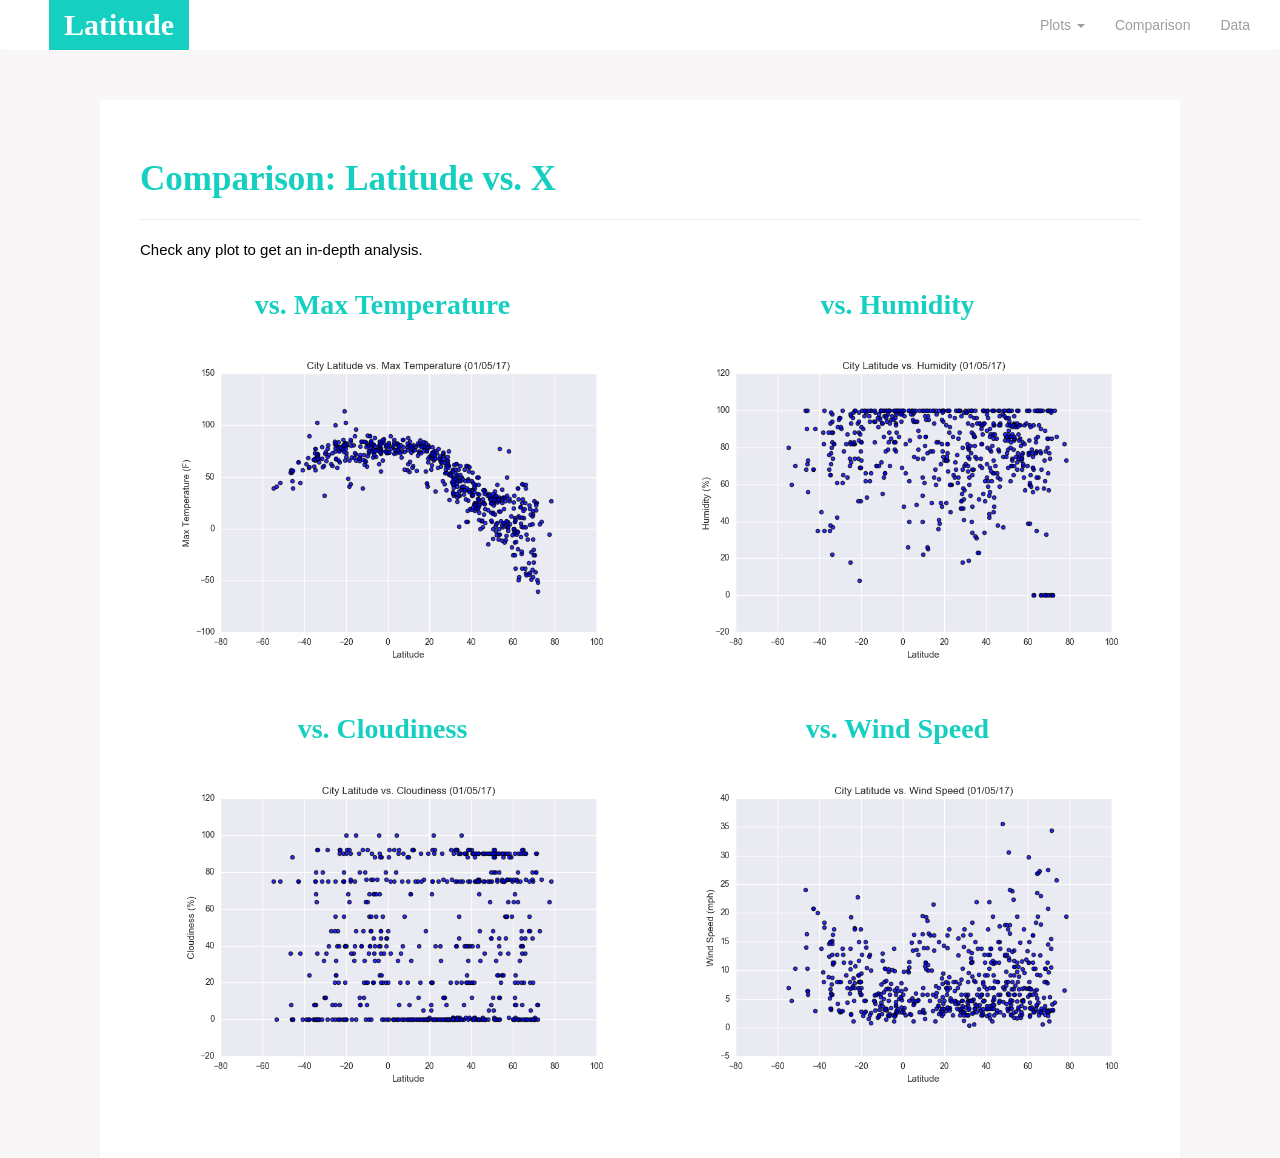
<file: UCBE_HTML_CS_Work/comparison.html>
<!DOCTYPE html>
<html lang="en">

<head>
  <meta charset="UTF-8">
  <title>Comparison</title>

  <link rel="stylesheet" href="reset.css">
  <link rel="stylesheet" href="https://maxcdn.bootstrapcdn.com/bootstrap/3.3.7/css/bootstrap.min.css" integrity="sha384-BVYiiSIFeK1dGmJRAkycuHAHRg32OmUcww7on3RYdg4Va+PmSTsz/K68vbdEjh4u" crossorigin="anonymous">
  <script src="https://ajax.googleapis.com/ajax/libs/jquery/3.3.1/jquery.min.js"></script>
  <script src="https://maxcdn.bootstrapcdn.com/bootstrap/3.3.7/js/bootstrap.min.js"></script>
  <link rel="stylesheet" href="comparison_styles.css">
</head>

<body>

<nav class="navbar navbar-inverse">
  <div class="container-fluid">
    <div class="navbar-header">
      <button type="button" class="navbar-toggle" data-toggle="collapse" data-target="#myNavbar">
        <span class="icon-bar"></span>
        <span class="icon-bar"></span>
        <span class="icon-bar"></span>                        
      </button>
      <a href="main.html" class="navbar-brand">Latitude</a>
    </div>
    <div class="collapse navbar-collapse" id="myNavbar">
      <ul class="nav navbar-nav navbar-right">
        <li class="dropdown">
          <a class="dropdown-toggle" data-toggle="dropdown" href="#">Plots <span class="caret"></span></a>
          <ul class="dropdown-menu">
              <li><a href="visualization_max_temperature.html">Max Temperature</a></li>
              <li><a href="visualization_max_humidity.html">Huidity</a></li>
              <li><a href="visualization_max_cloudiness.html">Cloudiness</a></li>
              <li><a href="visualization_max_wind_speed.html">Wind Speed</a></li>
          </ul>
        </li>
        <li><a href="comparison.html">Comparison</a></li>
        <li><a href="data.html">Data</a></li>
      </ul>
    </div>
  </div>
</nav>
     

    <div class="mainbox">
      <h1>Comparison: Latitude vs. X</h1>
      <hr>
      <p>Check any plot to get an in-depth analysis.</p>
      <div class = "row">
        <div class="col-md-6">
          <h2>vs. Max Temperature</h2>
          <a href="visualization_max_temperature.html"><img id = "mainfigure" class = "img-responsive" src="Resources/Fig1.png" alt="fig1"></a>
        </div>
        <div class="col-md-6">
          <h2>vs. Humidity</h2>
          <a href="visualization_max_humidity.html"><img id = "mainfigure" class = "img-responsive" src="Resources/Fig2.png" alt="fig2"></a>
        </div>
        <div class="col-md-6">
          <h2>vs. Cloudiness</h2>
          <a href="visualization_max_cloudiness.html"><img id = "mainfigure" class = "img-responsive" src="Resources/Fig3.png" alt="fig3"></a>
        </div>
        <div class="col-md-6">
          <h2>vs. Wind Speed</h2>
          <a href="visualization_max_wind_speed.html"><img id = "mainfigure" class = "img-responsive" src="Resources/Fig4.png" alt="fig4"></a>
        </div>
      </div> 
    </div> 
 
    
</body>

</html>
</file>
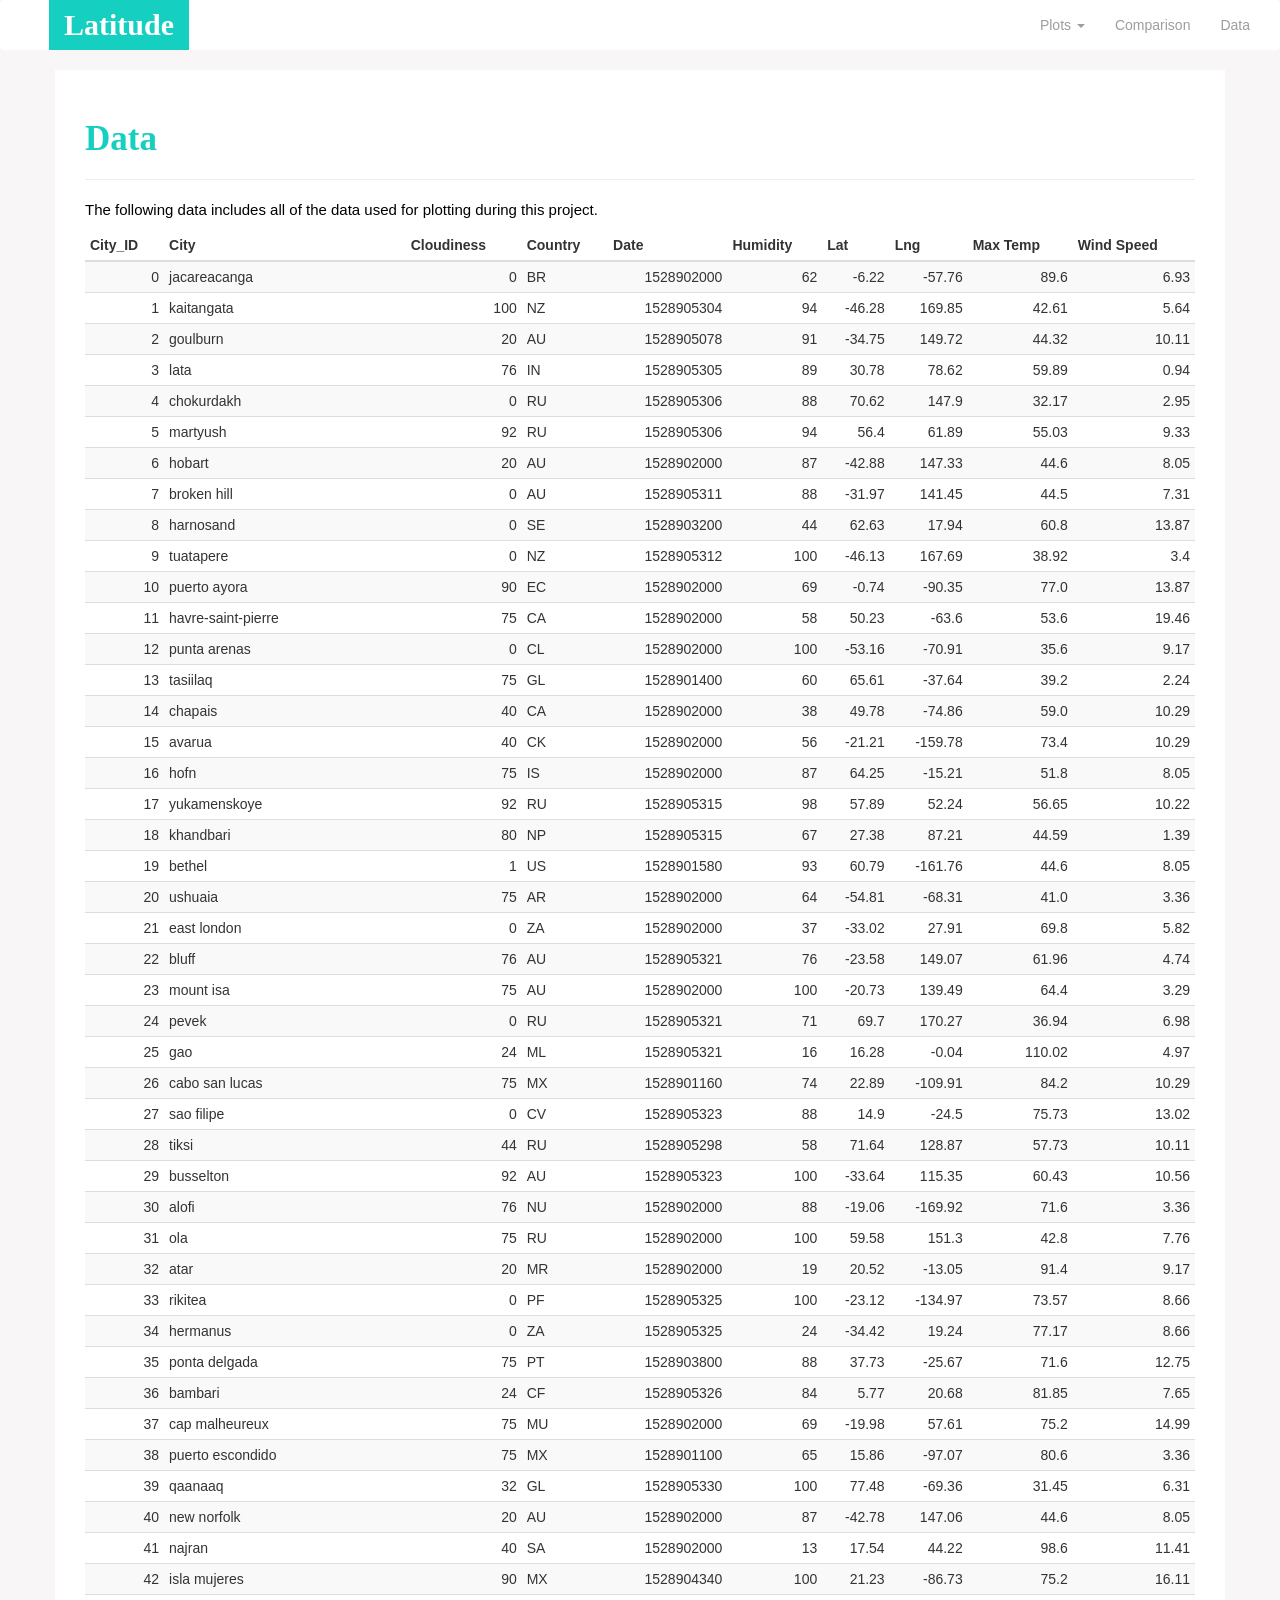
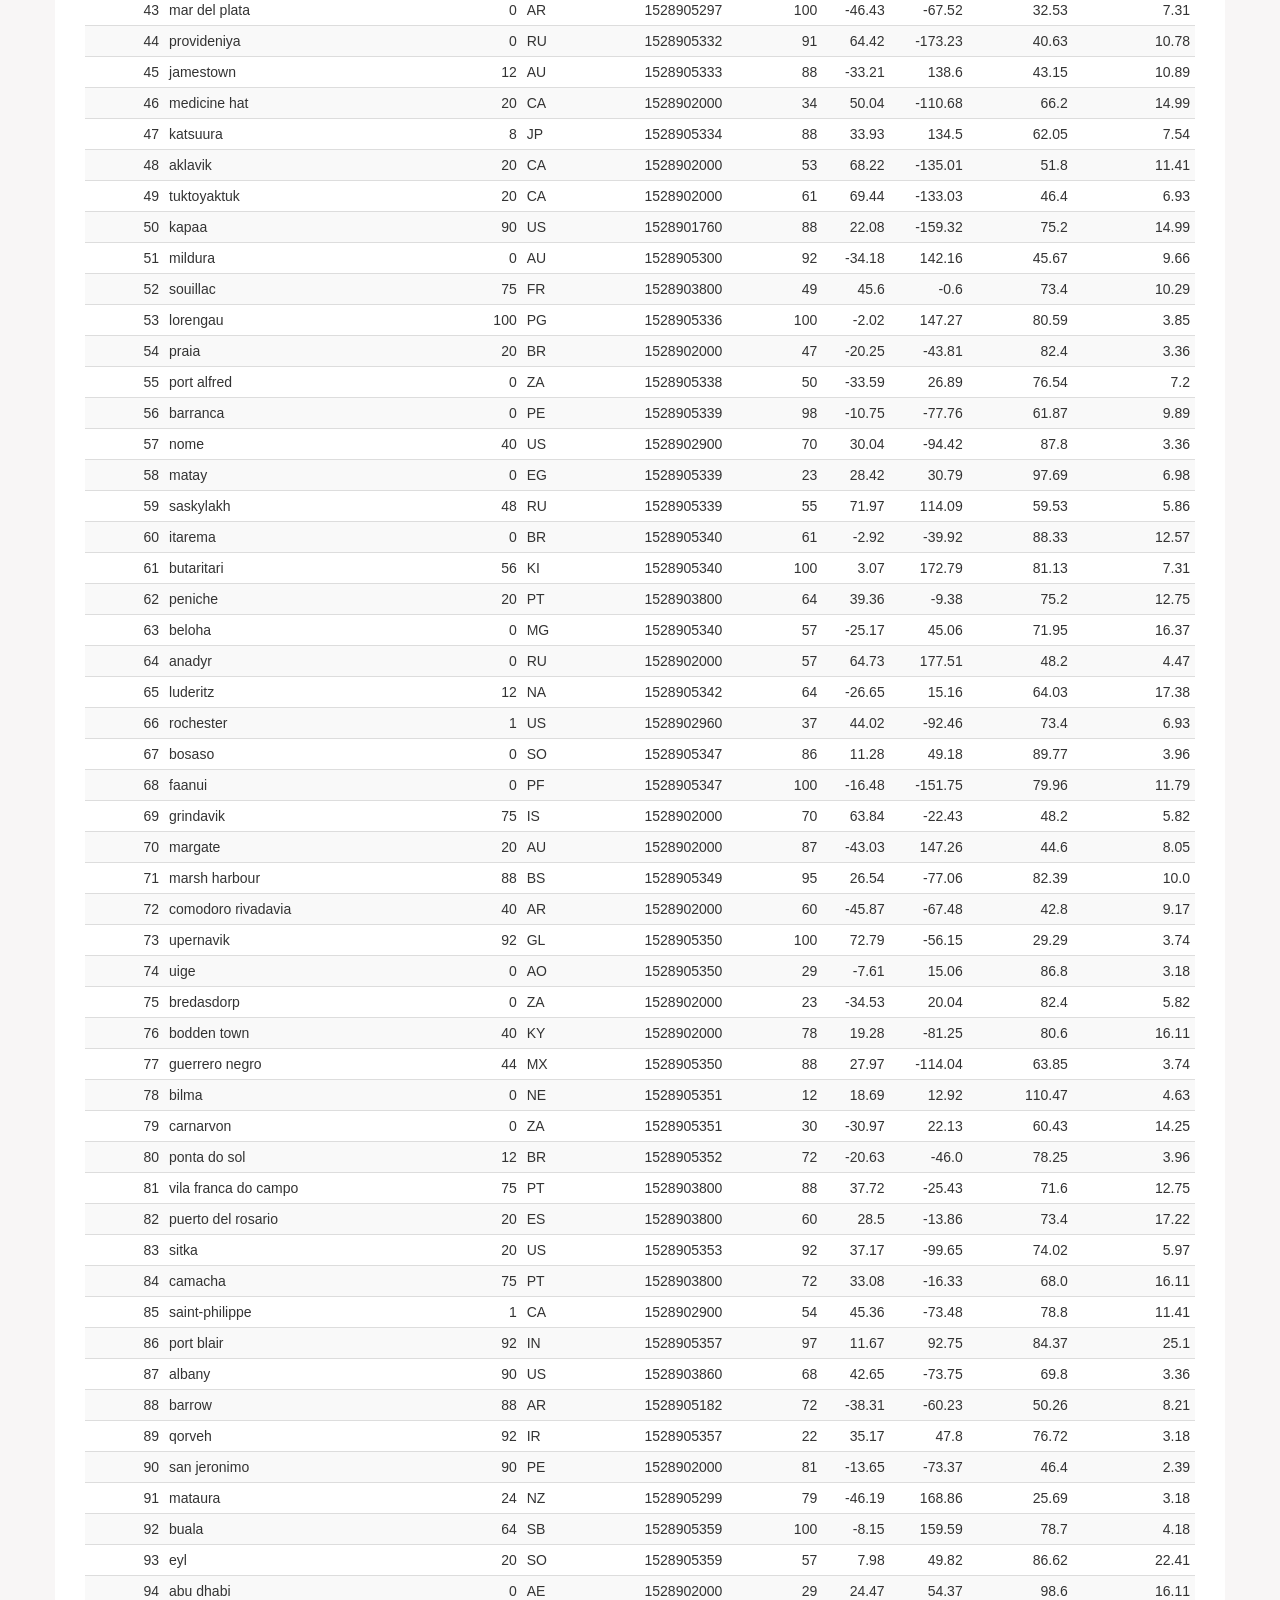
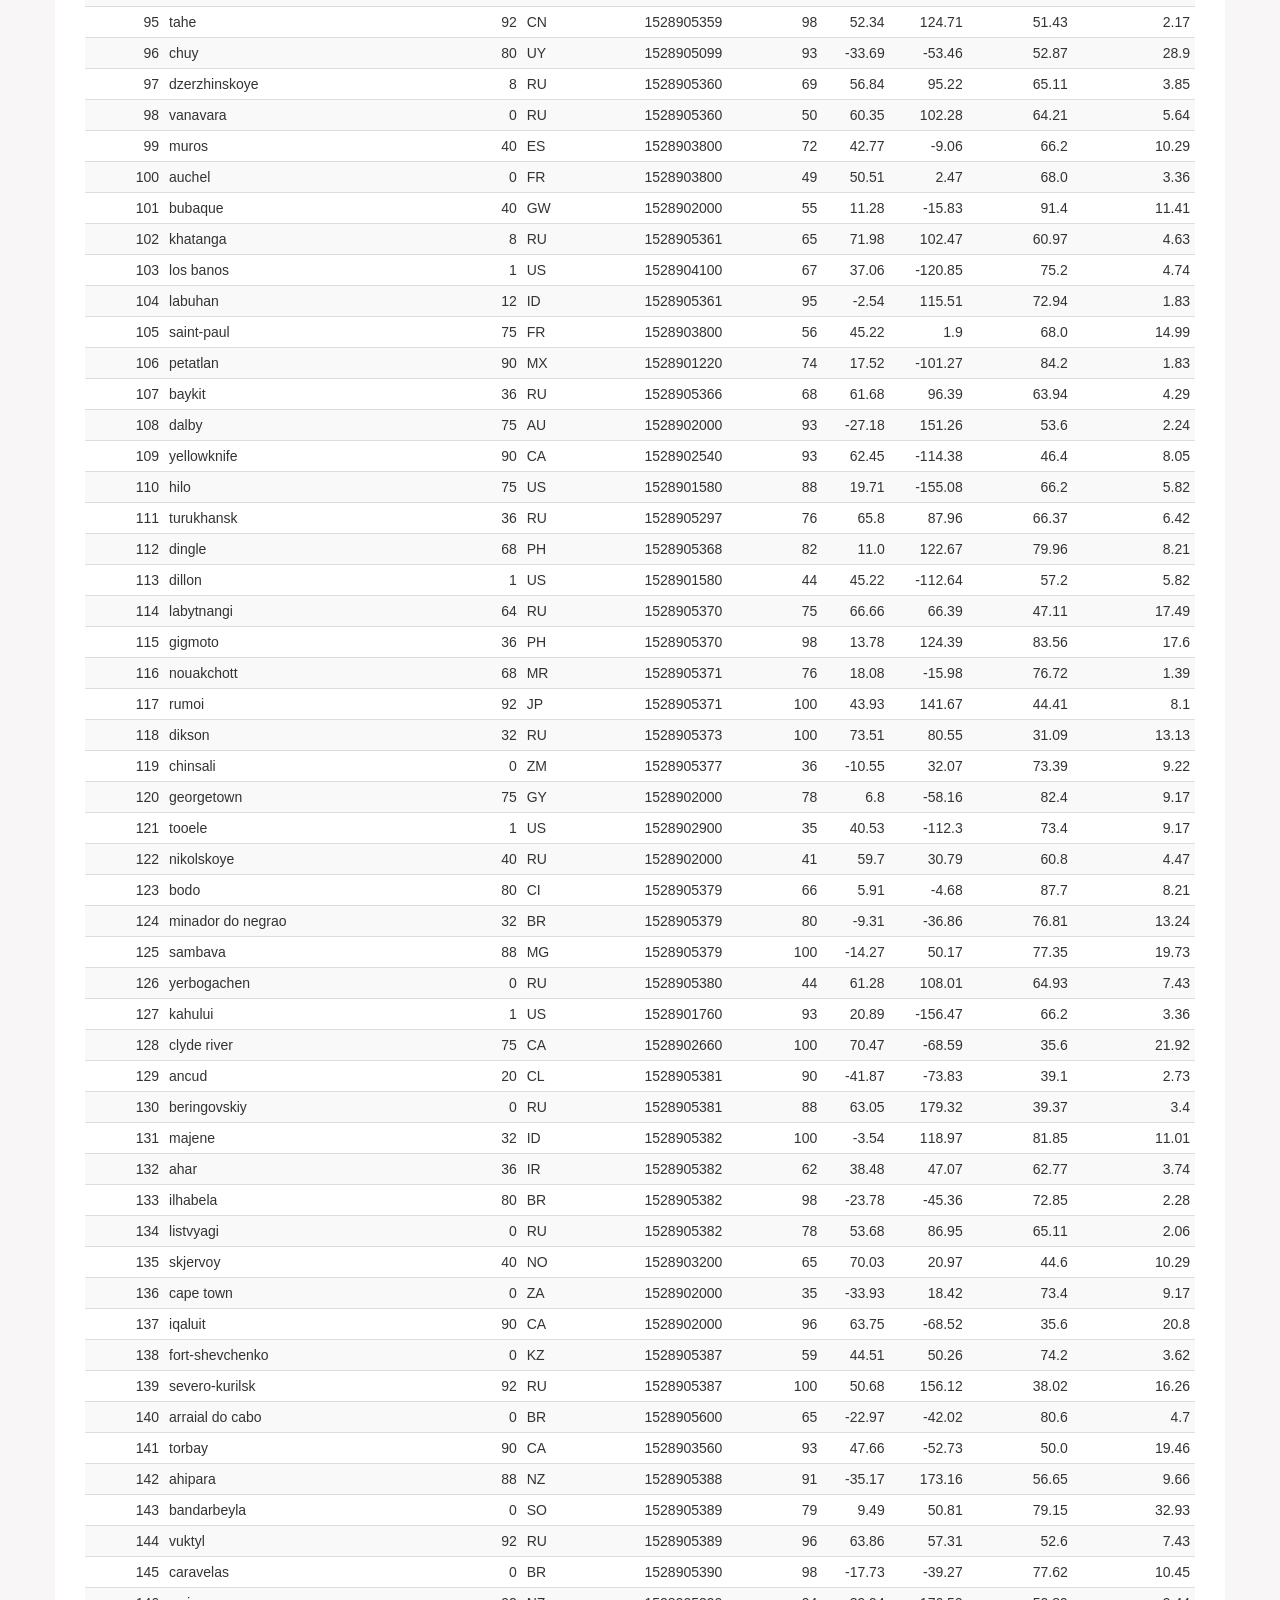
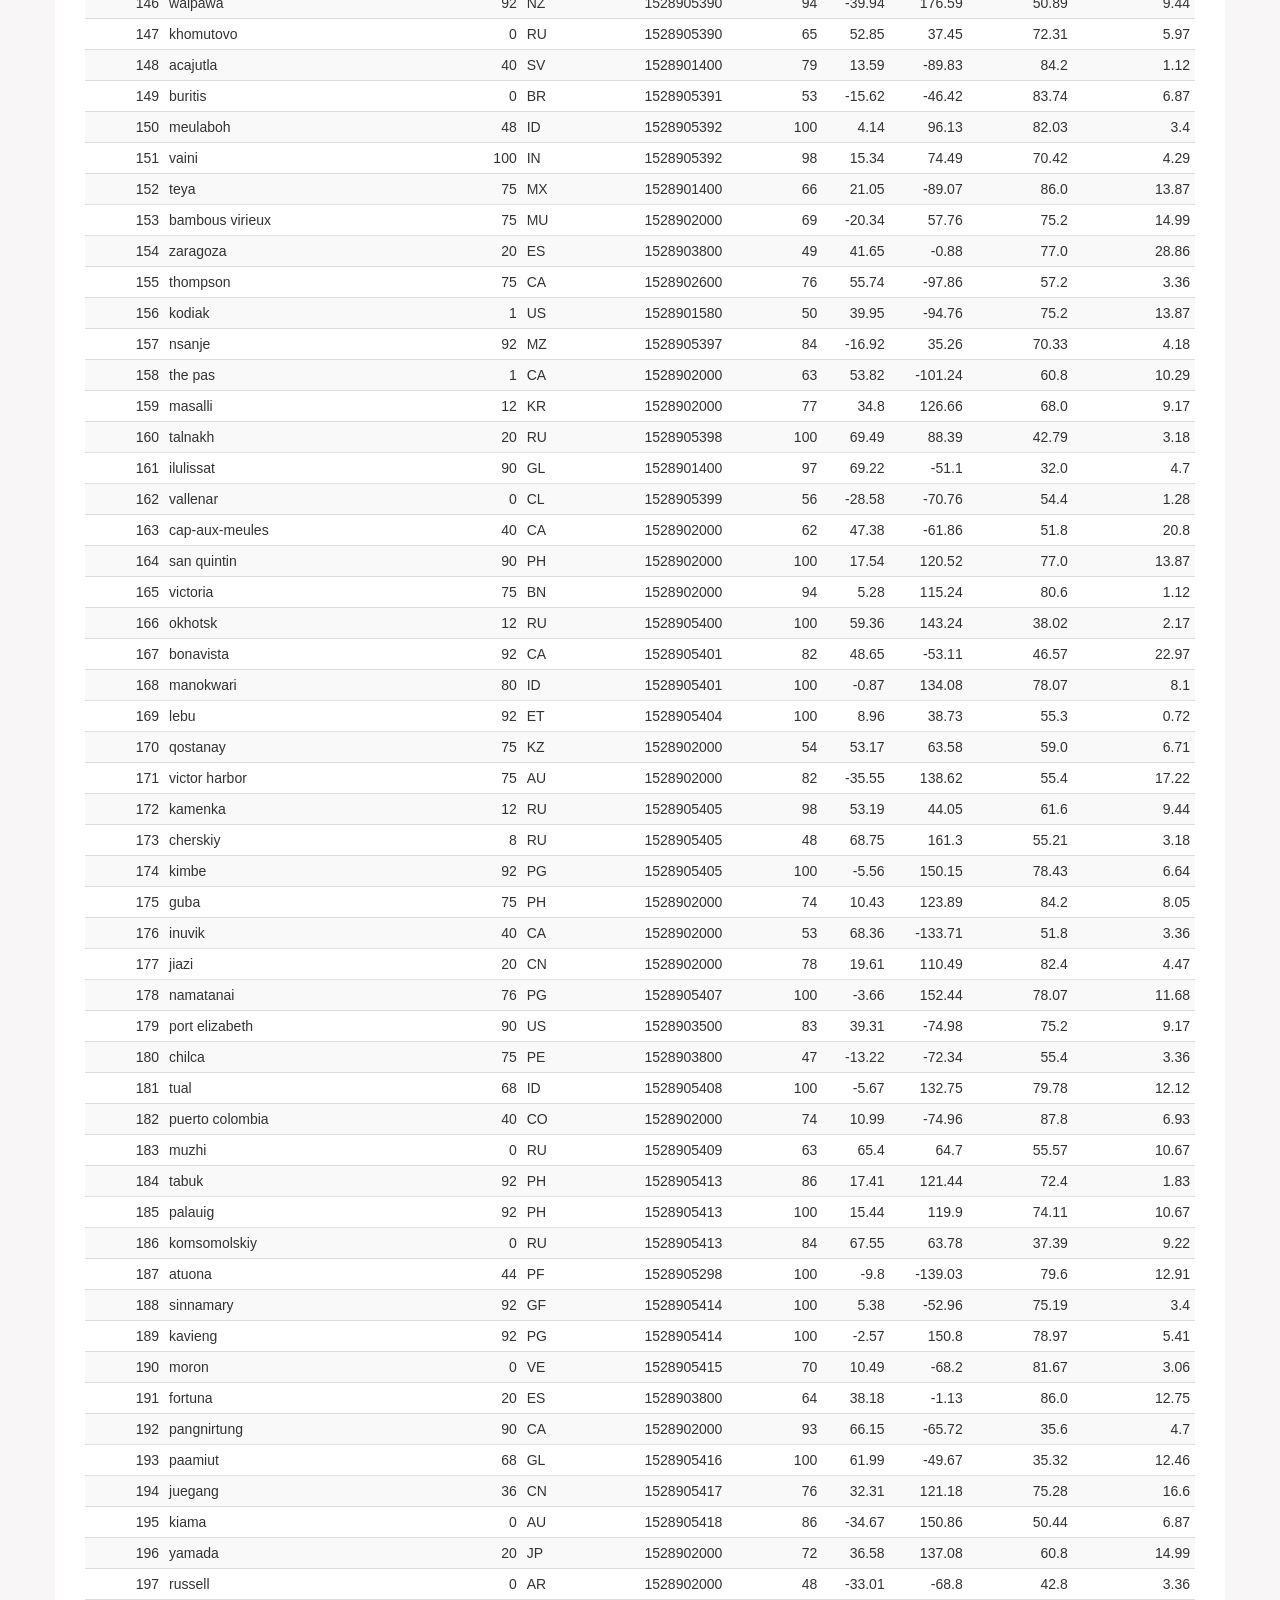
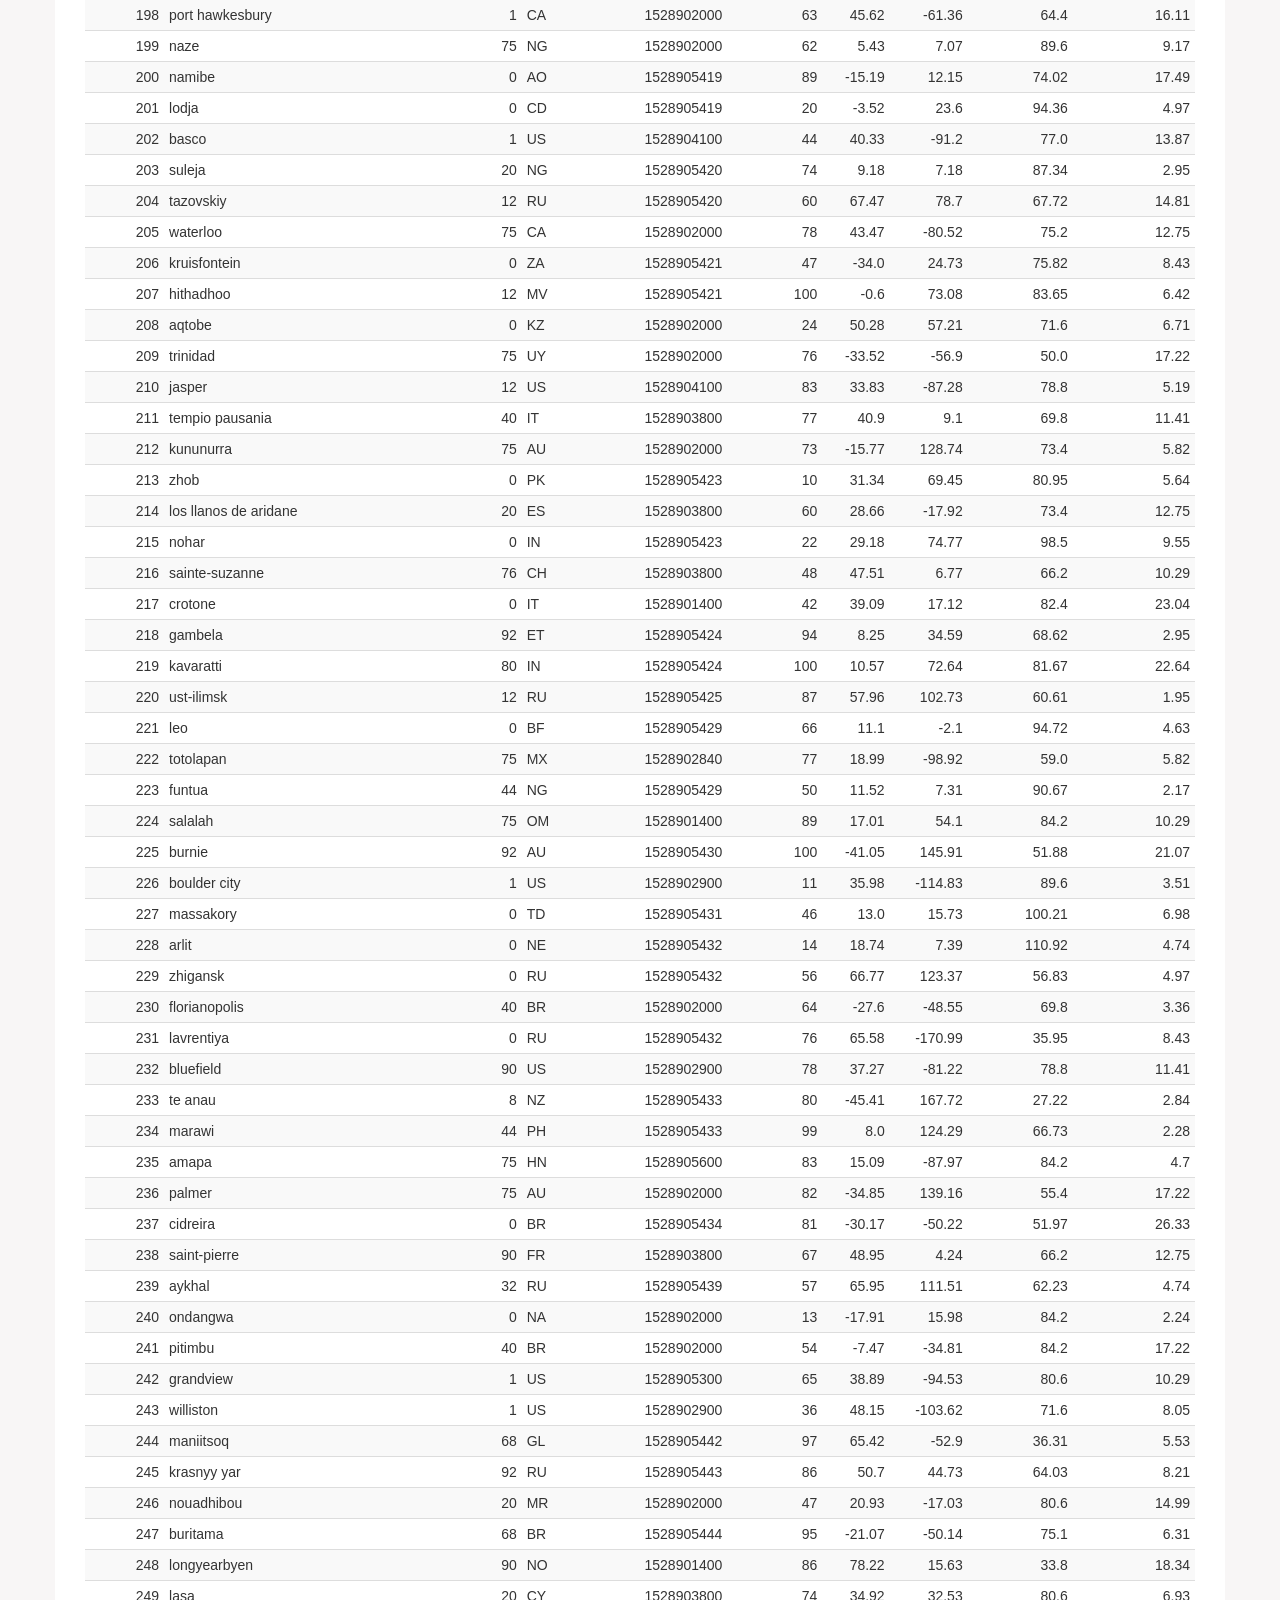
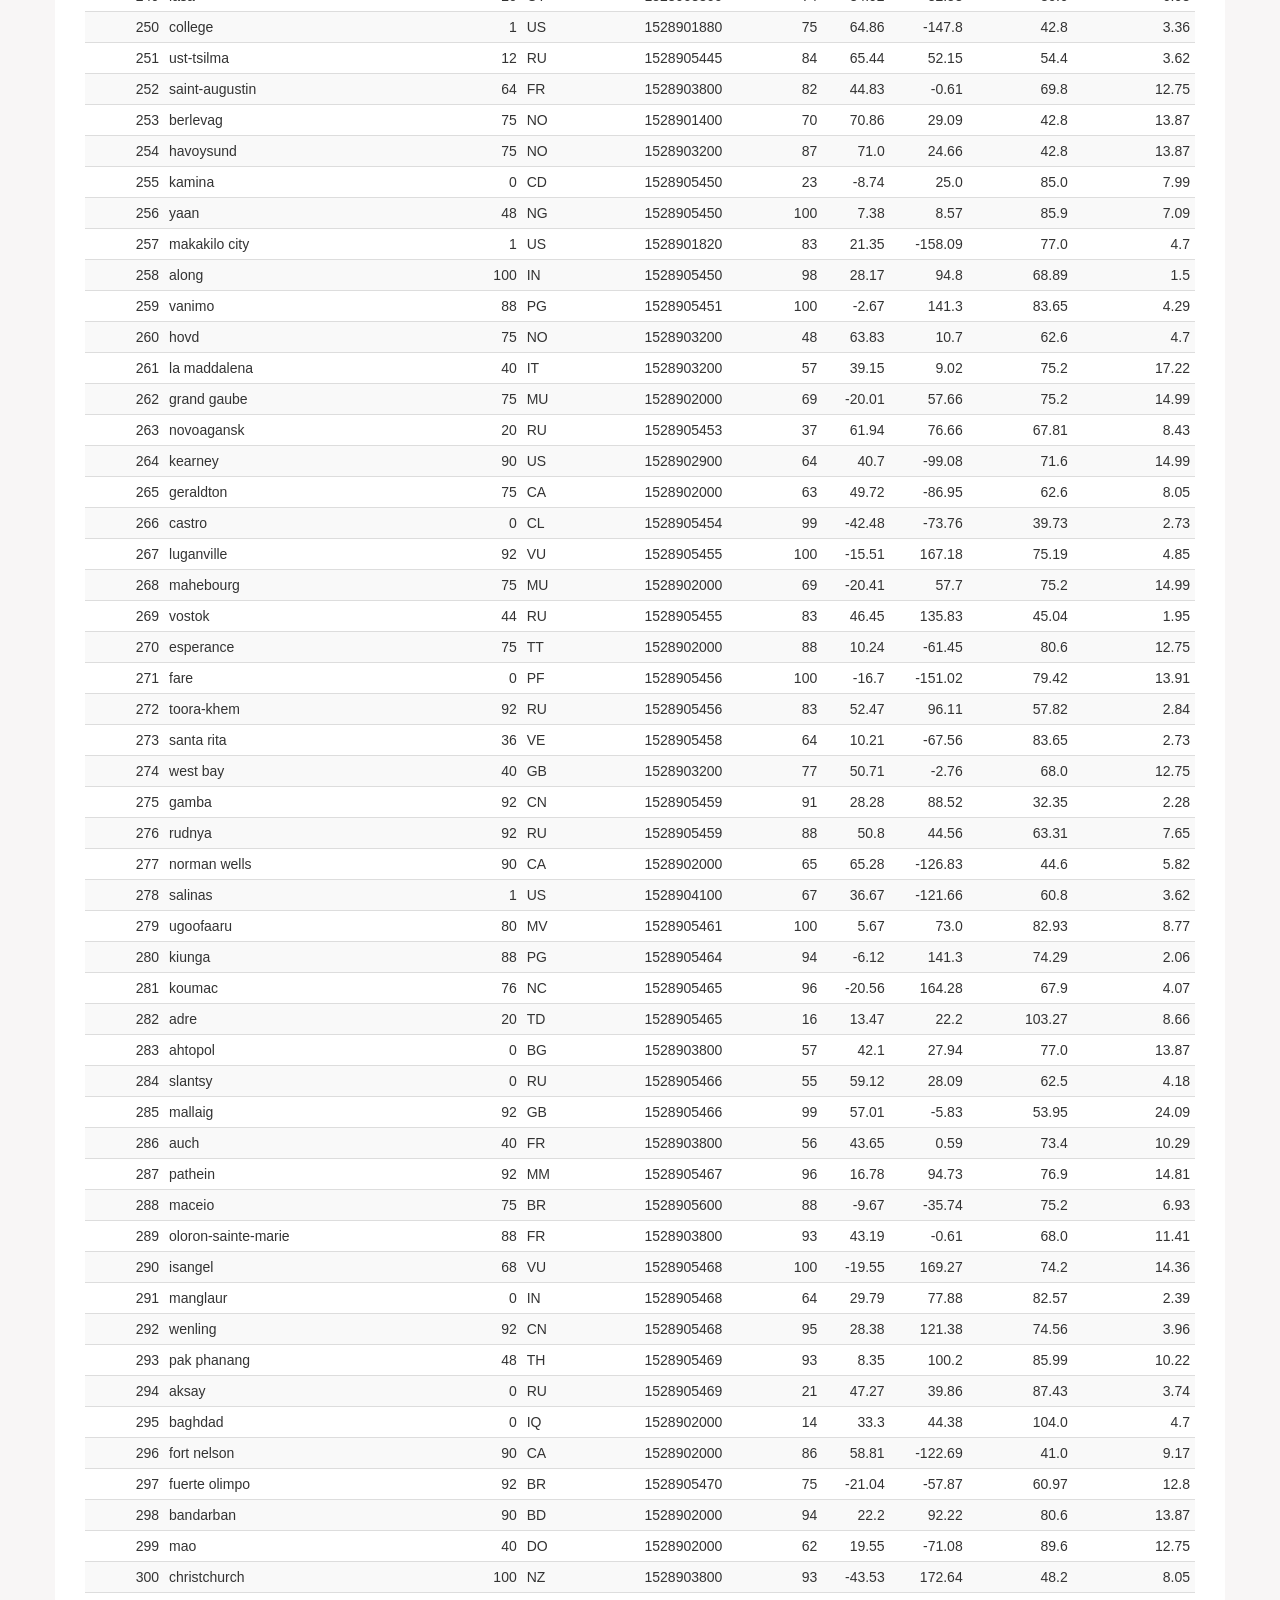
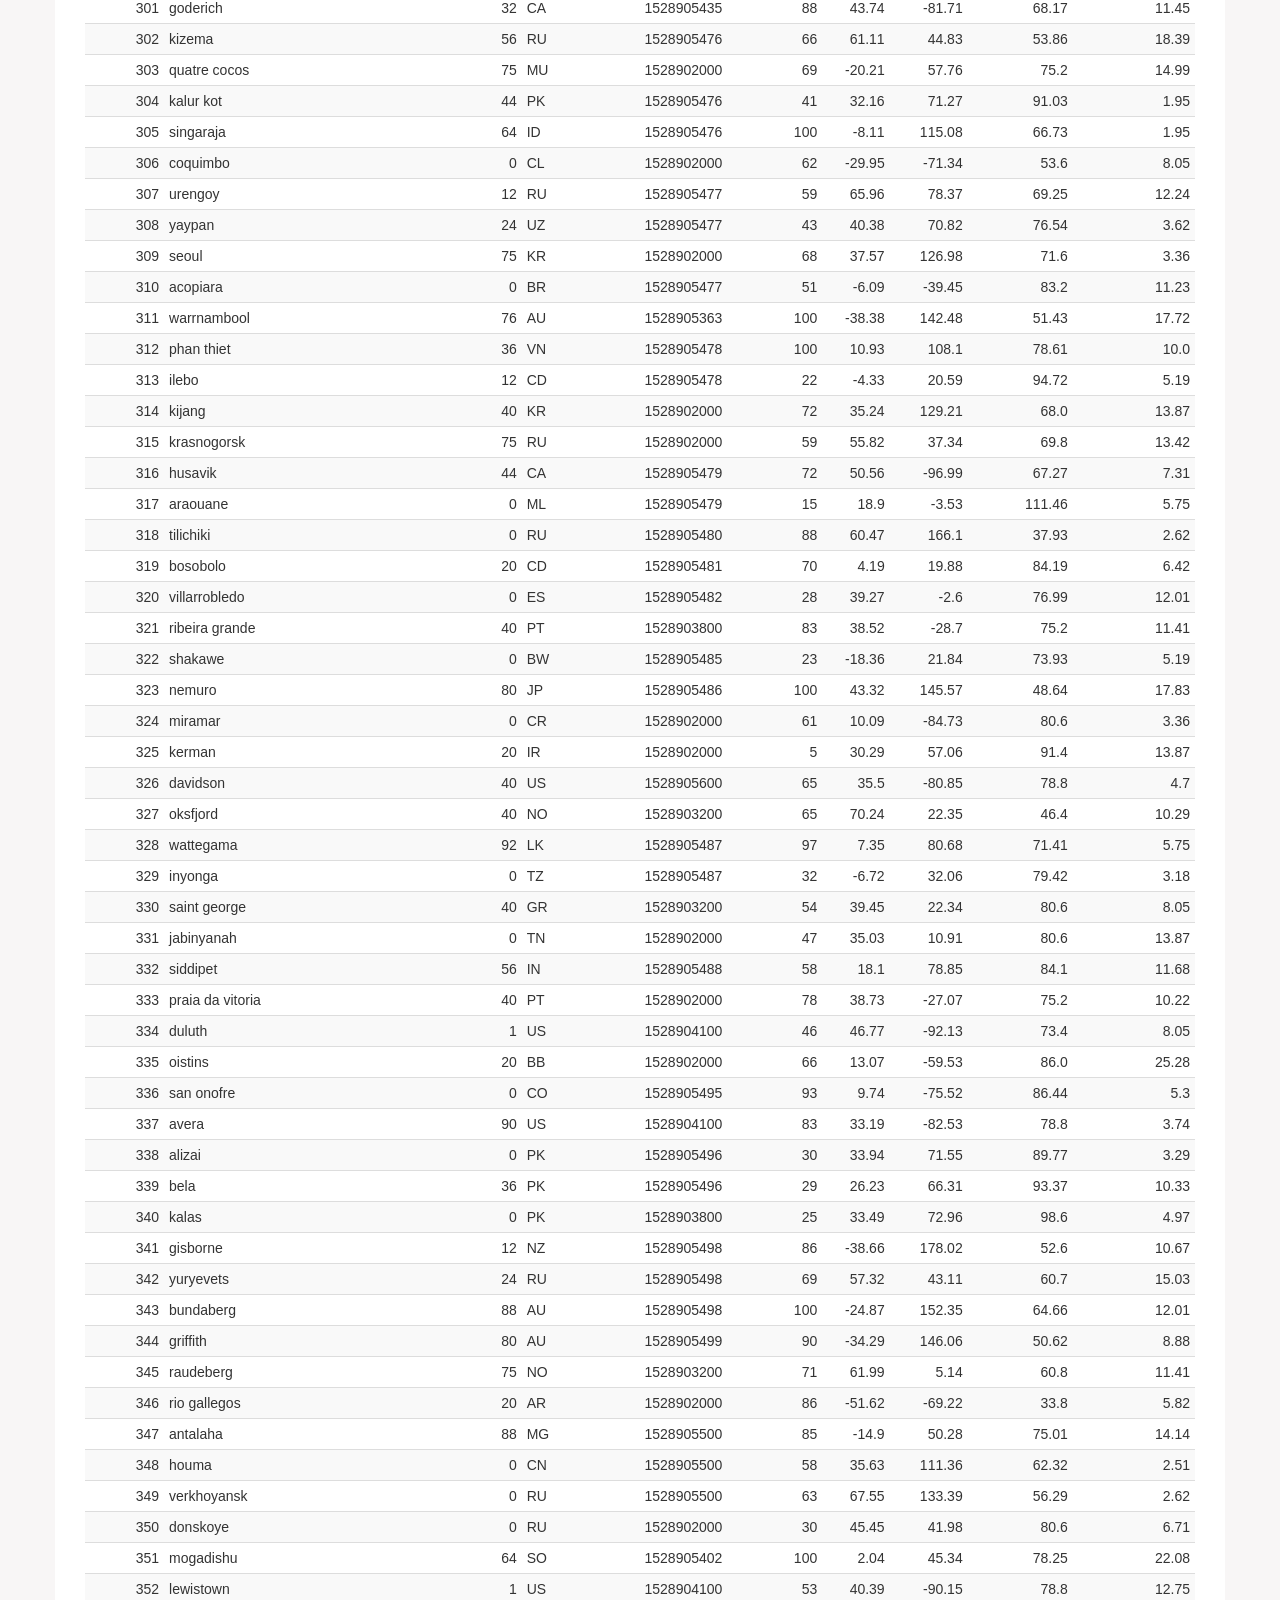
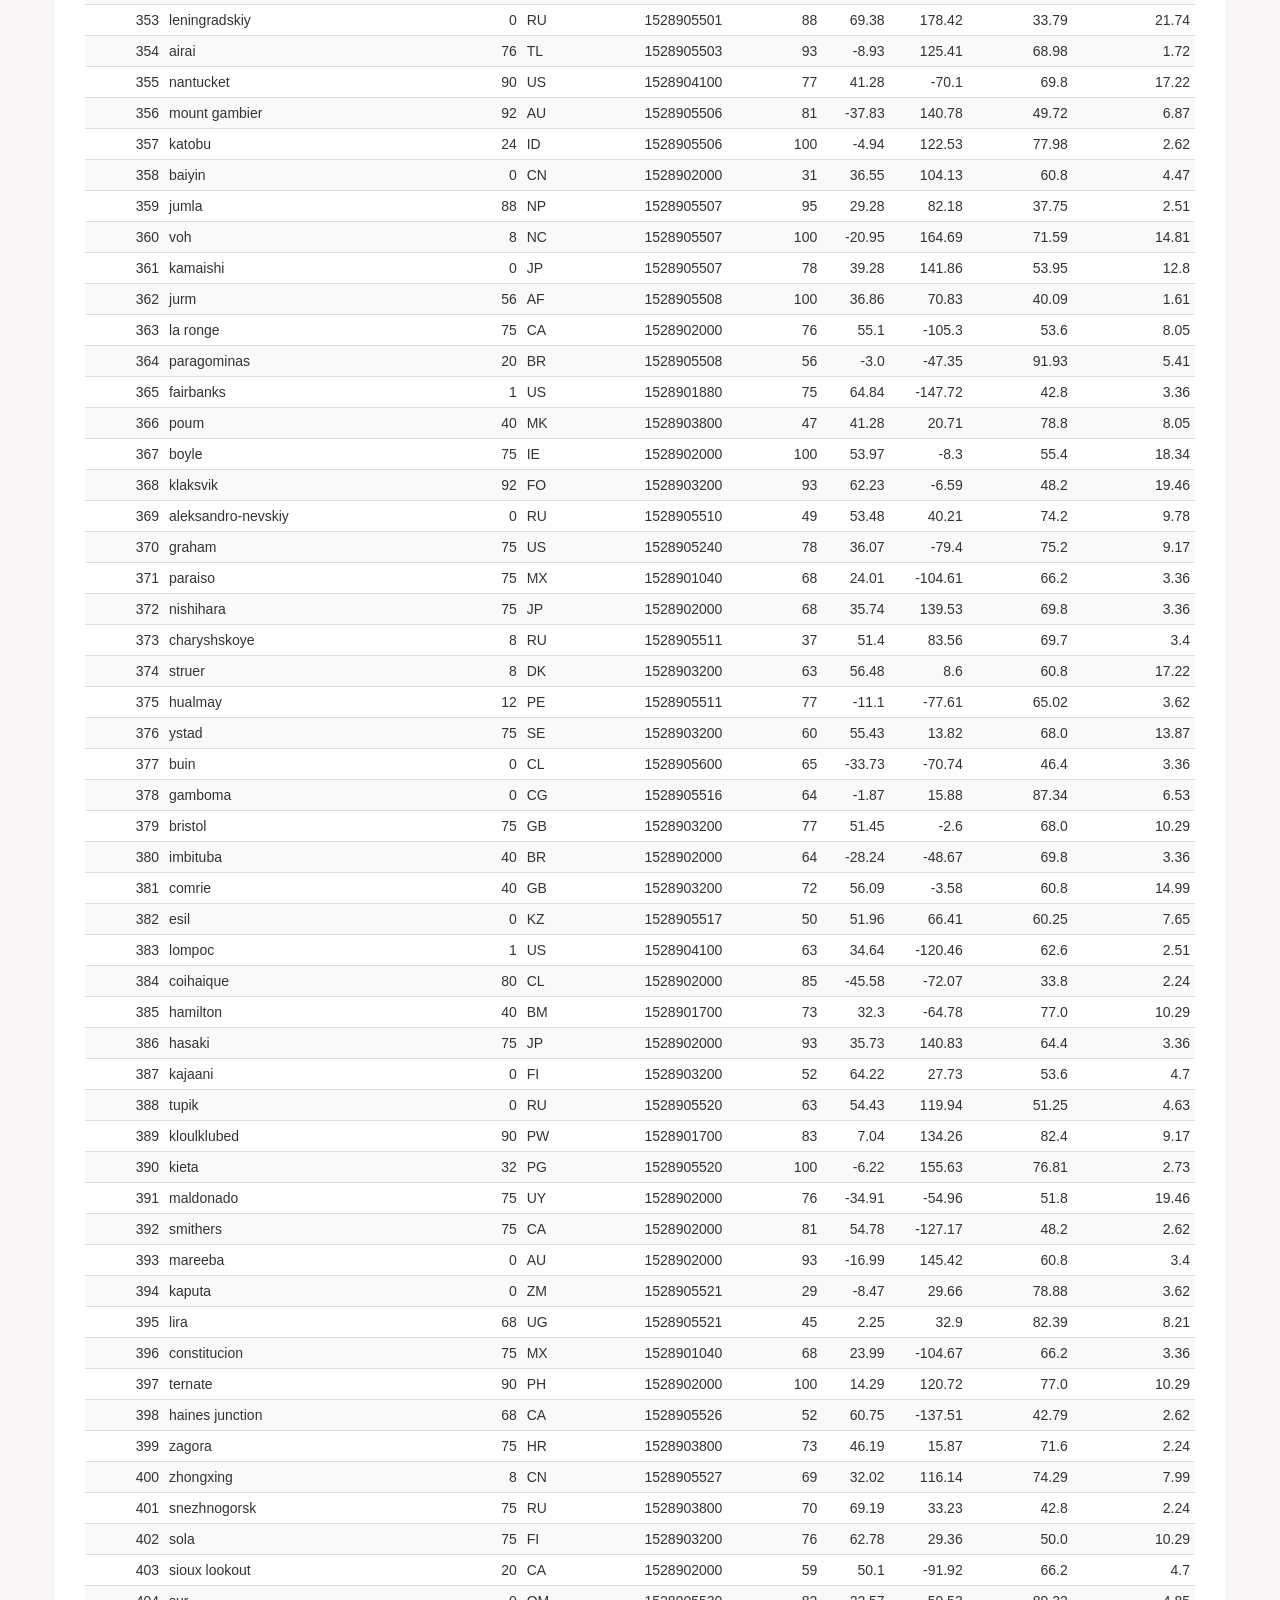
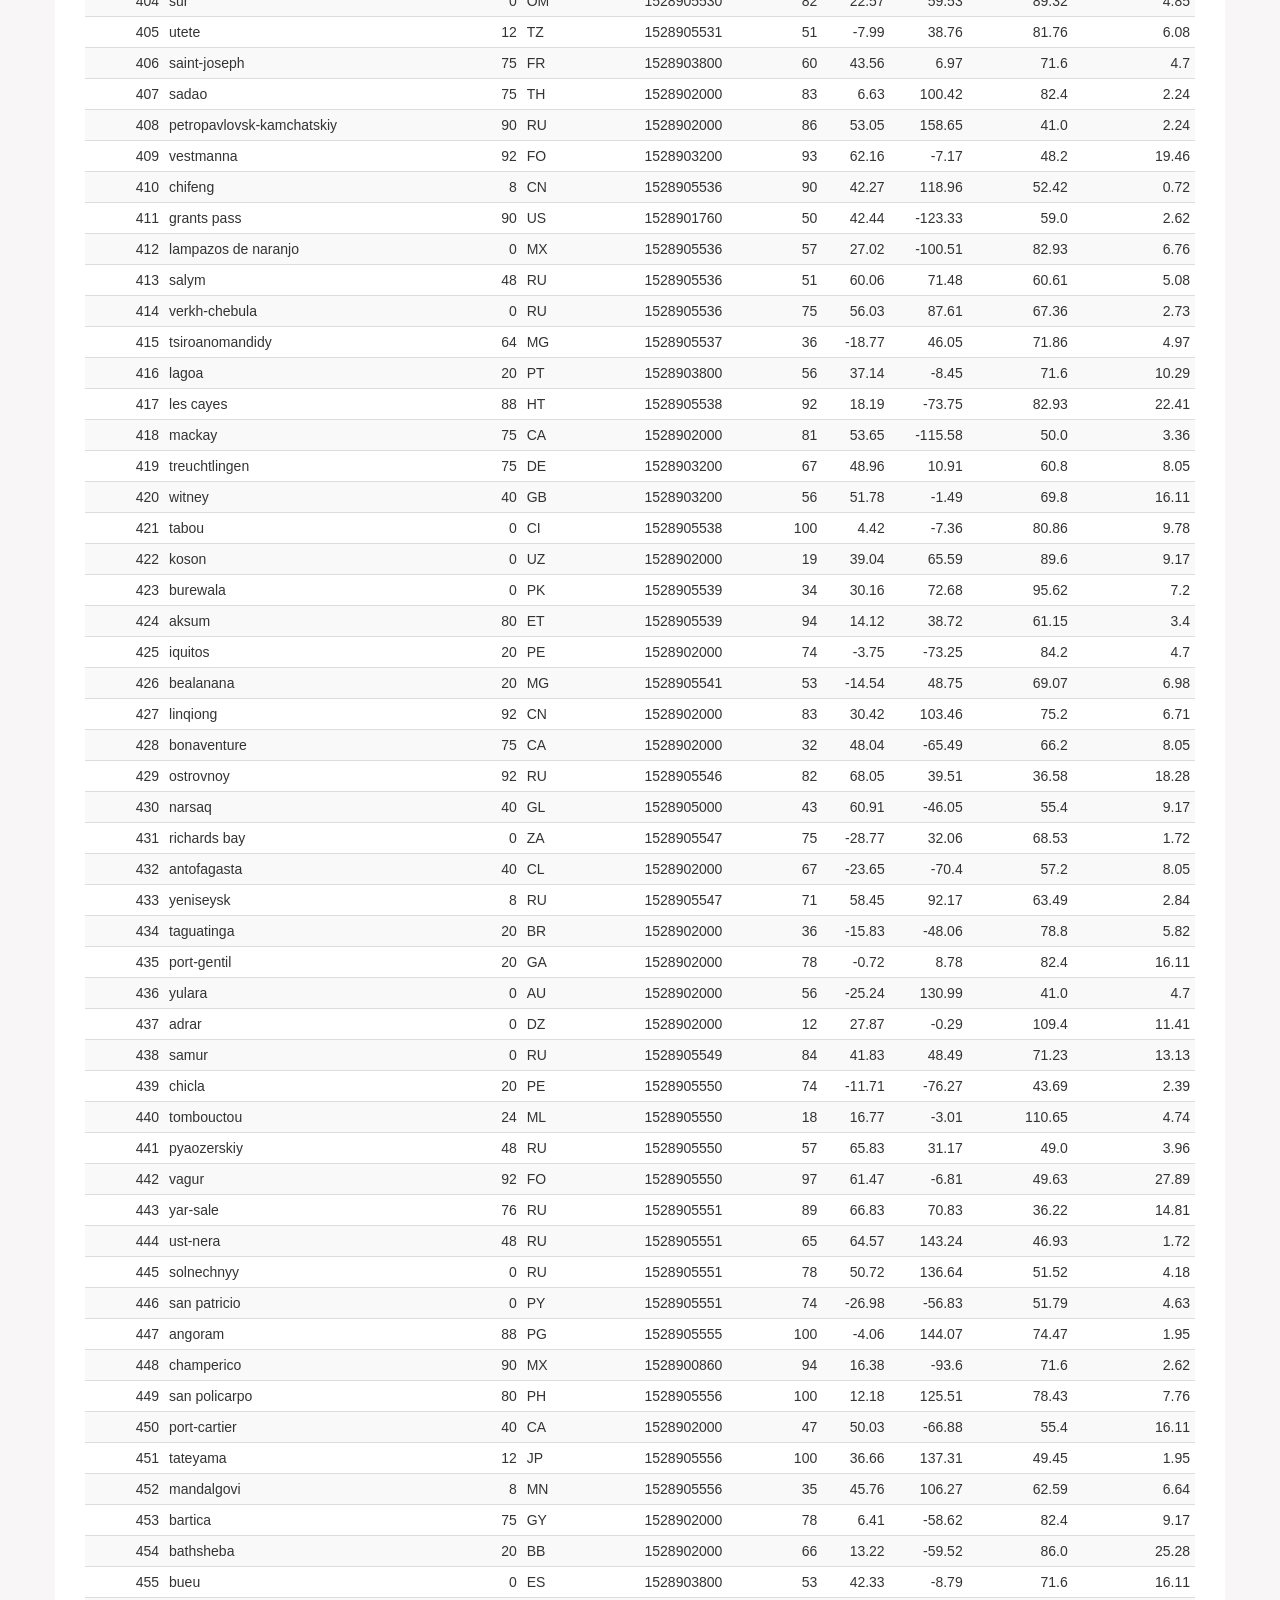
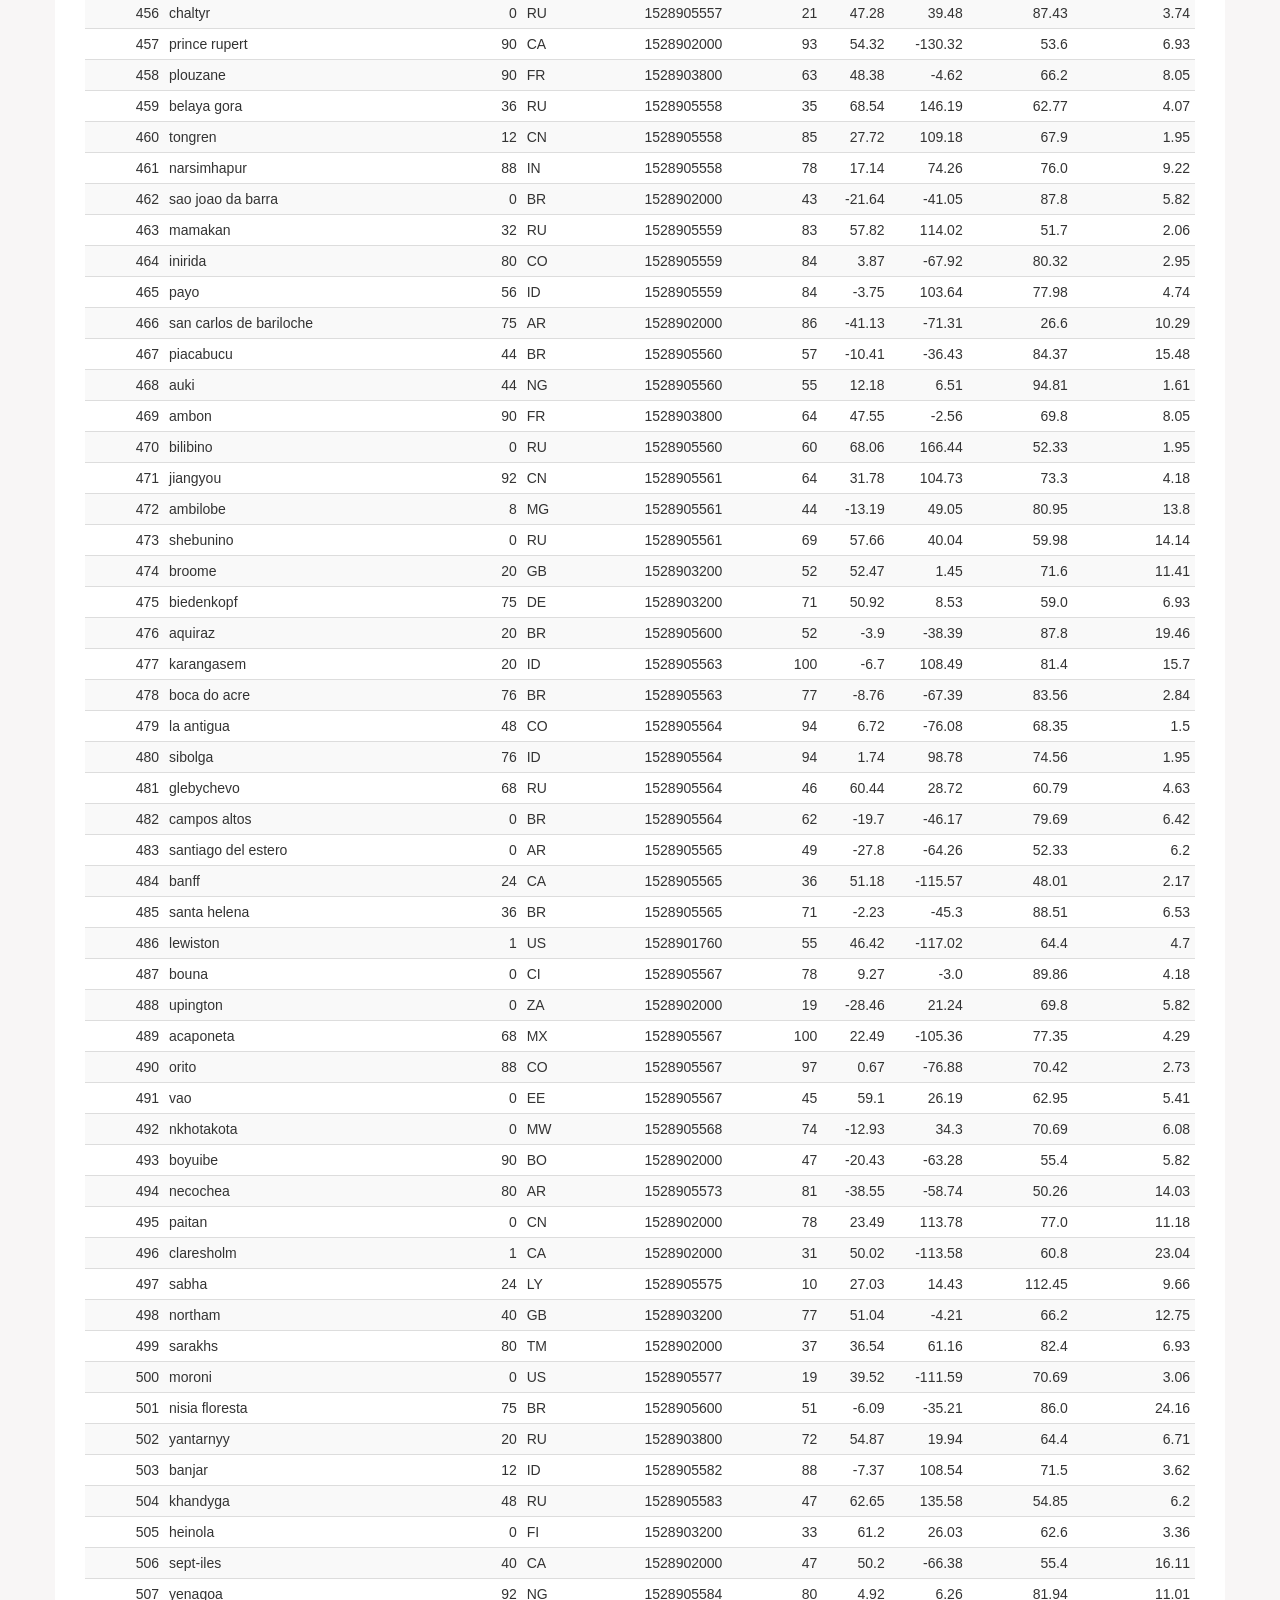
<file: UCBE_HTML_CS_Work/data.html>
<!DOCTYPE html>
<html lang="en">

<head>
  <meta charset="UTF-8">
  <title>Data</title>

  <link rel="stylesheet" href="reset.css">
  <link rel="stylesheet" href="https://maxcdn.bootstrapcdn.com/bootstrap/3.3.7/css/bootstrap.min.css" integrity="sha384-BVYiiSIFeK1dGmJRAkycuHAHRg32OmUcww7on3RYdg4Va+PmSTsz/K68vbdEjh4u" crossorigin="anonymous">
  <script src="https://ajax.googleapis.com/ajax/libs/jquery/3.3.1/jquery.min.js"></script>
  <script src="https://maxcdn.bootstrapcdn.com/bootstrap/3.3.7/js/bootstrap.min.js"></script>
  <link rel="stylesheet" href="data_styles.css">
</head>

<body>

<nav class="navbar navbar-inverse">
  <div class="container-fluid">
    <div class="navbar-header">
      <button type="button" class="navbar-toggle" data-toggle="collapse" data-target="#myNavbar">
        <span class="icon-bar"></span>
        <span class="icon-bar"></span>
        <span class="icon-bar"></span>                        
      </button>
      <a href="main.html" class="navbar-brand">Latitude</a>
    </div>
    <div class="collapse navbar-collapse" id="myNavbar">
      <ul class="nav navbar-nav navbar-right">
        <li class="dropdown">
          <a class="dropdown-toggle" data-toggle="dropdown" href="#">Plots <span class="caret"></span></a>
          <ul class="dropdown-menu">
            <li><a href="visualization_max_temperature.html">Max Temperature</a></li>
            <li><a href="visualization_max_humidity.html">Huidity</a></li>
            <li><a href="visualization_max_cloudiness.html">Cloudiness</a></li>
            <li><a href="visualization_max_wind_speed.html">Wind Speed</a></li>
          </ul>
        </li>
        <li><a href="comparison.html">Comparison</a></li>
        <li><a href="data.html">Data</a></li>
      </ul>
    </div>
  </div>
</nav>


<div class="container">
<div class="row">
<div class="col-md-12">

  <h1>Data</h1>
  <hr>
  <p>The following data includes all of the data used for plotting during this project.</p>


 <table class="table table-striped table-hover table-condensed fixed">
  
  <thead>
  <tr>
  <th class="headcol" title="Field #1"><strong>City_ID</th>
  <th title="Field #2"><strong>City</strong></th>
  <th title="Field #3"><strong>Cloudiness</strong></th>
  <th title="Field #4"><strong>Country</strong></th>
  <th title="Field #5"><strong>Date</strong></th>
  <th title="Field #6"><strong>Humidity</strong></th>
  <th title="Field #7"><strong>Lat</strong></th>
  <th title="Field #8"><strong>Lng</strong></th>
  <th title="Field #9"><strong>Max Temp</strong></th>
  <th title="Field #10"><strong>Wind Speed</strong></th>
  </tr>
  </thead>
  <tbody><tr>
  <td align="right">0</td>
  <td>jacareacanga</td>
  <td align="right">0</td>
  <td>BR</td>
  <td align="right">1528902000</td>
  <td align="right">62</td>
  <td align="right">-6.22</td>
  <td align="right">-57.76</td>
  <td align="right">89.6</td>
  <td align="right">6.93</td>
  </tr>
  <tr>
  <td align="right">1</td>
  <td>kaitangata</td>
  <td align="right">100</td>
  <td>NZ</td>
  <td align="right">1528905304</td>
  <td align="right">94</td>
  <td align="right">-46.28</td>
  <td align="right">169.85</td>
  <td align="right">42.61</td>
  <td align="right">5.64</td>
  </tr>
  <tr>
  <td align="right">2</td>
  <td>goulburn</td>
  <td align="right">20</td>
  <td>AU</td>
  <td align="right">1528905078</td>
  <td align="right">91</td>
  <td align="right">-34.75</td>
  <td align="right">149.72</td>
  <td align="right">44.32</td>
  <td align="right">10.11</td>
  </tr>
  <tr>
  <td align="right">3</td>
  <td>lata</td>
  <td align="right">76</td>
  <td>IN</td>
  <td align="right">1528905305</td>
  <td align="right">89</td>
  <td align="right">30.78</td>
  <td align="right">78.62</td>
  <td align="right">59.89</td>
  <td align="right">0.94</td>
  </tr>
  <tr>
  <td align="right">4</td>
  <td>chokurdakh</td>
  <td align="right">0</td>
  <td>RU</td>
  <td align="right">1528905306</td>
  <td align="right">88</td>
  <td align="right">70.62</td>
  <td align="right">147.9</td>
  <td align="right">32.17</td>
  <td align="right">2.95</td>
  </tr>
  <tr>
  <td align="right">5</td>
  <td>martyush</td>
  <td align="right">92</td>
  <td>RU</td>
  <td align="right">1528905306</td>
  <td align="right">94</td>
  <td align="right">56.4</td>
  <td align="right">61.89</td>
  <td align="right">55.03</td>
  <td align="right">9.33</td>
  </tr>
  <tr>
  <td align="right">6</td>
  <td>hobart</td>
  <td align="right">20</td>
  <td>AU</td>
  <td align="right">1528902000</td>
  <td align="right">87</td>
  <td align="right">-42.88</td>
  <td align="right">147.33</td>
  <td align="right">44.6</td>
  <td align="right">8.05</td>
  </tr>
  <tr>
  <td align="right">7</td>
  <td>broken hill</td>
  <td align="right">0</td>
  <td>AU</td>
  <td align="right">1528905311</td>
  <td align="right">88</td>
  <td align="right">-31.97</td>
  <td align="right">141.45</td>
  <td align="right">44.5</td>
  <td align="right">7.31</td>
  </tr>
  <tr>
  <td align="right">8</td>
  <td>harnosand</td>
  <td align="right">0</td>
  <td>SE</td>
  <td align="right">1528903200</td>
  <td align="right">44</td>
  <td align="right">62.63</td>
  <td align="right">17.94</td>
  <td align="right">60.8</td>
  <td align="right">13.87</td>
  </tr>
  <tr>
  <td align="right">9</td>
  <td>tuatapere</td>
  <td align="right">0</td>
  <td>NZ</td>
  <td align="right">1528905312</td>
  <td align="right">100</td>
  <td align="right">-46.13</td>
  <td align="right">167.69</td>
  <td align="right">38.92</td>
  <td align="right">3.4</td>
  </tr>
  <tr>
  <td align="right">10</td>
  <td>puerto ayora</td>
  <td align="right">90</td>
  <td>EC</td>
  <td align="right">1528902000</td>
  <td align="right">69</td>
  <td align="right">-0.74</td>
  <td align="right">-90.35</td>
  <td align="right">77.0</td>
  <td align="right">13.87</td>
  </tr>
  <tr>
  <td align="right">11</td>
  <td>havre-saint-pierre</td>
  <td align="right">75</td>
  <td>CA</td>
  <td align="right">1528902000</td>
  <td align="right">58</td>
  <td align="right">50.23</td>
  <td align="right">-63.6</td>
  <td align="right">53.6</td>
  <td align="right">19.46</td>
  </tr>
  <tr>
  <td align="right">12</td>
  <td>punta arenas</td>
  <td align="right">0</td>
  <td>CL</td>
  <td align="right">1528902000</td>
  <td align="right">100</td>
  <td align="right">-53.16</td>
  <td align="right">-70.91</td>
  <td align="right">35.6</td>
  <td align="right">9.17</td>
  </tr>
  <tr>
  <td align="right">13</td>
  <td>tasiilaq</td>
  <td align="right">75</td>
  <td>GL</td>
  <td align="right">1528901400</td>
  <td align="right">60</td>
  <td align="right">65.61</td>
  <td align="right">-37.64</td>
  <td align="right">39.2</td>
  <td align="right">2.24</td>
  </tr>
  <tr>
  <td align="right">14</td>
  <td>chapais</td>
  <td align="right">40</td>
  <td>CA</td>
  <td align="right">1528902000</td>
  <td align="right">38</td>
  <td align="right">49.78</td>
  <td align="right">-74.86</td>
  <td align="right">59.0</td>
  <td align="right">10.29</td>
  </tr>
  <tr>
  <td align="right">15</td>
  <td>avarua</td>
  <td align="right">40</td>
  <td>CK</td>
  <td align="right">1528902000</td>
  <td align="right">56</td>
  <td align="right">-21.21</td>
  <td align="right">-159.78</td>
  <td align="right">73.4</td>
  <td align="right">10.29</td>
  </tr>
  <tr>
  <td align="right">16</td>
  <td>hofn</td>
  <td align="right">75</td>
  <td>IS</td>
  <td align="right">1528902000</td>
  <td align="right">87</td>
  <td align="right">64.25</td>
  <td align="right">-15.21</td>
  <td align="right">51.8</td>
  <td align="right">8.05</td>
  </tr>
  <tr>
  <td align="right">17</td>
  <td>yukamenskoye</td>
  <td align="right">92</td>
  <td>RU</td>
  <td align="right">1528905315</td>
  <td align="right">98</td>
  <td align="right">57.89</td>
  <td align="right">52.24</td>
  <td align="right">56.65</td>
  <td align="right">10.22</td>
  </tr>
  <tr>
  <td align="right">18</td>
  <td>khandbari</td>
  <td align="right">80</td>
  <td>NP</td>
  <td align="right">1528905315</td>
  <td align="right">67</td>
  <td align="right">27.38</td>
  <td align="right">87.21</td>
  <td align="right">44.59</td>
  <td align="right">1.39</td>
  </tr>
  <tr>
  <td align="right">19</td>
  <td>bethel</td>
  <td align="right">1</td>
  <td>US</td>
  <td align="right">1528901580</td>
  <td align="right">93</td>
  <td align="right">60.79</td>
  <td align="right">-161.76</td>
  <td align="right">44.6</td>
  <td align="right">8.05</td>
  </tr>
  <tr>
  <td align="right">20</td>
  <td>ushuaia</td>
  <td align="right">75</td>
  <td>AR</td>
  <td align="right">1528902000</td>
  <td align="right">64</td>
  <td align="right">-54.81</td>
  <td align="right">-68.31</td>
  <td align="right">41.0</td>
  <td align="right">3.36</td>
  </tr>
  <tr>
  <td align="right">21</td>
  <td>east london</td>
  <td align="right">0</td>
  <td>ZA</td>
  <td align="right">1528902000</td>
  <td align="right">37</td>
  <td align="right">-33.02</td>
  <td align="right">27.91</td>
  <td align="right">69.8</td>
  <td align="right">5.82</td>
  </tr>
  <tr>
  <td align="right">22</td>
  <td>bluff</td>
  <td align="right">76</td>
  <td>AU</td>
  <td align="right">1528905321</td>
  <td align="right">76</td>
  <td align="right">-23.58</td>
  <td align="right">149.07</td>
  <td align="right">61.96</td>
  <td align="right">4.74</td>
  </tr>
  <tr>
  <td align="right">23</td>
  <td>mount isa</td>
  <td align="right">75</td>
  <td>AU</td>
  <td align="right">1528902000</td>
  <td align="right">100</td>
  <td align="right">-20.73</td>
  <td align="right">139.49</td>
  <td align="right">64.4</td>
  <td align="right">3.29</td>
  </tr>
  <tr>
  <td align="right">24</td>
  <td>pevek</td>
  <td align="right">0</td>
  <td>RU</td>
  <td align="right">1528905321</td>
  <td align="right">71</td>
  <td align="right">69.7</td>
  <td align="right">170.27</td>
  <td align="right">36.94</td>
  <td align="right">6.98</td>
  </tr>
  <tr>
  <td align="right">25</td>
  <td>gao</td>
  <td align="right">24</td>
  <td>ML</td>
  <td align="right">1528905321</td>
  <td align="right">16</td>
  <td align="right">16.28</td>
  <td align="right">-0.04</td>
  <td align="right">110.02</td>
  <td align="right">4.97</td>
  </tr>
  <tr>
  <td align="right">26</td>
  <td>cabo san lucas</td>
  <td align="right">75</td>
  <td>MX</td>
  <td align="right">1528901160</td>
  <td align="right">74</td>
  <td align="right">22.89</td>
  <td align="right">-109.91</td>
  <td align="right">84.2</td>
  <td align="right">10.29</td>
  </tr>
  <tr>
  <td align="right">27</td>
  <td>sao filipe</td>
  <td align="right">0</td>
  <td>CV</td>
  <td align="right">1528905323</td>
  <td align="right">88</td>
  <td align="right">14.9</td>
  <td align="right">-24.5</td>
  <td align="right">75.73</td>
  <td align="right">13.02</td>
  </tr>
  <tr>
  <td align="right">28</td>
  <td>tiksi</td>
  <td align="right">44</td>
  <td>RU</td>
  <td align="right">1528905298</td>
  <td align="right">58</td>
  <td align="right">71.64</td>
  <td align="right">128.87</td>
  <td align="right">57.73</td>
  <td align="right">10.11</td>
  </tr>
  <tr>
  <td align="right">29</td>
  <td>busselton</td>
  <td align="right">92</td>
  <td>AU</td>
  <td align="right">1528905323</td>
  <td align="right">100</td>
  <td align="right">-33.64</td>
  <td align="right">115.35</td>
  <td align="right">60.43</td>
  <td align="right">10.56</td>
  </tr>
  <tr>
  <td align="right">30</td>
  <td>alofi</td>
  <td align="right">76</td>
  <td>NU</td>
  <td align="right">1528902000</td>
  <td align="right">88</td>
  <td align="right">-19.06</td>
  <td align="right">-169.92</td>
  <td align="right">71.6</td>
  <td align="right">3.36</td>
  </tr>
  <tr>
  <td align="right">31</td>
  <td>ola</td>
  <td align="right">75</td>
  <td>RU</td>
  <td align="right">1528902000</td>
  <td align="right">100</td>
  <td align="right">59.58</td>
  <td align="right">151.3</td>
  <td align="right">42.8</td>
  <td align="right">7.76</td>
  </tr>
  <tr>
  <td align="right">32</td>
  <td>atar</td>
  <td align="right">20</td>
  <td>MR</td>
  <td align="right">1528902000</td>
  <td align="right">19</td>
  <td align="right">20.52</td>
  <td align="right">-13.05</td>
  <td align="right">91.4</td>
  <td align="right">9.17</td>
  </tr>
  <tr>
  <td align="right">33</td>
  <td>rikitea</td>
  <td align="right">0</td>
  <td>PF</td>
  <td align="right">1528905325</td>
  <td align="right">100</td>
  <td align="right">-23.12</td>
  <td align="right">-134.97</td>
  <td align="right">73.57</td>
  <td align="right">8.66</td>
  </tr>
  <tr>
  <td align="right">34</td>
  <td>hermanus</td>
  <td align="right">0</td>
  <td>ZA</td>
  <td align="right">1528905325</td>
  <td align="right">24</td>
  <td align="right">-34.42</td>
  <td align="right">19.24</td>
  <td align="right">77.17</td>
  <td align="right">8.66</td>
  </tr>
  <tr>
  <td align="right">35</td>
  <td>ponta delgada</td>
  <td align="right">75</td>
  <td>PT</td>
  <td align="right">1528903800</td>
  <td align="right">88</td>
  <td align="right">37.73</td>
  <td align="right">-25.67</td>
  <td align="right">71.6</td>
  <td align="right">12.75</td>
  </tr>
  <tr>
  <td align="right">36</td>
  <td>bambari</td>
  <td align="right">24</td>
  <td>CF</td>
  <td align="right">1528905326</td>
  <td align="right">84</td>
  <td align="right">5.77</td>
  <td align="right">20.68</td>
  <td align="right">81.85</td>
  <td align="right">7.65</td>
  </tr>
  <tr>
  <td align="right">37</td>
  <td>cap malheureux</td>
  <td align="right">75</td>
  <td>MU</td>
  <td align="right">1528902000</td>
  <td align="right">69</td>
  <td align="right">-19.98</td>
  <td align="right">57.61</td>
  <td align="right">75.2</td>
  <td align="right">14.99</td>
  </tr>
  <tr>
  <td align="right">38</td>
  <td>puerto escondido</td>
  <td align="right">75</td>
  <td>MX</td>
  <td align="right">1528901100</td>
  <td align="right">65</td>
  <td align="right">15.86</td>
  <td align="right">-97.07</td>
  <td align="right">80.6</td>
  <td align="right">3.36</td>
  </tr>
  <tr>
  <td align="right">39</td>
  <td>qaanaaq</td>
  <td align="right">32</td>
  <td>GL</td>
  <td align="right">1528905330</td>
  <td align="right">100</td>
  <td align="right">77.48</td>
  <td align="right">-69.36</td>
  <td align="right">31.45</td>
  <td align="right">6.31</td>
  </tr>
  <tr>
  <td align="right">40</td>
  <td>new norfolk</td>
  <td align="right">20</td>
  <td>AU</td>
  <td align="right">1528902000</td>
  <td align="right">87</td>
  <td align="right">-42.78</td>
  <td align="right">147.06</td>
  <td align="right">44.6</td>
  <td align="right">8.05</td>
  </tr>
  <tr>
  <td align="right">41</td>
  <td>najran</td>
  <td align="right">40</td>
  <td>SA</td>
  <td align="right">1528902000</td>
  <td align="right">13</td>
  <td align="right">17.54</td>
  <td align="right">44.22</td>
  <td align="right">98.6</td>
  <td align="right">11.41</td>
  </tr>
  <tr>
  <td align="right">42</td>
  <td>isla mujeres</td>
  <td align="right">90</td>
  <td>MX</td>
  <td align="right">1528904340</td>
  <td align="right">100</td>
  <td align="right">21.23</td>
  <td align="right">-86.73</td>
  <td align="right">75.2</td>
  <td align="right">16.11</td>
  </tr>
  <tr>
  <td align="right">43</td>
  <td>mar del plata</td>
  <td align="right">0</td>
  <td>AR</td>
  <td align="right">1528905297</td>
  <td align="right">100</td>
  <td align="right">-46.43</td>
  <td align="right">-67.52</td>
  <td align="right">32.53</td>
  <td align="right">7.31</td>
  </tr>
  <tr>
  <td align="right">44</td>
  <td>provideniya</td>
  <td align="right">0</td>
  <td>RU</td>
  <td align="right">1528905332</td>
  <td align="right">91</td>
  <td align="right">64.42</td>
  <td align="right">-173.23</td>
  <td align="right">40.63</td>
  <td align="right">10.78</td>
  </tr>
  <tr>
  <td align="right">45</td>
  <td>jamestown</td>
  <td align="right">12</td>
  <td>AU</td>
  <td align="right">1528905333</td>
  <td align="right">88</td>
  <td align="right">-33.21</td>
  <td align="right">138.6</td>
  <td align="right">43.15</td>
  <td align="right">10.89</td>
  </tr>
  <tr>
  <td align="right">46</td>
  <td>medicine hat</td>
  <td align="right">20</td>
  <td>CA</td>
  <td align="right">1528902000</td>
  <td align="right">34</td>
  <td align="right">50.04</td>
  <td align="right">-110.68</td>
  <td align="right">66.2</td>
  <td align="right">14.99</td>
  </tr>
  <tr>
  <td align="right">47</td>
  <td>katsuura</td>
  <td align="right">8</td>
  <td>JP</td>
  <td align="right">1528905334</td>
  <td align="right">88</td>
  <td align="right">33.93</td>
  <td align="right">134.5</td>
  <td align="right">62.05</td>
  <td align="right">7.54</td>
  </tr>
  <tr>
  <td align="right">48</td>
  <td>aklavik</td>
  <td align="right">20</td>
  <td>CA</td>
  <td align="right">1528902000</td>
  <td align="right">53</td>
  <td align="right">68.22</td>
  <td align="right">-135.01</td>
  <td align="right">51.8</td>
  <td align="right">11.41</td>
  </tr>
  <tr>
  <td align="right">49</td>
  <td>tuktoyaktuk</td>
  <td align="right">20</td>
  <td>CA</td>
  <td align="right">1528902000</td>
  <td align="right">61</td>
  <td align="right">69.44</td>
  <td align="right">-133.03</td>
  <td align="right">46.4</td>
  <td align="right">6.93</td>
  </tr>
  <tr>
  <td align="right">50</td>
  <td>kapaa</td>
  <td align="right">90</td>
  <td>US</td>
  <td align="right">1528901760</td>
  <td align="right">88</td>
  <td align="right">22.08</td>
  <td align="right">-159.32</td>
  <td align="right">75.2</td>
  <td align="right">14.99</td>
  </tr>
  <tr>
  <td align="right">51</td>
  <td>mildura</td>
  <td align="right">0</td>
  <td>AU</td>
  <td align="right">1528905300</td>
  <td align="right">92</td>
  <td align="right">-34.18</td>
  <td align="right">142.16</td>
  <td align="right">45.67</td>
  <td align="right">9.66</td>
  </tr>
  <tr>
  <td align="right">52</td>
  <td>souillac</td>
  <td align="right">75</td>
  <td>FR</td>
  <td align="right">1528903800</td>
  <td align="right">49</td>
  <td align="right">45.6</td>
  <td align="right">-0.6</td>
  <td align="right">73.4</td>
  <td align="right">10.29</td>
  </tr>
  <tr>
  <td align="right">53</td>
  <td>lorengau</td>
  <td align="right">100</td>
  <td>PG</td>
  <td align="right">1528905336</td>
  <td align="right">100</td>
  <td align="right">-2.02</td>
  <td align="right">147.27</td>
  <td align="right">80.59</td>
  <td align="right">3.85</td>
  </tr>
  <tr>
  <td align="right">54</td>
  <td>praia</td>
  <td align="right">20</td>
  <td>BR</td>
  <td align="right">1528902000</td>
  <td align="right">47</td>
  <td align="right">-20.25</td>
  <td align="right">-43.81</td>
  <td align="right">82.4</td>
  <td align="right">3.36</td>
  </tr>
  <tr>
  <td align="right">55</td>
  <td>port alfred</td>
  <td align="right">0</td>
  <td>ZA</td>
  <td align="right">1528905338</td>
  <td align="right">50</td>
  <td align="right">-33.59</td>
  <td align="right">26.89</td>
  <td align="right">76.54</td>
  <td align="right">7.2</td>
  </tr>
  <tr>
  <td align="right">56</td>
  <td>barranca</td>
  <td align="right">0</td>
  <td>PE</td>
  <td align="right">1528905339</td>
  <td align="right">98</td>
  <td align="right">-10.75</td>
  <td align="right">-77.76</td>
  <td align="right">61.87</td>
  <td align="right">9.89</td>
  </tr>
  <tr>
  <td align="right">57</td>
  <td>nome</td>
  <td align="right">40</td>
  <td>US</td>
  <td align="right">1528902900</td>
  <td align="right">70</td>
  <td align="right">30.04</td>
  <td align="right">-94.42</td>
  <td align="right">87.8</td>
  <td align="right">3.36</td>
  </tr>
  <tr>
  <td align="right">58</td>
  <td>matay</td>
  <td align="right">0</td>
  <td>EG</td>
  <td align="right">1528905339</td>
  <td align="right">23</td>
  <td align="right">28.42</td>
  <td align="right">30.79</td>
  <td align="right">97.69</td>
  <td align="right">6.98</td>
  </tr>
  <tr>
  <td align="right">59</td>
  <td>saskylakh</td>
  <td align="right">48</td>
  <td>RU</td>
  <td align="right">1528905339</td>
  <td align="right">55</td>
  <td align="right">71.97</td>
  <td align="right">114.09</td>
  <td align="right">59.53</td>
  <td align="right">5.86</td>
  </tr>
  <tr>
  <td align="right">60</td>
  <td>itarema</td>
  <td align="right">0</td>
  <td>BR</td>
  <td align="right">1528905340</td>
  <td align="right">61</td>
  <td align="right">-2.92</td>
  <td align="right">-39.92</td>
  <td align="right">88.33</td>
  <td align="right">12.57</td>
  </tr>
  <tr>
  <td align="right">61</td>
  <td>butaritari</td>
  <td align="right">56</td>
  <td>KI</td>
  <td align="right">1528905340</td>
  <td align="right">100</td>
  <td align="right">3.07</td>
  <td align="right">172.79</td>
  <td align="right">81.13</td>
  <td align="right">7.31</td>
  </tr>
  <tr>
  <td align="right">62</td>
  <td>peniche</td>
  <td align="right">20</td>
  <td>PT</td>
  <td align="right">1528903800</td>
  <td align="right">64</td>
  <td align="right">39.36</td>
  <td align="right">-9.38</td>
  <td align="right">75.2</td>
  <td align="right">12.75</td>
  </tr>
  <tr>
  <td align="right">63</td>
  <td>beloha</td>
  <td align="right">0</td>
  <td>MG</td>
  <td align="right">1528905340</td>
  <td align="right">57</td>
  <td align="right">-25.17</td>
  <td align="right">45.06</td>
  <td align="right">71.95</td>
  <td align="right">16.37</td>
  </tr>
  <tr>
  <td align="right">64</td>
  <td>anadyr</td>
  <td align="right">0</td>
  <td>RU</td>
  <td align="right">1528902000</td>
  <td align="right">57</td>
  <td align="right">64.73</td>
  <td align="right">177.51</td>
  <td align="right">48.2</td>
  <td align="right">4.47</td>
  </tr>
  <tr>
  <td align="right">65</td>
  <td>luderitz</td>
  <td align="right">12</td>
  <td>NA</td>
  <td align="right">1528905342</td>
  <td align="right">64</td>
  <td align="right">-26.65</td>
  <td align="right">15.16</td>
  <td align="right">64.03</td>
  <td align="right">17.38</td>
  </tr>
  <tr>
  <td align="right">66</td>
  <td>rochester</td>
  <td align="right">1</td>
  <td>US</td>
  <td align="right">1528902960</td>
  <td align="right">37</td>
  <td align="right">44.02</td>
  <td align="right">-92.46</td>
  <td align="right">73.4</td>
  <td align="right">6.93</td>
  </tr>
  <tr>
  <td align="right">67</td>
  <td>bosaso</td>
  <td align="right">0</td>
  <td>SO</td>
  <td align="right">1528905347</td>
  <td align="right">86</td>
  <td align="right">11.28</td>
  <td align="right">49.18</td>
  <td align="right">89.77</td>
  <td align="right">3.96</td>
  </tr>
  <tr>
  <td align="right">68</td>
  <td>faanui</td>
  <td align="right">0</td>
  <td>PF</td>
  <td align="right">1528905347</td>
  <td align="right">100</td>
  <td align="right">-16.48</td>
  <td align="right">-151.75</td>
  <td align="right">79.96</td>
  <td align="right">11.79</td>
  </tr>
  <tr>
  <td align="right">69</td>
  <td>grindavik</td>
  <td align="right">75</td>
  <td>IS</td>
  <td align="right">1528902000</td>
  <td align="right">70</td>
  <td align="right">63.84</td>
  <td align="right">-22.43</td>
  <td align="right">48.2</td>
  <td align="right">5.82</td>
  </tr>
  <tr>
  <td align="right">70</td>
  <td>margate</td>
  <td align="right">20</td>
  <td>AU</td>
  <td align="right">1528902000</td>
  <td align="right">87</td>
  <td align="right">-43.03</td>
  <td align="right">147.26</td>
  <td align="right">44.6</td>
  <td align="right">8.05</td>
  </tr>
  <tr>
  <td align="right">71</td>
  <td>marsh harbour</td>
  <td align="right">88</td>
  <td>BS</td>
  <td align="right">1528905349</td>
  <td align="right">95</td>
  <td align="right">26.54</td>
  <td align="right">-77.06</td>
  <td align="right">82.39</td>
  <td align="right">10.0</td>
  </tr>
  <tr>
  <td align="right">72</td>
  <td>comodoro rivadavia</td>
  <td align="right">40</td>
  <td>AR</td>
  <td align="right">1528902000</td>
  <td align="right">60</td>
  <td align="right">-45.87</td>
  <td align="right">-67.48</td>
  <td align="right">42.8</td>
  <td align="right">9.17</td>
  </tr>
  <tr>
  <td align="right">73</td>
  <td>upernavik</td>
  <td align="right">92</td>
  <td>GL</td>
  <td align="right">1528905350</td>
  <td align="right">100</td>
  <td align="right">72.79</td>
  <td align="right">-56.15</td>
  <td align="right">29.29</td>
  <td align="right">3.74</td>
  </tr>
  <tr>
  <td align="right">74</td>
  <td>uige</td>
  <td align="right">0</td>
  <td>AO</td>
  <td align="right">1528905350</td>
  <td align="right">29</td>
  <td align="right">-7.61</td>
  <td align="right">15.06</td>
  <td align="right">86.8</td>
  <td align="right">3.18</td>
  </tr>
  <tr>
  <td align="right">75</td>
  <td>bredasdorp</td>
  <td align="right">0</td>
  <td>ZA</td>
  <td align="right">1528902000</td>
  <td align="right">23</td>
  <td align="right">-34.53</td>
  <td align="right">20.04</td>
  <td align="right">82.4</td>
  <td align="right">5.82</td>
  </tr>
  <tr>
  <td align="right">76</td>
  <td>bodden town</td>
  <td align="right">40</td>
  <td>KY</td>
  <td align="right">1528902000</td>
  <td align="right">78</td>
  <td align="right">19.28</td>
  <td align="right">-81.25</td>
  <td align="right">80.6</td>
  <td align="right">16.11</td>
  </tr>
  <tr>
  <td align="right">77</td>
  <td>guerrero negro</td>
  <td align="right">44</td>
  <td>MX</td>
  <td align="right">1528905350</td>
  <td align="right">88</td>
  <td align="right">27.97</td>
  <td align="right">-114.04</td>
  <td align="right">63.85</td>
  <td align="right">3.74</td>
  </tr>
  <tr>
  <td align="right">78</td>
  <td>bilma</td>
  <td align="right">0</td>
  <td>NE</td>
  <td align="right">1528905351</td>
  <td align="right">12</td>
  <td align="right">18.69</td>
  <td align="right">12.92</td>
  <td align="right">110.47</td>
  <td align="right">4.63</td>
  </tr>
  <tr>
  <td align="right">79</td>
  <td>carnarvon</td>
  <td align="right">0</td>
  <td>ZA</td>
  <td align="right">1528905351</td>
  <td align="right">30</td>
  <td align="right">-30.97</td>
  <td align="right">22.13</td>
  <td align="right">60.43</td>
  <td align="right">14.25</td>
  </tr>
  <tr>
  <td align="right">80</td>
  <td>ponta do sol</td>
  <td align="right">12</td>
  <td>BR</td>
  <td align="right">1528905352</td>
  <td align="right">72</td>
  <td align="right">-20.63</td>
  <td align="right">-46.0</td>
  <td align="right">78.25</td>
  <td align="right">3.96</td>
  </tr>
  <tr>
  <td align="right">81</td>
  <td>vila franca do campo</td>
  <td align="right">75</td>
  <td>PT</td>
  <td align="right">1528903800</td>
  <td align="right">88</td>
  <td align="right">37.72</td>
  <td align="right">-25.43</td>
  <td align="right">71.6</td>
  <td align="right">12.75</td>
  </tr>
  <tr>
  <td align="right">82</td>
  <td>puerto del rosario</td>
  <td align="right">20</td>
  <td>ES</td>
  <td align="right">1528903800</td>
  <td align="right">60</td>
  <td align="right">28.5</td>
  <td align="right">-13.86</td>
  <td align="right">73.4</td>
  <td align="right">17.22</td>
  </tr>
  <tr>
  <td align="right">83</td>
  <td>sitka</td>
  <td align="right">20</td>
  <td>US</td>
  <td align="right">1528905353</td>
  <td align="right">92</td>
  <td align="right">37.17</td>
  <td align="right">-99.65</td>
  <td align="right">74.02</td>
  <td align="right">5.97</td>
  </tr>
  <tr>
  <td align="right">84</td>
  <td>camacha</td>
  <td align="right">75</td>
  <td>PT</td>
  <td align="right">1528903800</td>
  <td align="right">72</td>
  <td align="right">33.08</td>
  <td align="right">-16.33</td>
  <td align="right">68.0</td>
  <td align="right">16.11</td>
  </tr>
  <tr>
  <td align="right">85</td>
  <td>saint-philippe</td>
  <td align="right">1</td>
  <td>CA</td>
  <td align="right">1528902900</td>
  <td align="right">54</td>
  <td align="right">45.36</td>
  <td align="right">-73.48</td>
  <td align="right">78.8</td>
  <td align="right">11.41</td>
  </tr>
  <tr>
  <td align="right">86</td>
  <td>port blair</td>
  <td align="right">92</td>
  <td>IN</td>
  <td align="right">1528905357</td>
  <td align="right">97</td>
  <td align="right">11.67</td>
  <td align="right">92.75</td>
  <td align="right">84.37</td>
  <td align="right">25.1</td>
  </tr>
  <tr>
  <td align="right">87</td>
  <td>albany</td>
  <td align="right">90</td>
  <td>US</td>
  <td align="right">1528903860</td>
  <td align="right">68</td>
  <td align="right">42.65</td>
  <td align="right">-73.75</td>
  <td align="right">69.8</td>
  <td align="right">3.36</td>
  </tr>
  <tr>
  <td align="right">88</td>
  <td>barrow</td>
  <td align="right">88</td>
  <td>AR</td>
  <td align="right">1528905182</td>
  <td align="right">72</td>
  <td align="right">-38.31</td>
  <td align="right">-60.23</td>
  <td align="right">50.26</td>
  <td align="right">8.21</td>
  </tr>
  <tr>
  <td align="right">89</td>
  <td>qorveh</td>
  <td align="right">92</td>
  <td>IR</td>
  <td align="right">1528905357</td>
  <td align="right">22</td>
  <td align="right">35.17</td>
  <td align="right">47.8</td>
  <td align="right">76.72</td>
  <td align="right">3.18</td>
  </tr>
  <tr>
  <td align="right">90</td>
  <td>san jeronimo</td>
  <td align="right">90</td>
  <td>PE</td>
  <td align="right">1528902000</td>
  <td align="right">81</td>
  <td align="right">-13.65</td>
  <td align="right">-73.37</td>
  <td align="right">46.4</td>
  <td align="right">2.39</td>
  </tr>
  <tr>
  <td align="right">91</td>
  <td>mataura</td>
  <td align="right">24</td>
  <td>NZ</td>
  <td align="right">1528905299</td>
  <td align="right">79</td>
  <td align="right">-46.19</td>
  <td align="right">168.86</td>
  <td align="right">25.69</td>
  <td align="right">3.18</td>
  </tr>
  <tr>
  <td align="right">92</td>
  <td>buala</td>
  <td align="right">64</td>
  <td>SB</td>
  <td align="right">1528905359</td>
  <td align="right">100</td>
  <td align="right">-8.15</td>
  <td align="right">159.59</td>
  <td align="right">78.7</td>
  <td align="right">4.18</td>
  </tr>
  <tr>
  <td align="right">93</td>
  <td>eyl</td>
  <td align="right">20</td>
  <td>SO</td>
  <td align="right">1528905359</td>
  <td align="right">57</td>
  <td align="right">7.98</td>
  <td align="right">49.82</td>
  <td align="right">86.62</td>
  <td align="right">22.41</td>
  </tr>
  <tr>
  <td align="right">94</td>
  <td>abu dhabi</td>
  <td align="right">0</td>
  <td>AE</td>
  <td align="right">1528902000</td>
  <td align="right">29</td>
  <td align="right">24.47</td>
  <td align="right">54.37</td>
  <td align="right">98.6</td>
  <td align="right">16.11</td>
  </tr>
  <tr>
  <td align="right">95</td>
  <td>tahe</td>
  <td align="right">92</td>
  <td>CN</td>
  <td align="right">1528905359</td>
  <td align="right">98</td>
  <td align="right">52.34</td>
  <td align="right">124.71</td>
  <td align="right">51.43</td>
  <td align="right">2.17</td>
  </tr>
  <tr>
  <td align="right">96</td>
  <td>chuy</td>
  <td align="right">80</td>
  <td>UY</td>
  <td align="right">1528905099</td>
  <td align="right">93</td>
  <td align="right">-33.69</td>
  <td align="right">-53.46</td>
  <td align="right">52.87</td>
  <td align="right">28.9</td>
  </tr>
  <tr>
  <td align="right">97</td>
  <td>dzerzhinskoye</td>
  <td align="right">8</td>
  <td>RU</td>
  <td align="right">1528905360</td>
  <td align="right">69</td>
  <td align="right">56.84</td>
  <td align="right">95.22</td>
  <td align="right">65.11</td>
  <td align="right">3.85</td>
  </tr>
  <tr>
  <td align="right">98</td>
  <td>vanavara</td>
  <td align="right">0</td>
  <td>RU</td>
  <td align="right">1528905360</td>
  <td align="right">50</td>
  <td align="right">60.35</td>
  <td align="right">102.28</td>
  <td align="right">64.21</td>
  <td align="right">5.64</td>
  </tr>
  <tr>
  <td align="right">99</td>
  <td>muros</td>
  <td align="right">40</td>
  <td>ES</td>
  <td align="right">1528903800</td>
  <td align="right">72</td>
  <td align="right">42.77</td>
  <td align="right">-9.06</td>
  <td align="right">66.2</td>
  <td align="right">10.29</td>
  </tr>
  <tr>
  <td align="right">100</td>
  <td>auchel</td>
  <td align="right">0</td>
  <td>FR</td>
  <td align="right">1528903800</td>
  <td align="right">49</td>
  <td align="right">50.51</td>
  <td align="right">2.47</td>
  <td align="right">68.0</td>
  <td align="right">3.36</td>
  </tr>
  <tr>
  <td align="right">101</td>
  <td>bubaque</td>
  <td align="right">40</td>
  <td>GW</td>
  <td align="right">1528902000</td>
  <td align="right">55</td>
  <td align="right">11.28</td>
  <td align="right">-15.83</td>
  <td align="right">91.4</td>
  <td align="right">11.41</td>
  </tr>
  <tr>
  <td align="right">102</td>
  <td>khatanga</td>
  <td align="right">8</td>
  <td>RU</td>
  <td align="right">1528905361</td>
  <td align="right">65</td>
  <td align="right">71.98</td>
  <td align="right">102.47</td>
  <td align="right">60.97</td>
  <td align="right">4.63</td>
  </tr>
  <tr>
  <td align="right">103</td>
  <td>los banos</td>
  <td align="right">1</td>
  <td>US</td>
  <td align="right">1528904100</td>
  <td align="right">67</td>
  <td align="right">37.06</td>
  <td align="right">-120.85</td>
  <td align="right">75.2</td>
  <td align="right">4.74</td>
  </tr>
  <tr>
  <td align="right">104</td>
  <td>labuhan</td>
  <td align="right">12</td>
  <td>ID</td>
  <td align="right">1528905361</td>
  <td align="right">95</td>
  <td align="right">-2.54</td>
  <td align="right">115.51</td>
  <td align="right">72.94</td>
  <td align="right">1.83</td>
  </tr>
  <tr>
  <td align="right">105</td>
  <td>saint-paul</td>
  <td align="right">75</td>
  <td>FR</td>
  <td align="right">1528903800</td>
  <td align="right">56</td>
  <td align="right">45.22</td>
  <td align="right">1.9</td>
  <td align="right">68.0</td>
  <td align="right">14.99</td>
  </tr>
  <tr>
  <td align="right">106</td>
  <td>petatlan</td>
  <td align="right">90</td>
  <td>MX</td>
  <td align="right">1528901220</td>
  <td align="right">74</td>
  <td align="right">17.52</td>
  <td align="right">-101.27</td>
  <td align="right">84.2</td>
  <td align="right">1.83</td>
  </tr>
  <tr>
  <td align="right">107</td>
  <td>baykit</td>
  <td align="right">36</td>
  <td>RU</td>
  <td align="right">1528905366</td>
  <td align="right">68</td>
  <td align="right">61.68</td>
  <td align="right">96.39</td>
  <td align="right">63.94</td>
  <td align="right">4.29</td>
  </tr>
  <tr>
  <td align="right">108</td>
  <td>dalby</td>
  <td align="right">75</td>
  <td>AU</td>
  <td align="right">1528902000</td>
  <td align="right">93</td>
  <td align="right">-27.18</td>
  <td align="right">151.26</td>
  <td align="right">53.6</td>
  <td align="right">2.24</td>
  </tr>
  <tr>
  <td align="right">109</td>
  <td>yellowknife</td>
  <td align="right">90</td>
  <td>CA</td>
  <td align="right">1528902540</td>
  <td align="right">93</td>
  <td align="right">62.45</td>
  <td align="right">-114.38</td>
  <td align="right">46.4</td>
  <td align="right">8.05</td>
  </tr>
  <tr>
  <td align="right">110</td>
  <td>hilo</td>
  <td align="right">75</td>
  <td>US</td>
  <td align="right">1528901580</td>
  <td align="right">88</td>
  <td align="right">19.71</td>
  <td align="right">-155.08</td>
  <td align="right">66.2</td>
  <td align="right">5.82</td>
  </tr>
  <tr>
  <td align="right">111</td>
  <td>turukhansk</td>
  <td align="right">36</td>
  <td>RU</td>
  <td align="right">1528905297</td>
  <td align="right">76</td>
  <td align="right">65.8</td>
  <td align="right">87.96</td>
  <td align="right">66.37</td>
  <td align="right">6.42</td>
  </tr>
  <tr>
  <td align="right">112</td>
  <td>dingle</td>
  <td align="right">68</td>
  <td>PH</td>
  <td align="right">1528905368</td>
  <td align="right">82</td>
  <td align="right">11.0</td>
  <td align="right">122.67</td>
  <td align="right">79.96</td>
  <td align="right">8.21</td>
  </tr>
  <tr>
  <td align="right">113</td>
  <td>dillon</td>
  <td align="right">1</td>
  <td>US</td>
  <td align="right">1528901580</td>
  <td align="right">44</td>
  <td align="right">45.22</td>
  <td align="right">-112.64</td>
  <td align="right">57.2</td>
  <td align="right">5.82</td>
  </tr>
  <tr>
  <td align="right">114</td>
  <td>labytnangi</td>
  <td align="right">64</td>
  <td>RU</td>
  <td align="right">1528905370</td>
  <td align="right">75</td>
  <td align="right">66.66</td>
  <td align="right">66.39</td>
  <td align="right">47.11</td>
  <td align="right">17.49</td>
  </tr>
  <tr>
  <td align="right">115</td>
  <td>gigmoto</td>
  <td align="right">36</td>
  <td>PH</td>
  <td align="right">1528905370</td>
  <td align="right">98</td>
  <td align="right">13.78</td>
  <td align="right">124.39</td>
  <td align="right">83.56</td>
  <td align="right">17.6</td>
  </tr>
  <tr>
  <td align="right">116</td>
  <td>nouakchott</td>
  <td align="right">68</td>
  <td>MR</td>
  <td align="right">1528905371</td>
  <td align="right">76</td>
  <td align="right">18.08</td>
  <td align="right">-15.98</td>
  <td align="right">76.72</td>
  <td align="right">1.39</td>
  </tr>
  <tr>
  <td align="right">117</td>
  <td>rumoi</td>
  <td align="right">92</td>
  <td>JP</td>
  <td align="right">1528905371</td>
  <td align="right">100</td>
  <td align="right">43.93</td>
  <td align="right">141.67</td>
  <td align="right">44.41</td>
  <td align="right">8.1</td>
  </tr>
  <tr>
  <td align="right">118</td>
  <td>dikson</td>
  <td align="right">32</td>
  <td>RU</td>
  <td align="right">1528905373</td>
  <td align="right">100</td>
  <td align="right">73.51</td>
  <td align="right">80.55</td>
  <td align="right">31.09</td>
  <td align="right">13.13</td>
  </tr>
  <tr>
  <td align="right">119</td>
  <td>chinsali</td>
  <td align="right">0</td>
  <td>ZM</td>
  <td align="right">1528905377</td>
  <td align="right">36</td>
  <td align="right">-10.55</td>
  <td align="right">32.07</td>
  <td align="right">73.39</td>
  <td align="right">9.22</td>
  </tr>
  <tr>
  <td align="right">120</td>
  <td>georgetown</td>
  <td align="right">75</td>
  <td>GY</td>
  <td align="right">1528902000</td>
  <td align="right">78</td>
  <td align="right">6.8</td>
  <td align="right">-58.16</td>
  <td align="right">82.4</td>
  <td align="right">9.17</td>
  </tr>
  <tr>
  <td align="right">121</td>
  <td>tooele</td>
  <td align="right">1</td>
  <td>US</td>
  <td align="right">1528902900</td>
  <td align="right">35</td>
  <td align="right">40.53</td>
  <td align="right">-112.3</td>
  <td align="right">73.4</td>
  <td align="right">9.17</td>
  </tr>
  <tr>
  <td align="right">122</td>
  <td>nikolskoye</td>
  <td align="right">40</td>
  <td>RU</td>
  <td align="right">1528902000</td>
  <td align="right">41</td>
  <td align="right">59.7</td>
  <td align="right">30.79</td>
  <td align="right">60.8</td>
  <td align="right">4.47</td>
  </tr>
  <tr>
  <td align="right">123</td>
  <td>bodo</td>
  <td align="right">80</td>
  <td>CI</td>
  <td align="right">1528905379</td>
  <td align="right">66</td>
  <td align="right">5.91</td>
  <td align="right">-4.68</td>
  <td align="right">87.7</td>
  <td align="right">8.21</td>
  </tr>
  <tr>
  <td align="right">124</td>
  <td>minador do negrao</td>
  <td align="right">32</td>
  <td>BR</td>
  <td align="right">1528905379</td>
  <td align="right">80</td>
  <td align="right">-9.31</td>
  <td align="right">-36.86</td>
  <td align="right">76.81</td>
  <td align="right">13.24</td>
  </tr>
  <tr>
  <td align="right">125</td>
  <td>sambava</td>
  <td align="right">88</td>
  <td>MG</td>
  <td align="right">1528905379</td>
  <td align="right">100</td>
  <td align="right">-14.27</td>
  <td align="right">50.17</td>
  <td align="right">77.35</td>
  <td align="right">19.73</td>
  </tr>
  <tr>
  <td align="right">126</td>
  <td>yerbogachen</td>
  <td align="right">0</td>
  <td>RU</td>
  <td align="right">1528905380</td>
  <td align="right">44</td>
  <td align="right">61.28</td>
  <td align="right">108.01</td>
  <td align="right">64.93</td>
  <td align="right">7.43</td>
  </tr>
  <tr>
  <td align="right">127</td>
  <td>kahului</td>
  <td align="right">1</td>
  <td>US</td>
  <td align="right">1528901760</td>
  <td align="right">93</td>
  <td align="right">20.89</td>
  <td align="right">-156.47</td>
  <td align="right">66.2</td>
  <td align="right">3.36</td>
  </tr>
  <tr>
  <td align="right">128</td>
  <td>clyde river</td>
  <td align="right">75</td>
  <td>CA</td>
  <td align="right">1528902660</td>
  <td align="right">100</td>
  <td align="right">70.47</td>
  <td align="right">-68.59</td>
  <td align="right">35.6</td>
  <td align="right">21.92</td>
  </tr>
  <tr>
  <td align="right">129</td>
  <td>ancud</td>
  <td align="right">20</td>
  <td>CL</td>
  <td align="right">1528905381</td>
  <td align="right">90</td>
  <td align="right">-41.87</td>
  <td align="right">-73.83</td>
  <td align="right">39.1</td>
  <td align="right">2.73</td>
  </tr>
  <tr>
  <td align="right">130</td>
  <td>beringovskiy</td>
  <td align="right">0</td>
  <td>RU</td>
  <td align="right">1528905381</td>
  <td align="right">88</td>
  <td align="right">63.05</td>
  <td align="right">179.32</td>
  <td align="right">39.37</td>
  <td align="right">3.4</td>
  </tr>
  <tr>
  <td align="right">131</td>
  <td>majene</td>
  <td align="right">32</td>
  <td>ID</td>
  <td align="right">1528905382</td>
  <td align="right">100</td>
  <td align="right">-3.54</td>
  <td align="right">118.97</td>
  <td align="right">81.85</td>
  <td align="right">11.01</td>
  </tr>
  <tr>
  <td align="right">132</td>
  <td>ahar</td>
  <td align="right">36</td>
  <td>IR</td>
  <td align="right">1528905382</td>
  <td align="right">62</td>
  <td align="right">38.48</td>
  <td align="right">47.07</td>
  <td align="right">62.77</td>
  <td align="right">3.74</td>
  </tr>
  <tr>
  <td align="right">133</td>
  <td>ilhabela</td>
  <td align="right">80</td>
  <td>BR</td>
  <td align="right">1528905382</td>
  <td align="right">98</td>
  <td align="right">-23.78</td>
  <td align="right">-45.36</td>
  <td align="right">72.85</td>
  <td align="right">2.28</td>
  </tr>
  <tr>
  <td align="right">134</td>
  <td>listvyagi</td>
  <td align="right">0</td>
  <td>RU</td>
  <td align="right">1528905382</td>
  <td align="right">78</td>
  <td align="right">53.68</td>
  <td align="right">86.95</td>
  <td align="right">65.11</td>
  <td align="right">2.06</td>
  </tr>
  <tr>
  <td align="right">135</td>
  <td>skjervoy</td>
  <td align="right">40</td>
  <td>NO</td>
  <td align="right">1528903200</td>
  <td align="right">65</td>
  <td align="right">70.03</td>
  <td align="right">20.97</td>
  <td align="right">44.6</td>
  <td align="right">10.29</td>
  </tr>
  <tr>
  <td align="right">136</td>
  <td>cape town</td>
  <td align="right">0</td>
  <td>ZA</td>
  <td align="right">1528902000</td>
  <td align="right">35</td>
  <td align="right">-33.93</td>
  <td align="right">18.42</td>
  <td align="right">73.4</td>
  <td align="right">9.17</td>
  </tr>
  <tr>
  <td align="right">137</td>
  <td>iqaluit</td>
  <td align="right">90</td>
  <td>CA</td>
  <td align="right">1528902000</td>
  <td align="right">96</td>
  <td align="right">63.75</td>
  <td align="right">-68.52</td>
  <td align="right">35.6</td>
  <td align="right">20.8</td>
  </tr>
  <tr>
  <td align="right">138</td>
  <td>fort-shevchenko</td>
  <td align="right">0</td>
  <td>KZ</td>
  <td align="right">1528905387</td>
  <td align="right">59</td>
  <td align="right">44.51</td>
  <td align="right">50.26</td>
  <td align="right">74.2</td>
  <td align="right">3.62</td>
  </tr>
  <tr>
  <td align="right">139</td>
  <td>severo-kurilsk</td>
  <td align="right">92</td>
  <td>RU</td>
  <td align="right">1528905387</td>
  <td align="right">100</td>
  <td align="right">50.68</td>
  <td align="right">156.12</td>
  <td align="right">38.02</td>
  <td align="right">16.26</td>
  </tr>
  <tr>
  <td align="right">140</td>
  <td>arraial do cabo</td>
  <td align="right">0</td>
  <td>BR</td>
  <td align="right">1528905600</td>
  <td align="right">65</td>
  <td align="right">-22.97</td>
  <td align="right">-42.02</td>
  <td align="right">80.6</td>
  <td align="right">4.7</td>
  </tr>
  <tr>
  <td align="right">141</td>
  <td>torbay</td>
  <td align="right">90</td>
  <td>CA</td>
  <td align="right">1528903560</td>
  <td align="right">93</td>
  <td align="right">47.66</td>
  <td align="right">-52.73</td>
  <td align="right">50.0</td>
  <td align="right">19.46</td>
  </tr>
  <tr>
  <td align="right">142</td>
  <td>ahipara</td>
  <td align="right">88</td>
  <td>NZ</td>
  <td align="right">1528905388</td>
  <td align="right">91</td>
  <td align="right">-35.17</td>
  <td align="right">173.16</td>
  <td align="right">56.65</td>
  <td align="right">9.66</td>
  </tr>
  <tr>
  <td align="right">143</td>
  <td>bandarbeyla</td>
  <td align="right">0</td>
  <td>SO</td>
  <td align="right">1528905389</td>
  <td align="right">79</td>
  <td align="right">9.49</td>
  <td align="right">50.81</td>
  <td align="right">79.15</td>
  <td align="right">32.93</td>
  </tr>
  <tr>
  <td align="right">144</td>
  <td>vuktyl</td>
  <td align="right">92</td>
  <td>RU</td>
  <td align="right">1528905389</td>
  <td align="right">96</td>
  <td align="right">63.86</td>
  <td align="right">57.31</td>
  <td align="right">52.6</td>
  <td align="right">7.43</td>
  </tr>
  <tr>
  <td align="right">145</td>
  <td>caravelas</td>
  <td align="right">0</td>
  <td>BR</td>
  <td align="right">1528905390</td>
  <td align="right">98</td>
  <td align="right">-17.73</td>
  <td align="right">-39.27</td>
  <td align="right">77.62</td>
  <td align="right">10.45</td>
  </tr>
  <tr>
  <td align="right">146</td>
  <td>waipawa</td>
  <td align="right">92</td>
  <td>NZ</td>
  <td align="right">1528905390</td>
  <td align="right">94</td>
  <td align="right">-39.94</td>
  <td align="right">176.59</td>
  <td align="right">50.89</td>
  <td align="right">9.44</td>
  </tr>
  <tr>
  <td align="right">147</td>
  <td>khomutovo</td>
  <td align="right">0</td>
  <td>RU</td>
  <td align="right">1528905390</td>
  <td align="right">65</td>
  <td align="right">52.85</td>
  <td align="right">37.45</td>
  <td align="right">72.31</td>
  <td align="right">5.97</td>
  </tr>
  <tr>
  <td align="right">148</td>
  <td>acajutla</td>
  <td align="right">40</td>
  <td>SV</td>
  <td align="right">1528901400</td>
  <td align="right">79</td>
  <td align="right">13.59</td>
  <td align="right">-89.83</td>
  <td align="right">84.2</td>
  <td align="right">1.12</td>
  </tr>
  <tr>
  <td align="right">149</td>
  <td>buritis</td>
  <td align="right">0</td>
  <td>BR</td>
  <td align="right">1528905391</td>
  <td align="right">53</td>
  <td align="right">-15.62</td>
  <td align="right">-46.42</td>
  <td align="right">83.74</td>
  <td align="right">6.87</td>
  </tr>
  <tr>
  <td align="right">150</td>
  <td>meulaboh</td>
  <td align="right">48</td>
  <td>ID</td>
  <td align="right">1528905392</td>
  <td align="right">100</td>
  <td align="right">4.14</td>
  <td align="right">96.13</td>
  <td align="right">82.03</td>
  <td align="right">3.4</td>
  </tr>
  <tr>
  <td align="right">151</td>
  <td>vaini</td>
  <td align="right">100</td>
  <td>IN</td>
  <td align="right">1528905392</td>
  <td align="right">98</td>
  <td align="right">15.34</td>
  <td align="right">74.49</td>
  <td align="right">70.42</td>
  <td align="right">4.29</td>
  </tr>
  <tr>
  <td align="right">152</td>
  <td>teya</td>
  <td align="right">75</td>
  <td>MX</td>
  <td align="right">1528901400</td>
  <td align="right">66</td>
  <td align="right">21.05</td>
  <td align="right">-89.07</td>
  <td align="right">86.0</td>
  <td align="right">13.87</td>
  </tr>
  <tr>
  <td align="right">153</td>
  <td>bambous virieux</td>
  <td align="right">75</td>
  <td>MU</td>
  <td align="right">1528902000</td>
  <td align="right">69</td>
  <td align="right">-20.34</td>
  <td align="right">57.76</td>
  <td align="right">75.2</td>
  <td align="right">14.99</td>
  </tr>
  <tr>
  <td align="right">154</td>
  <td>zaragoza</td>
  <td align="right">20</td>
  <td>ES</td>
  <td align="right">1528903800</td>
  <td align="right">49</td>
  <td align="right">41.65</td>
  <td align="right">-0.88</td>
  <td align="right">77.0</td>
  <td align="right">28.86</td>
  </tr>
  <tr>
  <td align="right">155</td>
  <td>thompson</td>
  <td align="right">75</td>
  <td>CA</td>
  <td align="right">1528902600</td>
  <td align="right">76</td>
  <td align="right">55.74</td>
  <td align="right">-97.86</td>
  <td align="right">57.2</td>
  <td align="right">3.36</td>
  </tr>
  <tr>
  <td align="right">156</td>
  <td>kodiak</td>
  <td align="right">1</td>
  <td>US</td>
  <td align="right">1528901580</td>
  <td align="right">50</td>
  <td align="right">39.95</td>
  <td align="right">-94.76</td>
  <td align="right">75.2</td>
  <td align="right">13.87</td>
  </tr>
  <tr>
  <td align="right">157</td>
  <td>nsanje</td>
  <td align="right">92</td>
  <td>MZ</td>
  <td align="right">1528905397</td>
  <td align="right">84</td>
  <td align="right">-16.92</td>
  <td align="right">35.26</td>
  <td align="right">70.33</td>
  <td align="right">4.18</td>
  </tr>
  <tr>
  <td align="right">158</td>
  <td>the pas</td>
  <td align="right">1</td>
  <td>CA</td>
  <td align="right">1528902000</td>
  <td align="right">63</td>
  <td align="right">53.82</td>
  <td align="right">-101.24</td>
  <td align="right">60.8</td>
  <td align="right">10.29</td>
  </tr>
  <tr>
  <td align="right">159</td>
  <td>masalli</td>
  <td align="right">12</td>
  <td>KR</td>
  <td align="right">1528902000</td>
  <td align="right">77</td>
  <td align="right">34.8</td>
  <td align="right">126.66</td>
  <td align="right">68.0</td>
  <td align="right">9.17</td>
  </tr>
  <tr>
  <td align="right">160</td>
  <td>talnakh</td>
  <td align="right">20</td>
  <td>RU</td>
  <td align="right">1528905398</td>
  <td align="right">100</td>
  <td align="right">69.49</td>
  <td align="right">88.39</td>
  <td align="right">42.79</td>
  <td align="right">3.18</td>
  </tr>
  <tr>
  <td align="right">161</td>
  <td>ilulissat</td>
  <td align="right">90</td>
  <td>GL</td>
  <td align="right">1528901400</td>
  <td align="right">97</td>
  <td align="right">69.22</td>
  <td align="right">-51.1</td>
  <td align="right">32.0</td>
  <td align="right">4.7</td>
  </tr>
  <tr>
  <td align="right">162</td>
  <td>vallenar</td>
  <td align="right">0</td>
  <td>CL</td>
  <td align="right">1528905399</td>
  <td align="right">56</td>
  <td align="right">-28.58</td>
  <td align="right">-70.76</td>
  <td align="right">54.4</td>
  <td align="right">1.28</td>
  </tr>
  <tr>
  <td align="right">163</td>
  <td>cap-aux-meules</td>
  <td align="right">40</td>
  <td>CA</td>
  <td align="right">1528902000</td>
  <td align="right">62</td>
  <td align="right">47.38</td>
  <td align="right">-61.86</td>
  <td align="right">51.8</td>
  <td align="right">20.8</td>
  </tr>
  <tr>
  <td align="right">164</td>
  <td>san quintin</td>
  <td align="right">90</td>
  <td>PH</td>
  <td align="right">1528902000</td>
  <td align="right">100</td>
  <td align="right">17.54</td>
  <td align="right">120.52</td>
  <td align="right">77.0</td>
  <td align="right">13.87</td>
  </tr>
  <tr>
  <td align="right">165</td>
  <td>victoria</td>
  <td align="right">75</td>
  <td>BN</td>
  <td align="right">1528902000</td>
  <td align="right">94</td>
  <td align="right">5.28</td>
  <td align="right">115.24</td>
  <td align="right">80.6</td>
  <td align="right">1.12</td>
  </tr>
  <tr>
  <td align="right">166</td>
  <td>okhotsk</td>
  <td align="right">12</td>
  <td>RU</td>
  <td align="right">1528905400</td>
  <td align="right">100</td>
  <td align="right">59.36</td>
  <td align="right">143.24</td>
  <td align="right">38.02</td>
  <td align="right">2.17</td>
  </tr>
  <tr>
  <td align="right">167</td>
  <td>bonavista</td>
  <td align="right">92</td>
  <td>CA</td>
  <td align="right">1528905401</td>
  <td align="right">82</td>
  <td align="right">48.65</td>
  <td align="right">-53.11</td>
  <td align="right">46.57</td>
  <td align="right">22.97</td>
  </tr>
  <tr>
  <td align="right">168</td>
  <td>manokwari</td>
  <td align="right">80</td>
  <td>ID</td>
  <td align="right">1528905401</td>
  <td align="right">100</td>
  <td align="right">-0.87</td>
  <td align="right">134.08</td>
  <td align="right">78.07</td>
  <td align="right">8.1</td>
  </tr>
  <tr>
  <td align="right">169</td>
  <td>lebu</td>
  <td align="right">92</td>
  <td>ET</td>
  <td align="right">1528905404</td>
  <td align="right">100</td>
  <td align="right">8.96</td>
  <td align="right">38.73</td>
  <td align="right">55.3</td>
  <td align="right">0.72</td>
  </tr>
  <tr>
  <td align="right">170</td>
  <td>qostanay</td>
  <td align="right">75</td>
  <td>KZ</td>
  <td align="right">1528902000</td>
  <td align="right">54</td>
  <td align="right">53.17</td>
  <td align="right">63.58</td>
  <td align="right">59.0</td>
  <td align="right">6.71</td>
  </tr>
  <tr>
  <td align="right">171</td>
  <td>victor harbor</td>
  <td align="right">75</td>
  <td>AU</td>
  <td align="right">1528902000</td>
  <td align="right">82</td>
  <td align="right">-35.55</td>
  <td align="right">138.62</td>
  <td align="right">55.4</td>
  <td align="right">17.22</td>
  </tr>
  <tr>
  <td align="right">172</td>
  <td>kamenka</td>
  <td align="right">12</td>
  <td>RU</td>
  <td align="right">1528905405</td>
  <td align="right">98</td>
  <td align="right">53.19</td>
  <td align="right">44.05</td>
  <td align="right">61.6</td>
  <td align="right">9.44</td>
  </tr>
  <tr>
  <td align="right">173</td>
  <td>cherskiy</td>
  <td align="right">8</td>
  <td>RU</td>
  <td align="right">1528905405</td>
  <td align="right">48</td>
  <td align="right">68.75</td>
  <td align="right">161.3</td>
  <td align="right">55.21</td>
  <td align="right">3.18</td>
  </tr>
  <tr>
  <td align="right">174</td>
  <td>kimbe</td>
  <td align="right">92</td>
  <td>PG</td>
  <td align="right">1528905405</td>
  <td align="right">100</td>
  <td align="right">-5.56</td>
  <td align="right">150.15</td>
  <td align="right">78.43</td>
  <td align="right">6.64</td>
  </tr>
  <tr>
  <td align="right">175</td>
  <td>guba</td>
  <td align="right">75</td>
  <td>PH</td>
  <td align="right">1528902000</td>
  <td align="right">74</td>
  <td align="right">10.43</td>
  <td align="right">123.89</td>
  <td align="right">84.2</td>
  <td align="right">8.05</td>
  </tr>
  <tr>
  <td align="right">176</td>
  <td>inuvik</td>
  <td align="right">40</td>
  <td>CA</td>
  <td align="right">1528902000</td>
  <td align="right">53</td>
  <td align="right">68.36</td>
  <td align="right">-133.71</td>
  <td align="right">51.8</td>
  <td align="right">3.36</td>
  </tr>
  <tr>
  <td align="right">177</td>
  <td>jiazi</td>
  <td align="right">20</td>
  <td>CN</td>
  <td align="right">1528902000</td>
  <td align="right">78</td>
  <td align="right">19.61</td>
  <td align="right">110.49</td>
  <td align="right">82.4</td>
  <td align="right">4.47</td>
  </tr>
  <tr>
  <td align="right">178</td>
  <td>namatanai</td>
  <td align="right">76</td>
  <td>PG</td>
  <td align="right">1528905407</td>
  <td align="right">100</td>
  <td align="right">-3.66</td>
  <td align="right">152.44</td>
  <td align="right">78.07</td>
  <td align="right">11.68</td>
  </tr>
  <tr>
  <td align="right">179</td>
  <td>port elizabeth</td>
  <td align="right">90</td>
  <td>US</td>
  <td align="right">1528903500</td>
  <td align="right">83</td>
  <td align="right">39.31</td>
  <td align="right">-74.98</td>
  <td align="right">75.2</td>
  <td align="right">9.17</td>
  </tr>
  <tr>
  <td align="right">180</td>
  <td>chilca</td>
  <td align="right">75</td>
  <td>PE</td>
  <td align="right">1528903800</td>
  <td align="right">47</td>
  <td align="right">-13.22</td>
  <td align="right">-72.34</td>
  <td align="right">55.4</td>
  <td align="right">3.36</td>
  </tr>
  <tr>
  <td align="right">181</td>
  <td>tual</td>
  <td align="right">68</td>
  <td>ID</td>
  <td align="right">1528905408</td>
  <td align="right">100</td>
  <td align="right">-5.67</td>
  <td align="right">132.75</td>
  <td align="right">79.78</td>
  <td align="right">12.12</td>
  </tr>
  <tr>
  <td align="right">182</td>
  <td>puerto colombia</td>
  <td align="right">40</td>
  <td>CO</td>
  <td align="right">1528902000</td>
  <td align="right">74</td>
  <td align="right">10.99</td>
  <td align="right">-74.96</td>
  <td align="right">87.8</td>
  <td align="right">6.93</td>
  </tr>
  <tr>
  <td align="right">183</td>
  <td>muzhi</td>
  <td align="right">0</td>
  <td>RU</td>
  <td align="right">1528905409</td>
  <td align="right">63</td>
  <td align="right">65.4</td>
  <td align="right">64.7</td>
  <td align="right">55.57</td>
  <td align="right">10.67</td>
  </tr>
  <tr>
  <td align="right">184</td>
  <td>tabuk</td>
  <td align="right">92</td>
  <td>PH</td>
  <td align="right">1528905413</td>
  <td align="right">86</td>
  <td align="right">17.41</td>
  <td align="right">121.44</td>
  <td align="right">72.4</td>
  <td align="right">1.83</td>
  </tr>
  <tr>
  <td align="right">185</td>
  <td>palauig</td>
  <td align="right">92</td>
  <td>PH</td>
  <td align="right">1528905413</td>
  <td align="right">100</td>
  <td align="right">15.44</td>
  <td align="right">119.9</td>
  <td align="right">74.11</td>
  <td align="right">10.67</td>
  </tr>
  <tr>
  <td align="right">186</td>
  <td>komsomolskiy</td>
  <td align="right">0</td>
  <td>RU</td>
  <td align="right">1528905413</td>
  <td align="right">84</td>
  <td align="right">67.55</td>
  <td align="right">63.78</td>
  <td align="right">37.39</td>
  <td align="right">9.22</td>
  </tr>
  <tr>
  <td align="right">187</td>
  <td>atuona</td>
  <td align="right">44</td>
  <td>PF</td>
  <td align="right">1528905298</td>
  <td align="right">100</td>
  <td align="right">-9.8</td>
  <td align="right">-139.03</td>
  <td align="right">79.6</td>
  <td align="right">12.91</td>
  </tr>
  <tr>
  <td align="right">188</td>
  <td>sinnamary</td>
  <td align="right">92</td>
  <td>GF</td>
  <td align="right">1528905414</td>
  <td align="right">100</td>
  <td align="right">5.38</td>
  <td align="right">-52.96</td>
  <td align="right">75.19</td>
  <td align="right">3.4</td>
  </tr>
  <tr>
  <td align="right">189</td>
  <td>kavieng</td>
  <td align="right">92</td>
  <td>PG</td>
  <td align="right">1528905414</td>
  <td align="right">100</td>
  <td align="right">-2.57</td>
  <td align="right">150.8</td>
  <td align="right">78.97</td>
  <td align="right">5.41</td>
  </tr>
  <tr>
  <td align="right">190</td>
  <td>moron</td>
  <td align="right">0</td>
  <td>VE</td>
  <td align="right">1528905415</td>
  <td align="right">70</td>
  <td align="right">10.49</td>
  <td align="right">-68.2</td>
  <td align="right">81.67</td>
  <td align="right">3.06</td>
  </tr>
  <tr>
  <td align="right">191</td>
  <td>fortuna</td>
  <td align="right">20</td>
  <td>ES</td>
  <td align="right">1528903800</td>
  <td align="right">64</td>
  <td align="right">38.18</td>
  <td align="right">-1.13</td>
  <td align="right">86.0</td>
  <td align="right">12.75</td>
  </tr>
  <tr>
  <td align="right">192</td>
  <td>pangnirtung</td>
  <td align="right">90</td>
  <td>CA</td>
  <td align="right">1528902000</td>
  <td align="right">93</td>
  <td align="right">66.15</td>
  <td align="right">-65.72</td>
  <td align="right">35.6</td>
  <td align="right">4.7</td>
  </tr>
  <tr>
  <td align="right">193</td>
  <td>paamiut</td>
  <td align="right">68</td>
  <td>GL</td>
  <td align="right">1528905416</td>
  <td align="right">100</td>
  <td align="right">61.99</td>
  <td align="right">-49.67</td>
  <td align="right">35.32</td>
  <td align="right">12.46</td>
  </tr>
  <tr>
  <td align="right">194</td>
  <td>juegang</td>
  <td align="right">36</td>
  <td>CN</td>
  <td align="right">1528905417</td>
  <td align="right">76</td>
  <td align="right">32.31</td>
  <td align="right">121.18</td>
  <td align="right">75.28</td>
  <td align="right">16.6</td>
  </tr>
  <tr>
  <td align="right">195</td>
  <td>kiama</td>
  <td align="right">0</td>
  <td>AU</td>
  <td align="right">1528905418</td>
  <td align="right">86</td>
  <td align="right">-34.67</td>
  <td align="right">150.86</td>
  <td align="right">50.44</td>
  <td align="right">6.87</td>
  </tr>
  <tr>
  <td align="right">196</td>
  <td>yamada</td>
  <td align="right">20</td>
  <td>JP</td>
  <td align="right">1528902000</td>
  <td align="right">72</td>
  <td align="right">36.58</td>
  <td align="right">137.08</td>
  <td align="right">60.8</td>
  <td align="right">14.99</td>
  </tr>
  <tr>
  <td align="right">197</td>
  <td>russell</td>
  <td align="right">0</td>
  <td>AR</td>
  <td align="right">1528902000</td>
  <td align="right">48</td>
  <td align="right">-33.01</td>
  <td align="right">-68.8</td>
  <td align="right">42.8</td>
  <td align="right">3.36</td>
  </tr>
  <tr>
  <td align="right">198</td>
  <td>port hawkesbury</td>
  <td align="right">1</td>
  <td>CA</td>
  <td align="right">1528902000</td>
  <td align="right">63</td>
  <td align="right">45.62</td>
  <td align="right">-61.36</td>
  <td align="right">64.4</td>
  <td align="right">16.11</td>
  </tr>
  <tr>
  <td align="right">199</td>
  <td>naze</td>
  <td align="right">75</td>
  <td>NG</td>
  <td align="right">1528902000</td>
  <td align="right">62</td>
  <td align="right">5.43</td>
  <td align="right">7.07</td>
  <td align="right">89.6</td>
  <td align="right">9.17</td>
  </tr>
  <tr>
  <td align="right">200</td>
  <td>namibe</td>
  <td align="right">0</td>
  <td>AO</td>
  <td align="right">1528905419</td>
  <td align="right">89</td>
  <td align="right">-15.19</td>
  <td align="right">12.15</td>
  <td align="right">74.02</td>
  <td align="right">17.49</td>
  </tr>
  <tr>
  <td align="right">201</td>
  <td>lodja</td>
  <td align="right">0</td>
  <td>CD</td>
  <td align="right">1528905419</td>
  <td align="right">20</td>
  <td align="right">-3.52</td>
  <td align="right">23.6</td>
  <td align="right">94.36</td>
  <td align="right">4.97</td>
  </tr>
  <tr>
  <td align="right">202</td>
  <td>basco</td>
  <td align="right">1</td>
  <td>US</td>
  <td align="right">1528904100</td>
  <td align="right">44</td>
  <td align="right">40.33</td>
  <td align="right">-91.2</td>
  <td align="right">77.0</td>
  <td align="right">13.87</td>
  </tr>
  <tr>
  <td align="right">203</td>
  <td>suleja</td>
  <td align="right">20</td>
  <td>NG</td>
  <td align="right">1528905420</td>
  <td align="right">74</td>
  <td align="right">9.18</td>
  <td align="right">7.18</td>
  <td align="right">87.34</td>
  <td align="right">2.95</td>
  </tr>
  <tr>
  <td align="right">204</td>
  <td>tazovskiy</td>
  <td align="right">12</td>
  <td>RU</td>
  <td align="right">1528905420</td>
  <td align="right">60</td>
  <td align="right">67.47</td>
  <td align="right">78.7</td>
  <td align="right">67.72</td>
  <td align="right">14.81</td>
  </tr>
  <tr>
  <td align="right">205</td>
  <td>waterloo</td>
  <td align="right">75</td>
  <td>CA</td>
  <td align="right">1528902000</td>
  <td align="right">78</td>
  <td align="right">43.47</td>
  <td align="right">-80.52</td>
  <td align="right">75.2</td>
  <td align="right">12.75</td>
  </tr>
  <tr>
  <td align="right">206</td>
  <td>kruisfontein</td>
  <td align="right">0</td>
  <td>ZA</td>
  <td align="right">1528905421</td>
  <td align="right">47</td>
  <td align="right">-34.0</td>
  <td align="right">24.73</td>
  <td align="right">75.82</td>
  <td align="right">8.43</td>
  </tr>
  <tr>
  <td align="right">207</td>
  <td>hithadhoo</td>
  <td align="right">12</td>
  <td>MV</td>
  <td align="right">1528905421</td>
  <td align="right">100</td>
  <td align="right">-0.6</td>
  <td align="right">73.08</td>
  <td align="right">83.65</td>
  <td align="right">6.42</td>
  </tr>
  <tr>
  <td align="right">208</td>
  <td>aqtobe</td>
  <td align="right">0</td>
  <td>KZ</td>
  <td align="right">1528902000</td>
  <td align="right">24</td>
  <td align="right">50.28</td>
  <td align="right">57.21</td>
  <td align="right">71.6</td>
  <td align="right">6.71</td>
  </tr>
  <tr>
  <td align="right">209</td>
  <td>trinidad</td>
  <td align="right">75</td>
  <td>UY</td>
  <td align="right">1528902000</td>
  <td align="right">76</td>
  <td align="right">-33.52</td>
  <td align="right">-56.9</td>
  <td align="right">50.0</td>
  <td align="right">17.22</td>
  </tr>
  <tr>
  <td align="right">210</td>
  <td>jasper</td>
  <td align="right">12</td>
  <td>US</td>
  <td align="right">1528904100</td>
  <td align="right">83</td>
  <td align="right">33.83</td>
  <td align="right">-87.28</td>
  <td align="right">78.8</td>
  <td align="right">5.19</td>
  </tr>
  <tr>
  <td align="right">211</td>
  <td>tempio pausania</td>
  <td align="right">40</td>
  <td>IT</td>
  <td align="right">1528903800</td>
  <td align="right">77</td>
  <td align="right">40.9</td>
  <td align="right">9.1</td>
  <td align="right">69.8</td>
  <td align="right">11.41</td>
  </tr>
  <tr>
  <td align="right">212</td>
  <td>kununurra</td>
  <td align="right">75</td>
  <td>AU</td>
  <td align="right">1528902000</td>
  <td align="right">73</td>
  <td align="right">-15.77</td>
  <td align="right">128.74</td>
  <td align="right">73.4</td>
  <td align="right">5.82</td>
  </tr>
  <tr>
  <td align="right">213</td>
  <td>zhob</td>
  <td align="right">0</td>
  <td>PK</td>
  <td align="right">1528905423</td>
  <td align="right">10</td>
  <td align="right">31.34</td>
  <td align="right">69.45</td>
  <td align="right">80.95</td>
  <td align="right">5.64</td>
  </tr>
  <tr>
  <td align="right">214</td>
  <td>los llanos de aridane</td>
  <td align="right">20</td>
  <td>ES</td>
  <td align="right">1528903800</td>
  <td align="right">60</td>
  <td align="right">28.66</td>
  <td align="right">-17.92</td>
  <td align="right">73.4</td>
  <td align="right">12.75</td>
  </tr>
  <tr>
  <td align="right">215</td>
  <td>nohar</td>
  <td align="right">0</td>
  <td>IN</td>
  <td align="right">1528905423</td>
  <td align="right">22</td>
  <td align="right">29.18</td>
  <td align="right">74.77</td>
  <td align="right">98.5</td>
  <td align="right">9.55</td>
  </tr>
  <tr>
  <td align="right">216</td>
  <td>sainte-suzanne</td>
  <td align="right">76</td>
  <td>CH</td>
  <td align="right">1528903800</td>
  <td align="right">48</td>
  <td align="right">47.51</td>
  <td align="right">6.77</td>
  <td align="right">66.2</td>
  <td align="right">10.29</td>
  </tr>
  <tr>
  <td align="right">217</td>
  <td>crotone</td>
  <td align="right">0</td>
  <td>IT</td>
  <td align="right">1528901400</td>
  <td align="right">42</td>
  <td align="right">39.09</td>
  <td align="right">17.12</td>
  <td align="right">82.4</td>
  <td align="right">23.04</td>
  </tr>
  <tr>
  <td align="right">218</td>
  <td>gambela</td>
  <td align="right">92</td>
  <td>ET</td>
  <td align="right">1528905424</td>
  <td align="right">94</td>
  <td align="right">8.25</td>
  <td align="right">34.59</td>
  <td align="right">68.62</td>
  <td align="right">2.95</td>
  </tr>
  <tr>
  <td align="right">219</td>
  <td>kavaratti</td>
  <td align="right">80</td>
  <td>IN</td>
  <td align="right">1528905424</td>
  <td align="right">100</td>
  <td align="right">10.57</td>
  <td align="right">72.64</td>
  <td align="right">81.67</td>
  <td align="right">22.64</td>
  </tr>
  <tr>
  <td align="right">220</td>
  <td>ust-ilimsk</td>
  <td align="right">12</td>
  <td>RU</td>
  <td align="right">1528905425</td>
  <td align="right">87</td>
  <td align="right">57.96</td>
  <td align="right">102.73</td>
  <td align="right">60.61</td>
  <td align="right">1.95</td>
  </tr>
  <tr>
  <td align="right">221</td>
  <td>leo</td>
  <td align="right">0</td>
  <td>BF</td>
  <td align="right">1528905429</td>
  <td align="right">66</td>
  <td align="right">11.1</td>
  <td align="right">-2.1</td>
  <td align="right">94.72</td>
  <td align="right">4.63</td>
  </tr>
  <tr>
  <td align="right">222</td>
  <td>totolapan</td>
  <td align="right">75</td>
  <td>MX</td>
  <td align="right">1528902840</td>
  <td align="right">77</td>
  <td align="right">18.99</td>
  <td align="right">-98.92</td>
  <td align="right">59.0</td>
  <td align="right">5.82</td>
  </tr>
  <tr>
  <td align="right">223</td>
  <td>funtua</td>
  <td align="right">44</td>
  <td>NG</td>
  <td align="right">1528905429</td>
  <td align="right">50</td>
  <td align="right">11.52</td>
  <td align="right">7.31</td>
  <td align="right">90.67</td>
  <td align="right">2.17</td>
  </tr>
  <tr>
  <td align="right">224</td>
  <td>salalah</td>
  <td align="right">75</td>
  <td>OM</td>
  <td align="right">1528901400</td>
  <td align="right">89</td>
  <td align="right">17.01</td>
  <td align="right">54.1</td>
  <td align="right">84.2</td>
  <td align="right">10.29</td>
  </tr>
  <tr>
  <td align="right">225</td>
  <td>burnie</td>
  <td align="right">92</td>
  <td>AU</td>
  <td align="right">1528905430</td>
  <td align="right">100</td>
  <td align="right">-41.05</td>
  <td align="right">145.91</td>
  <td align="right">51.88</td>
  <td align="right">21.07</td>
  </tr>
  <tr>
  <td align="right">226</td>
  <td>boulder city</td>
  <td align="right">1</td>
  <td>US</td>
  <td align="right">1528902900</td>
  <td align="right">11</td>
  <td align="right">35.98</td>
  <td align="right">-114.83</td>
  <td align="right">89.6</td>
  <td align="right">3.51</td>
  </tr>
  <tr>
  <td align="right">227</td>
  <td>massakory</td>
  <td align="right">0</td>
  <td>TD</td>
  <td align="right">1528905431</td>
  <td align="right">46</td>
  <td align="right">13.0</td>
  <td align="right">15.73</td>
  <td align="right">100.21</td>
  <td align="right">6.98</td>
  </tr>
  <tr>
  <td align="right">228</td>
  <td>arlit</td>
  <td align="right">0</td>
  <td>NE</td>
  <td align="right">1528905432</td>
  <td align="right">14</td>
  <td align="right">18.74</td>
  <td align="right">7.39</td>
  <td align="right">110.92</td>
  <td align="right">4.74</td>
  </tr>
  <tr>
  <td align="right">229</td>
  <td>zhigansk</td>
  <td align="right">0</td>
  <td>RU</td>
  <td align="right">1528905432</td>
  <td align="right">56</td>
  <td align="right">66.77</td>
  <td align="right">123.37</td>
  <td align="right">56.83</td>
  <td align="right">4.97</td>
  </tr>
  <tr>
  <td align="right">230</td>
  <td>florianopolis</td>
  <td align="right">40</td>
  <td>BR</td>
  <td align="right">1528902000</td>
  <td align="right">64</td>
  <td align="right">-27.6</td>
  <td align="right">-48.55</td>
  <td align="right">69.8</td>
  <td align="right">3.36</td>
  </tr>
  <tr>
  <td align="right">231</td>
  <td>lavrentiya</td>
  <td align="right">0</td>
  <td>RU</td>
  <td align="right">1528905432</td>
  <td align="right">76</td>
  <td align="right">65.58</td>
  <td align="right">-170.99</td>
  <td align="right">35.95</td>
  <td align="right">8.43</td>
  </tr>
  <tr>
  <td align="right">232</td>
  <td>bluefield</td>
  <td align="right">90</td>
  <td>US</td>
  <td align="right">1528902900</td>
  <td align="right">78</td>
  <td align="right">37.27</td>
  <td align="right">-81.22</td>
  <td align="right">78.8</td>
  <td align="right">11.41</td>
  </tr>
  <tr>
  <td align="right">233</td>
  <td>te anau</td>
  <td align="right">8</td>
  <td>NZ</td>
  <td align="right">1528905433</td>
  <td align="right">80</td>
  <td align="right">-45.41</td>
  <td align="right">167.72</td>
  <td align="right">27.22</td>
  <td align="right">2.84</td>
  </tr>
  <tr>
  <td align="right">234</td>
  <td>marawi</td>
  <td align="right">44</td>
  <td>PH</td>
  <td align="right">1528905433</td>
  <td align="right">99</td>
  <td align="right">8.0</td>
  <td align="right">124.29</td>
  <td align="right">66.73</td>
  <td align="right">2.28</td>
  </tr>
  <tr>
  <td align="right">235</td>
  <td>amapa</td>
  <td align="right">75</td>
  <td>HN</td>
  <td align="right">1528905600</td>
  <td align="right">83</td>
  <td align="right">15.09</td>
  <td align="right">-87.97</td>
  <td align="right">84.2</td>
  <td align="right">4.7</td>
  </tr>
  <tr>
  <td align="right">236</td>
  <td>palmer</td>
  <td align="right">75</td>
  <td>AU</td>
  <td align="right">1528902000</td>
  <td align="right">82</td>
  <td align="right">-34.85</td>
  <td align="right">139.16</td>
  <td align="right">55.4</td>
  <td align="right">17.22</td>
  </tr>
  <tr>
  <td align="right">237</td>
  <td>cidreira</td>
  <td align="right">0</td>
  <td>BR</td>
  <td align="right">1528905434</td>
  <td align="right">81</td>
  <td align="right">-30.17</td>
  <td align="right">-50.22</td>
  <td align="right">51.97</td>
  <td align="right">26.33</td>
  </tr>
  <tr>
  <td align="right">238</td>
  <td>saint-pierre</td>
  <td align="right">90</td>
  <td>FR</td>
  <td align="right">1528903800</td>
  <td align="right">67</td>
  <td align="right">48.95</td>
  <td align="right">4.24</td>
  <td align="right">66.2</td>
  <td align="right">12.75</td>
  </tr>
  <tr>
  <td align="right">239</td>
  <td>aykhal</td>
  <td align="right">32</td>
  <td>RU</td>
  <td align="right">1528905439</td>
  <td align="right">57</td>
  <td align="right">65.95</td>
  <td align="right">111.51</td>
  <td align="right">62.23</td>
  <td align="right">4.74</td>
  </tr>
  <tr>
  <td align="right">240</td>
  <td>ondangwa</td>
  <td align="right">0</td>
  <td>NA</td>
  <td align="right">1528902000</td>
  <td align="right">13</td>
  <td align="right">-17.91</td>
  <td align="right">15.98</td>
  <td align="right">84.2</td>
  <td align="right">2.24</td>
  </tr>
  <tr>
  <td align="right">241</td>
  <td>pitimbu</td>
  <td align="right">40</td>
  <td>BR</td>
  <td align="right">1528902000</td>
  <td align="right">54</td>
  <td align="right">-7.47</td>
  <td align="right">-34.81</td>
  <td align="right">84.2</td>
  <td align="right">17.22</td>
  </tr>
  <tr>
  <td align="right">242</td>
  <td>grandview</td>
  <td align="right">1</td>
  <td>US</td>
  <td align="right">1528905300</td>
  <td align="right">65</td>
  <td align="right">38.89</td>
  <td align="right">-94.53</td>
  <td align="right">80.6</td>
  <td align="right">10.29</td>
  </tr>
  <tr>
  <td align="right">243</td>
  <td>williston</td>
  <td align="right">1</td>
  <td>US</td>
  <td align="right">1528902900</td>
  <td align="right">36</td>
  <td align="right">48.15</td>
  <td align="right">-103.62</td>
  <td align="right">71.6</td>
  <td align="right">8.05</td>
  </tr>
  <tr>
  <td align="right">244</td>
  <td>maniitsoq</td>
  <td align="right">68</td>
  <td>GL</td>
  <td align="right">1528905442</td>
  <td align="right">97</td>
  <td align="right">65.42</td>
  <td align="right">-52.9</td>
  <td align="right">36.31</td>
  <td align="right">5.53</td>
  </tr>
  <tr>
  <td align="right">245</td>
  <td>krasnyy yar</td>
  <td align="right">92</td>
  <td>RU</td>
  <td align="right">1528905443</td>
  <td align="right">86</td>
  <td align="right">50.7</td>
  <td align="right">44.73</td>
  <td align="right">64.03</td>
  <td align="right">8.21</td>
  </tr>
  <tr>
  <td align="right">246</td>
  <td>nouadhibou</td>
  <td align="right">20</td>
  <td>MR</td>
  <td align="right">1528902000</td>
  <td align="right">47</td>
  <td align="right">20.93</td>
  <td align="right">-17.03</td>
  <td align="right">80.6</td>
  <td align="right">14.99</td>
  </tr>
  <tr>
  <td align="right">247</td>
  <td>buritama</td>
  <td align="right">68</td>
  <td>BR</td>
  <td align="right">1528905444</td>
  <td align="right">95</td>
  <td align="right">-21.07</td>
  <td align="right">-50.14</td>
  <td align="right">75.1</td>
  <td align="right">6.31</td>
  </tr>
  <tr>
  <td align="right">248</td>
  <td>longyearbyen</td>
  <td align="right">90</td>
  <td>NO</td>
  <td align="right">1528901400</td>
  <td align="right">86</td>
  <td align="right">78.22</td>
  <td align="right">15.63</td>
  <td align="right">33.8</td>
  <td align="right">18.34</td>
  </tr>
  <tr>
  <td align="right">249</td>
  <td>lasa</td>
  <td align="right">20</td>
  <td>CY</td>
  <td align="right">1528903800</td>
  <td align="right">74</td>
  <td align="right">34.92</td>
  <td align="right">32.53</td>
  <td align="right">80.6</td>
  <td align="right">6.93</td>
  </tr>
  <tr>
  <td align="right">250</td>
  <td>college</td>
  <td align="right">1</td>
  <td>US</td>
  <td align="right">1528901880</td>
  <td align="right">75</td>
  <td align="right">64.86</td>
  <td align="right">-147.8</td>
  <td align="right">42.8</td>
  <td align="right">3.36</td>
  </tr>
  <tr>
  <td align="right">251</td>
  <td>ust-tsilma</td>
  <td align="right">12</td>
  <td>RU</td>
  <td align="right">1528905445</td>
  <td align="right">84</td>
  <td align="right">65.44</td>
  <td align="right">52.15</td>
  <td align="right">54.4</td>
  <td align="right">3.62</td>
  </tr>
  <tr>
  <td align="right">252</td>
  <td>saint-augustin</td>
  <td align="right">64</td>
  <td>FR</td>
  <td align="right">1528903800</td>
  <td align="right">82</td>
  <td align="right">44.83</td>
  <td align="right">-0.61</td>
  <td align="right">69.8</td>
  <td align="right">12.75</td>
  </tr>
  <tr>
  <td align="right">253</td>
  <td>berlevag</td>
  <td align="right">75</td>
  <td>NO</td>
  <td align="right">1528901400</td>
  <td align="right">70</td>
  <td align="right">70.86</td>
  <td align="right">29.09</td>
  <td align="right">42.8</td>
  <td align="right">13.87</td>
  </tr>
  <tr>
  <td align="right">254</td>
  <td>havoysund</td>
  <td align="right">75</td>
  <td>NO</td>
  <td align="right">1528903200</td>
  <td align="right">87</td>
  <td align="right">71.0</td>
  <td align="right">24.66</td>
  <td align="right">42.8</td>
  <td align="right">13.87</td>
  </tr>
  <tr>
  <td align="right">255</td>
  <td>kamina</td>
  <td align="right">0</td>
  <td>CD</td>
  <td align="right">1528905450</td>
  <td align="right">23</td>
  <td align="right">-8.74</td>
  <td align="right">25.0</td>
  <td align="right">85.0</td>
  <td align="right">7.99</td>
  </tr>
  <tr>
  <td align="right">256</td>
  <td>yaan</td>
  <td align="right">48</td>
  <td>NG</td>
  <td align="right">1528905450</td>
  <td align="right">100</td>
  <td align="right">7.38</td>
  <td align="right">8.57</td>
  <td align="right">85.9</td>
  <td align="right">7.09</td>
  </tr>
  <tr>
  <td align="right">257</td>
  <td>makakilo city</td>
  <td align="right">1</td>
  <td>US</td>
  <td align="right">1528901820</td>
  <td align="right">83</td>
  <td align="right">21.35</td>
  <td align="right">-158.09</td>
  <td align="right">77.0</td>
  <td align="right">4.7</td>
  </tr>
  <tr>
  <td align="right">258</td>
  <td>along</td>
  <td align="right">100</td>
  <td>IN</td>
  <td align="right">1528905450</td>
  <td align="right">98</td>
  <td align="right">28.17</td>
  <td align="right">94.8</td>
  <td align="right">68.89</td>
  <td align="right">1.5</td>
  </tr>
  <tr>
  <td align="right">259</td>
  <td>vanimo</td>
  <td align="right">88</td>
  <td>PG</td>
  <td align="right">1528905451</td>
  <td align="right">100</td>
  <td align="right">-2.67</td>
  <td align="right">141.3</td>
  <td align="right">83.65</td>
  <td align="right">4.29</td>
  </tr>
  <tr>
  <td align="right">260</td>
  <td>hovd</td>
  <td align="right">75</td>
  <td>NO</td>
  <td align="right">1528903200</td>
  <td align="right">48</td>
  <td align="right">63.83</td>
  <td align="right">10.7</td>
  <td align="right">62.6</td>
  <td align="right">4.7</td>
  </tr>
  <tr>
  <td align="right">261</td>
  <td>la maddalena</td>
  <td align="right">40</td>
  <td>IT</td>
  <td align="right">1528903200</td>
  <td align="right">57</td>
  <td align="right">39.15</td>
  <td align="right">9.02</td>
  <td align="right">75.2</td>
  <td align="right">17.22</td>
  </tr>
  <tr>
  <td align="right">262</td>
  <td>grand gaube</td>
  <td align="right">75</td>
  <td>MU</td>
  <td align="right">1528902000</td>
  <td align="right">69</td>
  <td align="right">-20.01</td>
  <td align="right">57.66</td>
  <td align="right">75.2</td>
  <td align="right">14.99</td>
  </tr>
  <tr>
  <td align="right">263</td>
  <td>novoagansk</td>
  <td align="right">20</td>
  <td>RU</td>
  <td align="right">1528905453</td>
  <td align="right">37</td>
  <td align="right">61.94</td>
  <td align="right">76.66</td>
  <td align="right">67.81</td>
  <td align="right">8.43</td>
  </tr>
  <tr>
  <td align="right">264</td>
  <td>kearney</td>
  <td align="right">90</td>
  <td>US</td>
  <td align="right">1528902900</td>
  <td align="right">64</td>
  <td align="right">40.7</td>
  <td align="right">-99.08</td>
  <td align="right">71.6</td>
  <td align="right">14.99</td>
  </tr>
  <tr>
  <td align="right">265</td>
  <td>geraldton</td>
  <td align="right">75</td>
  <td>CA</td>
  <td align="right">1528902000</td>
  <td align="right">63</td>
  <td align="right">49.72</td>
  <td align="right">-86.95</td>
  <td align="right">62.6</td>
  <td align="right">8.05</td>
  </tr>
  <tr>
  <td align="right">266</td>
  <td>castro</td>
  <td align="right">0</td>
  <td>CL</td>
  <td align="right">1528905454</td>
  <td align="right">99</td>
  <td align="right">-42.48</td>
  <td align="right">-73.76</td>
  <td align="right">39.73</td>
  <td align="right">2.73</td>
  </tr>
  <tr>
  <td align="right">267</td>
  <td>luganville</td>
  <td align="right">92</td>
  <td>VU</td>
  <td align="right">1528905455</td>
  <td align="right">100</td>
  <td align="right">-15.51</td>
  <td align="right">167.18</td>
  <td align="right">75.19</td>
  <td align="right">4.85</td>
  </tr>
  <tr>
  <td align="right">268</td>
  <td>mahebourg</td>
  <td align="right">75</td>
  <td>MU</td>
  <td align="right">1528902000</td>
  <td align="right">69</td>
  <td align="right">-20.41</td>
  <td align="right">57.7</td>
  <td align="right">75.2</td>
  <td align="right">14.99</td>
  </tr>
  <tr>
  <td align="right">269</td>
  <td>vostok</td>
  <td align="right">44</td>
  <td>RU</td>
  <td align="right">1528905455</td>
  <td align="right">83</td>
  <td align="right">46.45</td>
  <td align="right">135.83</td>
  <td align="right">45.04</td>
  <td align="right">1.95</td>
  </tr>
  <tr>
  <td align="right">270</td>
  <td>esperance</td>
  <td align="right">75</td>
  <td>TT</td>
  <td align="right">1528902000</td>
  <td align="right">88</td>
  <td align="right">10.24</td>
  <td align="right">-61.45</td>
  <td align="right">80.6</td>
  <td align="right">12.75</td>
  </tr>
  <tr>
  <td align="right">271</td>
  <td>fare</td>
  <td align="right">0</td>
  <td>PF</td>
  <td align="right">1528905456</td>
  <td align="right">100</td>
  <td align="right">-16.7</td>
  <td align="right">-151.02</td>
  <td align="right">79.42</td>
  <td align="right">13.91</td>
  </tr>
  <tr>
  <td align="right">272</td>
  <td>toora-khem</td>
  <td align="right">92</td>
  <td>RU</td>
  <td align="right">1528905456</td>
  <td align="right">83</td>
  <td align="right">52.47</td>
  <td align="right">96.11</td>
  <td align="right">57.82</td>
  <td align="right">2.84</td>
  </tr>
  <tr>
  <td align="right">273</td>
  <td>santa rita</td>
  <td align="right">36</td>
  <td>VE</td>
  <td align="right">1528905458</td>
  <td align="right">64</td>
  <td align="right">10.21</td>
  <td align="right">-67.56</td>
  <td align="right">83.65</td>
  <td align="right">2.73</td>
  </tr>
  <tr>
  <td align="right">274</td>
  <td>west bay</td>
  <td align="right">40</td>
  <td>GB</td>
  <td align="right">1528903200</td>
  <td align="right">77</td>
  <td align="right">50.71</td>
  <td align="right">-2.76</td>
  <td align="right">68.0</td>
  <td align="right">12.75</td>
  </tr>
  <tr>
  <td align="right">275</td>
  <td>gamba</td>
  <td align="right">92</td>
  <td>CN</td>
  <td align="right">1528905459</td>
  <td align="right">91</td>
  <td align="right">28.28</td>
  <td align="right">88.52</td>
  <td align="right">32.35</td>
  <td align="right">2.28</td>
  </tr>
  <tr>
  <td align="right">276</td>
  <td>rudnya</td>
  <td align="right">92</td>
  <td>RU</td>
  <td align="right">1528905459</td>
  <td align="right">88</td>
  <td align="right">50.8</td>
  <td align="right">44.56</td>
  <td align="right">63.31</td>
  <td align="right">7.65</td>
  </tr>
  <tr>
  <td align="right">277</td>
  <td>norman wells</td>
  <td align="right">90</td>
  <td>CA</td>
  <td align="right">1528902000</td>
  <td align="right">65</td>
  <td align="right">65.28</td>
  <td align="right">-126.83</td>
  <td align="right">44.6</td>
  <td align="right">5.82</td>
  </tr>
  <tr>
  <td align="right">278</td>
  <td>salinas</td>
  <td align="right">1</td>
  <td>US</td>
  <td align="right">1528904100</td>
  <td align="right">67</td>
  <td align="right">36.67</td>
  <td align="right">-121.66</td>
  <td align="right">60.8</td>
  <td align="right">3.62</td>
  </tr>
  <tr>
  <td align="right">279</td>
  <td>ugoofaaru</td>
  <td align="right">80</td>
  <td>MV</td>
  <td align="right">1528905461</td>
  <td align="right">100</td>
  <td align="right">5.67</td>
  <td align="right">73.0</td>
  <td align="right">82.93</td>
  <td align="right">8.77</td>
  </tr>
  <tr>
  <td align="right">280</td>
  <td>kiunga</td>
  <td align="right">88</td>
  <td>PG</td>
  <td align="right">1528905464</td>
  <td align="right">94</td>
  <td align="right">-6.12</td>
  <td align="right">141.3</td>
  <td align="right">74.29</td>
  <td align="right">2.06</td>
  </tr>
  <tr>
  <td align="right">281</td>
  <td>koumac</td>
  <td align="right">76</td>
  <td>NC</td>
  <td align="right">1528905465</td>
  <td align="right">96</td>
  <td align="right">-20.56</td>
  <td align="right">164.28</td>
  <td align="right">67.9</td>
  <td align="right">4.07</td>
  </tr>
  <tr>
  <td align="right">282</td>
  <td>adre</td>
  <td align="right">20</td>
  <td>TD</td>
  <td align="right">1528905465</td>
  <td align="right">16</td>
  <td align="right">13.47</td>
  <td align="right">22.2</td>
  <td align="right">103.27</td>
  <td align="right">8.66</td>
  </tr>
  <tr>
  <td align="right">283</td>
  <td>ahtopol</td>
  <td align="right">0</td>
  <td>BG</td>
  <td align="right">1528903800</td>
  <td align="right">57</td>
  <td align="right">42.1</td>
  <td align="right">27.94</td>
  <td align="right">77.0</td>
  <td align="right">13.87</td>
  </tr>
  <tr>
  <td align="right">284</td>
  <td>slantsy</td>
  <td align="right">0</td>
  <td>RU</td>
  <td align="right">1528905466</td>
  <td align="right">55</td>
  <td align="right">59.12</td>
  <td align="right">28.09</td>
  <td align="right">62.5</td>
  <td align="right">4.18</td>
  </tr>
  <tr>
  <td align="right">285</td>
  <td>mallaig</td>
  <td align="right">92</td>
  <td>GB</td>
  <td align="right">1528905466</td>
  <td align="right">99</td>
  <td align="right">57.01</td>
  <td align="right">-5.83</td>
  <td align="right">53.95</td>
  <td align="right">24.09</td>
  </tr>
  <tr>
  <td align="right">286</td>
  <td>auch</td>
  <td align="right">40</td>
  <td>FR</td>
  <td align="right">1528903800</td>
  <td align="right">56</td>
  <td align="right">43.65</td>
  <td align="right">0.59</td>
  <td align="right">73.4</td>
  <td align="right">10.29</td>
  </tr>
  <tr>
  <td align="right">287</td>
  <td>pathein</td>
  <td align="right">92</td>
  <td>MM</td>
  <td align="right">1528905467</td>
  <td align="right">96</td>
  <td align="right">16.78</td>
  <td align="right">94.73</td>
  <td align="right">76.9</td>
  <td align="right">14.81</td>
  </tr>
  <tr>
  <td align="right">288</td>
  <td>maceio</td>
  <td align="right">75</td>
  <td>BR</td>
  <td align="right">1528905600</td>
  <td align="right">88</td>
  <td align="right">-9.67</td>
  <td align="right">-35.74</td>
  <td align="right">75.2</td>
  <td align="right">6.93</td>
  </tr>
  <tr>
  <td align="right">289</td>
  <td>oloron-sainte-marie</td>
  <td align="right">88</td>
  <td>FR</td>
  <td align="right">1528903800</td>
  <td align="right">93</td>
  <td align="right">43.19</td>
  <td align="right">-0.61</td>
  <td align="right">68.0</td>
  <td align="right">11.41</td>
  </tr>
  <tr>
  <td align="right">290</td>
  <td>isangel</td>
  <td align="right">68</td>
  <td>VU</td>
  <td align="right">1528905468</td>
  <td align="right">100</td>
  <td align="right">-19.55</td>
  <td align="right">169.27</td>
  <td align="right">74.2</td>
  <td align="right">14.36</td>
  </tr>
  <tr>
  <td align="right">291</td>
  <td>manglaur</td>
  <td align="right">0</td>
  <td>IN</td>
  <td align="right">1528905468</td>
  <td align="right">64</td>
  <td align="right">29.79</td>
  <td align="right">77.88</td>
  <td align="right">82.57</td>
  <td align="right">2.39</td>
  </tr>
  <tr>
  <td align="right">292</td>
  <td>wenling</td>
  <td align="right">92</td>
  <td>CN</td>
  <td align="right">1528905468</td>
  <td align="right">95</td>
  <td align="right">28.38</td>
  <td align="right">121.38</td>
  <td align="right">74.56</td>
  <td align="right">3.96</td>
  </tr>
  <tr>
  <td align="right">293</td>
  <td>pak phanang</td>
  <td align="right">48</td>
  <td>TH</td>
  <td align="right">1528905469</td>
  <td align="right">93</td>
  <td align="right">8.35</td>
  <td align="right">100.2</td>
  <td align="right">85.99</td>
  <td align="right">10.22</td>
  </tr>
  <tr>
  <td align="right">294</td>
  <td>aksay</td>
  <td align="right">0</td>
  <td>RU</td>
  <td align="right">1528905469</td>
  <td align="right">21</td>
  <td align="right">47.27</td>
  <td align="right">39.86</td>
  <td align="right">87.43</td>
  <td align="right">3.74</td>
  </tr>
  <tr>
  <td align="right">295</td>
  <td>baghdad</td>
  <td align="right">0</td>
  <td>IQ</td>
  <td align="right">1528902000</td>
  <td align="right">14</td>
  <td align="right">33.3</td>
  <td align="right">44.38</td>
  <td align="right">104.0</td>
  <td align="right">4.7</td>
  </tr>
  <tr>
  <td align="right">296</td>
  <td>fort nelson</td>
  <td align="right">90</td>
  <td>CA</td>
  <td align="right">1528902000</td>
  <td align="right">86</td>
  <td align="right">58.81</td>
  <td align="right">-122.69</td>
  <td align="right">41.0</td>
  <td align="right">9.17</td>
  </tr>
  <tr>
  <td align="right">297</td>
  <td>fuerte olimpo</td>
  <td align="right">92</td>
  <td>BR</td>
  <td align="right">1528905470</td>
  <td align="right">75</td>
  <td align="right">-21.04</td>
  <td align="right">-57.87</td>
  <td align="right">60.97</td>
  <td align="right">12.8</td>
  </tr>
  <tr>
  <td align="right">298</td>
  <td>bandarban</td>
  <td align="right">90</td>
  <td>BD</td>
  <td align="right">1528902000</td>
  <td align="right">94</td>
  <td align="right">22.2</td>
  <td align="right">92.22</td>
  <td align="right">80.6</td>
  <td align="right">13.87</td>
  </tr>
  <tr>
  <td align="right">299</td>
  <td>mao</td>
  <td align="right">40</td>
  <td>DO</td>
  <td align="right">1528902000</td>
  <td align="right">62</td>
  <td align="right">19.55</td>
  <td align="right">-71.08</td>
  <td align="right">89.6</td>
  <td align="right">12.75</td>
  </tr>
  <tr>
  <td align="right">300</td>
  <td>christchurch</td>
  <td align="right">100</td>
  <td>NZ</td>
  <td align="right">1528903800</td>
  <td align="right">93</td>
  <td align="right">-43.53</td>
  <td align="right">172.64</td>
  <td align="right">48.2</td>
  <td align="right">8.05</td>
  </tr>
  <tr>
  <td align="right">301</td>
  <td>goderich</td>
  <td align="right">32</td>
  <td>CA</td>
  <td align="right">1528905435</td>
  <td align="right">88</td>
  <td align="right">43.74</td>
  <td align="right">-81.71</td>
  <td align="right">68.17</td>
  <td align="right">11.45</td>
  </tr>
  <tr>
  <td align="right">302</td>
  <td>kizema</td>
  <td align="right">56</td>
  <td>RU</td>
  <td align="right">1528905476</td>
  <td align="right">66</td>
  <td align="right">61.11</td>
  <td align="right">44.83</td>
  <td align="right">53.86</td>
  <td align="right">18.39</td>
  </tr>
  <tr>
  <td align="right">303</td>
  <td>quatre cocos</td>
  <td align="right">75</td>
  <td>MU</td>
  <td align="right">1528902000</td>
  <td align="right">69</td>
  <td align="right">-20.21</td>
  <td align="right">57.76</td>
  <td align="right">75.2</td>
  <td align="right">14.99</td>
  </tr>
  <tr>
  <td align="right">304</td>
  <td>kalur kot</td>
  <td align="right">44</td>
  <td>PK</td>
  <td align="right">1528905476</td>
  <td align="right">41</td>
  <td align="right">32.16</td>
  <td align="right">71.27</td>
  <td align="right">91.03</td>
  <td align="right">1.95</td>
  </tr>
  <tr>
  <td align="right">305</td>
  <td>singaraja</td>
  <td align="right">64</td>
  <td>ID</td>
  <td align="right">1528905476</td>
  <td align="right">100</td>
  <td align="right">-8.11</td>
  <td align="right">115.08</td>
  <td align="right">66.73</td>
  <td align="right">1.95</td>
  </tr>
  <tr>
  <td align="right">306</td>
  <td>coquimbo</td>
  <td align="right">0</td>
  <td>CL</td>
  <td align="right">1528902000</td>
  <td align="right">62</td>
  <td align="right">-29.95</td>
  <td align="right">-71.34</td>
  <td align="right">53.6</td>
  <td align="right">8.05</td>
  </tr>
  <tr>
  <td align="right">307</td>
  <td>urengoy</td>
  <td align="right">12</td>
  <td>RU</td>
  <td align="right">1528905477</td>
  <td align="right">59</td>
  <td align="right">65.96</td>
  <td align="right">78.37</td>
  <td align="right">69.25</td>
  <td align="right">12.24</td>
  </tr>
  <tr>
  <td align="right">308</td>
  <td>yaypan</td>
  <td align="right">24</td>
  <td>UZ</td>
  <td align="right">1528905477</td>
  <td align="right">43</td>
  <td align="right">40.38</td>
  <td align="right">70.82</td>
  <td align="right">76.54</td>
  <td align="right">3.62</td>
  </tr>
  <tr>
  <td align="right">309</td>
  <td>seoul</td>
  <td align="right">75</td>
  <td>KR</td>
  <td align="right">1528902000</td>
  <td align="right">68</td>
  <td align="right">37.57</td>
  <td align="right">126.98</td>
  <td align="right">71.6</td>
  <td align="right">3.36</td>
  </tr>
  <tr>
  <td align="right">310</td>
  <td>acopiara</td>
  <td align="right">0</td>
  <td>BR</td>
  <td align="right">1528905477</td>
  <td align="right">51</td>
  <td align="right">-6.09</td>
  <td align="right">-39.45</td>
  <td align="right">83.2</td>
  <td align="right">11.23</td>
  </tr>
  <tr>
  <td align="right">311</td>
  <td>warrnambool</td>
  <td align="right">76</td>
  <td>AU</td>
  <td align="right">1528905363</td>
  <td align="right">100</td>
  <td align="right">-38.38</td>
  <td align="right">142.48</td>
  <td align="right">51.43</td>
  <td align="right">17.72</td>
  </tr>
  <tr>
  <td align="right">312</td>
  <td>phan thiet</td>
  <td align="right">36</td>
  <td>VN</td>
  <td align="right">1528905478</td>
  <td align="right">100</td>
  <td align="right">10.93</td>
  <td align="right">108.1</td>
  <td align="right">78.61</td>
  <td align="right">10.0</td>
  </tr>
  <tr>
  <td align="right">313</td>
  <td>ilebo</td>
  <td align="right">12</td>
  <td>CD</td>
  <td align="right">1528905478</td>
  <td align="right">22</td>
  <td align="right">-4.33</td>
  <td align="right">20.59</td>
  <td align="right">94.72</td>
  <td align="right">5.19</td>
  </tr>
  <tr>
  <td align="right">314</td>
  <td>kijang</td>
  <td align="right">40</td>
  <td>KR</td>
  <td align="right">1528902000</td>
  <td align="right">72</td>
  <td align="right">35.24</td>
  <td align="right">129.21</td>
  <td align="right">68.0</td>
  <td align="right">13.87</td>
  </tr>
  <tr>
  <td align="right">315</td>
  <td>krasnogorsk</td>
  <td align="right">75</td>
  <td>RU</td>
  <td align="right">1528902000</td>
  <td align="right">59</td>
  <td align="right">55.82</td>
  <td align="right">37.34</td>
  <td align="right">69.8</td>
  <td align="right">13.42</td>
  </tr>
  <tr>
  <td align="right">316</td>
  <td>husavik</td>
  <td align="right">44</td>
  <td>CA</td>
  <td align="right">1528905479</td>
  <td align="right">72</td>
  <td align="right">50.56</td>
  <td align="right">-96.99</td>
  <td align="right">67.27</td>
  <td align="right">7.31</td>
  </tr>
  <tr>
  <td align="right">317</td>
  <td>araouane</td>
  <td align="right">0</td>
  <td>ML</td>
  <td align="right">1528905479</td>
  <td align="right">15</td>
  <td align="right">18.9</td>
  <td align="right">-3.53</td>
  <td align="right">111.46</td>
  <td align="right">5.75</td>
  </tr>
  <tr>
  <td align="right">318</td>
  <td>tilichiki</td>
  <td align="right">0</td>
  <td>RU</td>
  <td align="right">1528905480</td>
  <td align="right">88</td>
  <td align="right">60.47</td>
  <td align="right">166.1</td>
  <td align="right">37.93</td>
  <td align="right">2.62</td>
  </tr>
  <tr>
  <td align="right">319</td>
  <td>bosobolo</td>
  <td align="right">20</td>
  <td>CD</td>
  <td align="right">1528905481</td>
  <td align="right">70</td>
  <td align="right">4.19</td>
  <td align="right">19.88</td>
  <td align="right">84.19</td>
  <td align="right">6.42</td>
  </tr>
  <tr>
  <td align="right">320</td>
  <td>villarrobledo</td>
  <td align="right">0</td>
  <td>ES</td>
  <td align="right">1528905482</td>
  <td align="right">28</td>
  <td align="right">39.27</td>
  <td align="right">-2.6</td>
  <td align="right">76.99</td>
  <td align="right">12.01</td>
  </tr>
  <tr>
  <td align="right">321</td>
  <td>ribeira grande</td>
  <td align="right">40</td>
  <td>PT</td>
  <td align="right">1528903800</td>
  <td align="right">83</td>
  <td align="right">38.52</td>
  <td align="right">-28.7</td>
  <td align="right">75.2</td>
  <td align="right">11.41</td>
  </tr>
  <tr>
  <td align="right">322</td>
  <td>shakawe</td>
  <td align="right">0</td>
  <td>BW</td>
  <td align="right">1528905485</td>
  <td align="right">23</td>
  <td align="right">-18.36</td>
  <td align="right">21.84</td>
  <td align="right">73.93</td>
  <td align="right">5.19</td>
  </tr>
  <tr>
  <td align="right">323</td>
  <td>nemuro</td>
  <td align="right">80</td>
  <td>JP</td>
  <td align="right">1528905486</td>
  <td align="right">100</td>
  <td align="right">43.32</td>
  <td align="right">145.57</td>
  <td align="right">48.64</td>
  <td align="right">17.83</td>
  </tr>
  <tr>
  <td align="right">324</td>
  <td>miramar</td>
  <td align="right">0</td>
  <td>CR</td>
  <td align="right">1528902000</td>
  <td align="right">61</td>
  <td align="right">10.09</td>
  <td align="right">-84.73</td>
  <td align="right">80.6</td>
  <td align="right">3.36</td>
  </tr>
  <tr>
  <td align="right">325</td>
  <td>kerman</td>
  <td align="right">20</td>
  <td>IR</td>
  <td align="right">1528902000</td>
  <td align="right">5</td>
  <td align="right">30.29</td>
  <td align="right">57.06</td>
  <td align="right">91.4</td>
  <td align="right">13.87</td>
  </tr>
  <tr>
  <td align="right">326</td>
  <td>davidson</td>
  <td align="right">40</td>
  <td>US</td>
  <td align="right">1528905600</td>
  <td align="right">65</td>
  <td align="right">35.5</td>
  <td align="right">-80.85</td>
  <td align="right">78.8</td>
  <td align="right">4.7</td>
  </tr>
  <tr>
  <td align="right">327</td>
  <td>oksfjord</td>
  <td align="right">40</td>
  <td>NO</td>
  <td align="right">1528903200</td>
  <td align="right">65</td>
  <td align="right">70.24</td>
  <td align="right">22.35</td>
  <td align="right">46.4</td>
  <td align="right">10.29</td>
  </tr>
  <tr>
  <td align="right">328</td>
  <td>wattegama</td>
  <td align="right">92</td>
  <td>LK</td>
  <td align="right">1528905487</td>
  <td align="right">97</td>
  <td align="right">7.35</td>
  <td align="right">80.68</td>
  <td align="right">71.41</td>
  <td align="right">5.75</td>
  </tr>
  <tr>
  <td align="right">329</td>
  <td>inyonga</td>
  <td align="right">0</td>
  <td>TZ</td>
  <td align="right">1528905487</td>
  <td align="right">32</td>
  <td align="right">-6.72</td>
  <td align="right">32.06</td>
  <td align="right">79.42</td>
  <td align="right">3.18</td>
  </tr>
  <tr>
  <td align="right">330</td>
  <td>saint george</td>
  <td align="right">40</td>
  <td>GR</td>
  <td align="right">1528903200</td>
  <td align="right">54</td>
  <td align="right">39.45</td>
  <td align="right">22.34</td>
  <td align="right">80.6</td>
  <td align="right">8.05</td>
  </tr>
  <tr>
  <td align="right">331</td>
  <td>jabinyanah</td>
  <td align="right">0</td>
  <td>TN</td>
  <td align="right">1528902000</td>
  <td align="right">47</td>
  <td align="right">35.03</td>
  <td align="right">10.91</td>
  <td align="right">80.6</td>
  <td align="right">13.87</td>
  </tr>
  <tr>
  <td align="right">332</td>
  <td>siddipet</td>
  <td align="right">56</td>
  <td>IN</td>
  <td align="right">1528905488</td>
  <td align="right">58</td>
  <td align="right">18.1</td>
  <td align="right">78.85</td>
  <td align="right">84.1</td>
  <td align="right">11.68</td>
  </tr>
  <tr>
  <td align="right">333</td>
  <td>praia da vitoria</td>
  <td align="right">40</td>
  <td>PT</td>
  <td align="right">1528902000</td>
  <td align="right">78</td>
  <td align="right">38.73</td>
  <td align="right">-27.07</td>
  <td align="right">75.2</td>
  <td align="right">10.22</td>
  </tr>
  <tr>
  <td align="right">334</td>
  <td>duluth</td>
  <td align="right">1</td>
  <td>US</td>
  <td align="right">1528904100</td>
  <td align="right">46</td>
  <td align="right">46.77</td>
  <td align="right">-92.13</td>
  <td align="right">73.4</td>
  <td align="right">8.05</td>
  </tr>
  <tr>
  <td align="right">335</td>
  <td>oistins</td>
  <td align="right">20</td>
  <td>BB</td>
  <td align="right">1528902000</td>
  <td align="right">66</td>
  <td align="right">13.07</td>
  <td align="right">-59.53</td>
  <td align="right">86.0</td>
  <td align="right">25.28</td>
  </tr>
  <tr>
  <td align="right">336</td>
  <td>san onofre</td>
  <td align="right">0</td>
  <td>CO</td>
  <td align="right">1528905495</td>
  <td align="right">93</td>
  <td align="right">9.74</td>
  <td align="right">-75.52</td>
  <td align="right">86.44</td>
  <td align="right">5.3</td>
  </tr>
  <tr>
  <td align="right">337</td>
  <td>avera</td>
  <td align="right">90</td>
  <td>US</td>
  <td align="right">1528904100</td>
  <td align="right">83</td>
  <td align="right">33.19</td>
  <td align="right">-82.53</td>
  <td align="right">78.8</td>
  <td align="right">3.74</td>
  </tr>
  <tr>
  <td align="right">338</td>
  <td>alizai</td>
  <td align="right">0</td>
  <td>PK</td>
  <td align="right">1528905496</td>
  <td align="right">30</td>
  <td align="right">33.94</td>
  <td align="right">71.55</td>
  <td align="right">89.77</td>
  <td align="right">3.29</td>
  </tr>
  <tr>
  <td align="right">339</td>
  <td>bela</td>
  <td align="right">36</td>
  <td>PK</td>
  <td align="right">1528905496</td>
  <td align="right">29</td>
  <td align="right">26.23</td>
  <td align="right">66.31</td>
  <td align="right">93.37</td>
  <td align="right">10.33</td>
  </tr>
  <tr>
  <td align="right">340</td>
  <td>kalas</td>
  <td align="right">0</td>
  <td>PK</td>
  <td align="right">1528903800</td>
  <td align="right">25</td>
  <td align="right">33.49</td>
  <td align="right">72.96</td>
  <td align="right">98.6</td>
  <td align="right">4.97</td>
  </tr>
  <tr>
  <td align="right">341</td>
  <td>gisborne</td>
  <td align="right">12</td>
  <td>NZ</td>
  <td align="right">1528905498</td>
  <td align="right">86</td>
  <td align="right">-38.66</td>
  <td align="right">178.02</td>
  <td align="right">52.6</td>
  <td align="right">10.67</td>
  </tr>
  <tr>
  <td align="right">342</td>
  <td>yuryevets</td>
  <td align="right">24</td>
  <td>RU</td>
  <td align="right">1528905498</td>
  <td align="right">69</td>
  <td align="right">57.32</td>
  <td align="right">43.11</td>
  <td align="right">60.7</td>
  <td align="right">15.03</td>
  </tr>
  <tr>
  <td align="right">343</td>
  <td>bundaberg</td>
  <td align="right">88</td>
  <td>AU</td>
  <td align="right">1528905498</td>
  <td align="right">100</td>
  <td align="right">-24.87</td>
  <td align="right">152.35</td>
  <td align="right">64.66</td>
  <td align="right">12.01</td>
  </tr>
  <tr>
  <td align="right">344</td>
  <td>griffith</td>
  <td align="right">80</td>
  <td>AU</td>
  <td align="right">1528905499</td>
  <td align="right">90</td>
  <td align="right">-34.29</td>
  <td align="right">146.06</td>
  <td align="right">50.62</td>
  <td align="right">8.88</td>
  </tr>
  <tr>
  <td align="right">345</td>
  <td>raudeberg</td>
  <td align="right">75</td>
  <td>NO</td>
  <td align="right">1528903200</td>
  <td align="right">71</td>
  <td align="right">61.99</td>
  <td align="right">5.14</td>
  <td align="right">60.8</td>
  <td align="right">11.41</td>
  </tr>
  <tr>
  <td align="right">346</td>
  <td>rio gallegos</td>
  <td align="right">20</td>
  <td>AR</td>
  <td align="right">1528902000</td>
  <td align="right">86</td>
  <td align="right">-51.62</td>
  <td align="right">-69.22</td>
  <td align="right">33.8</td>
  <td align="right">5.82</td>
  </tr>
  <tr>
  <td align="right">347</td>
  <td>antalaha</td>
  <td align="right">88</td>
  <td>MG</td>
  <td align="right">1528905500</td>
  <td align="right">85</td>
  <td align="right">-14.9</td>
  <td align="right">50.28</td>
  <td align="right">75.01</td>
  <td align="right">14.14</td>
  </tr>
  <tr>
  <td align="right">348</td>
  <td>houma</td>
  <td align="right">0</td>
  <td>CN</td>
  <td align="right">1528905500</td>
  <td align="right">58</td>
  <td align="right">35.63</td>
  <td align="right">111.36</td>
  <td align="right">62.32</td>
  <td align="right">2.51</td>
  </tr>
  <tr>
  <td align="right">349</td>
  <td>verkhoyansk</td>
  <td align="right">0</td>
  <td>RU</td>
  <td align="right">1528905500</td>
  <td align="right">63</td>
  <td align="right">67.55</td>
  <td align="right">133.39</td>
  <td align="right">56.29</td>
  <td align="right">2.62</td>
  </tr>
  <tr>
  <td align="right">350</td>
  <td>donskoye</td>
  <td align="right">0</td>
  <td>RU</td>
  <td align="right">1528902000</td>
  <td align="right">30</td>
  <td align="right">45.45</td>
  <td align="right">41.98</td>
  <td align="right">80.6</td>
  <td align="right">6.71</td>
  </tr>
  <tr>
  <td align="right">351</td>
  <td>mogadishu</td>
  <td align="right">64</td>
  <td>SO</td>
  <td align="right">1528905402</td>
  <td align="right">100</td>
  <td align="right">2.04</td>
  <td align="right">45.34</td>
  <td align="right">78.25</td>
  <td align="right">22.08</td>
  </tr>
  <tr>
  <td align="right">352</td>
  <td>lewistown</td>
  <td align="right">1</td>
  <td>US</td>
  <td align="right">1528904100</td>
  <td align="right">53</td>
  <td align="right">40.39</td>
  <td align="right">-90.15</td>
  <td align="right">78.8</td>
  <td align="right">12.75</td>
  </tr>
  <tr>
  <td align="right">353</td>
  <td>leningradskiy</td>
  <td align="right">0</td>
  <td>RU</td>
  <td align="right">1528905501</td>
  <td align="right">88</td>
  <td align="right">69.38</td>
  <td align="right">178.42</td>
  <td align="right">33.79</td>
  <td align="right">21.74</td>
  </tr>
  <tr>
  <td align="right">354</td>
  <td>airai</td>
  <td align="right">76</td>
  <td>TL</td>
  <td align="right">1528905503</td>
  <td align="right">93</td>
  <td align="right">-8.93</td>
  <td align="right">125.41</td>
  <td align="right">68.98</td>
  <td align="right">1.72</td>
  </tr>
  <tr>
  <td align="right">355</td>
  <td>nantucket</td>
  <td align="right">90</td>
  <td>US</td>
  <td align="right">1528904100</td>
  <td align="right">77</td>
  <td align="right">41.28</td>
  <td align="right">-70.1</td>
  <td align="right">69.8</td>
  <td align="right">17.22</td>
  </tr>
  <tr>
  <td align="right">356</td>
  <td>mount gambier</td>
  <td align="right">92</td>
  <td>AU</td>
  <td align="right">1528905506</td>
  <td align="right">81</td>
  <td align="right">-37.83</td>
  <td align="right">140.78</td>
  <td align="right">49.72</td>
  <td align="right">6.87</td>
  </tr>
  <tr>
  <td align="right">357</td>
  <td>katobu</td>
  <td align="right">24</td>
  <td>ID</td>
  <td align="right">1528905506</td>
  <td align="right">100</td>
  <td align="right">-4.94</td>
  <td align="right">122.53</td>
  <td align="right">77.98</td>
  <td align="right">2.62</td>
  </tr>
  <tr>
  <td align="right">358</td>
  <td>baiyin</td>
  <td align="right">0</td>
  <td>CN</td>
  <td align="right">1528902000</td>
  <td align="right">31</td>
  <td align="right">36.55</td>
  <td align="right">104.13</td>
  <td align="right">60.8</td>
  <td align="right">4.47</td>
  </tr>
  <tr>
  <td align="right">359</td>
  <td>jumla</td>
  <td align="right">88</td>
  <td>NP</td>
  <td align="right">1528905507</td>
  <td align="right">95</td>
  <td align="right">29.28</td>
  <td align="right">82.18</td>
  <td align="right">37.75</td>
  <td align="right">2.51</td>
  </tr>
  <tr>
  <td align="right">360</td>
  <td>voh</td>
  <td align="right">8</td>
  <td>NC</td>
  <td align="right">1528905507</td>
  <td align="right">100</td>
  <td align="right">-20.95</td>
  <td align="right">164.69</td>
  <td align="right">71.59</td>
  <td align="right">14.81</td>
  </tr>
  <tr>
  <td align="right">361</td>
  <td>kamaishi</td>
  <td align="right">0</td>
  <td>JP</td>
  <td align="right">1528905507</td>
  <td align="right">78</td>
  <td align="right">39.28</td>
  <td align="right">141.86</td>
  <td align="right">53.95</td>
  <td align="right">12.8</td>
  </tr>
  <tr>
  <td align="right">362</td>
  <td>jurm</td>
  <td align="right">56</td>
  <td>AF</td>
  <td align="right">1528905508</td>
  <td align="right">100</td>
  <td align="right">36.86</td>
  <td align="right">70.83</td>
  <td align="right">40.09</td>
  <td align="right">1.61</td>
  </tr>
  <tr>
  <td align="right">363</td>
  <td>la ronge</td>
  <td align="right">75</td>
  <td>CA</td>
  <td align="right">1528902000</td>
  <td align="right">76</td>
  <td align="right">55.1</td>
  <td align="right">-105.3</td>
  <td align="right">53.6</td>
  <td align="right">8.05</td>
  </tr>
  <tr>
  <td align="right">364</td>
  <td>paragominas</td>
  <td align="right">20</td>
  <td>BR</td>
  <td align="right">1528905508</td>
  <td align="right">56</td>
  <td align="right">-3.0</td>
  <td align="right">-47.35</td>
  <td align="right">91.93</td>
  <td align="right">5.41</td>
  </tr>
  <tr>
  <td align="right">365</td>
  <td>fairbanks</td>
  <td align="right">1</td>
  <td>US</td>
  <td align="right">1528901880</td>
  <td align="right">75</td>
  <td align="right">64.84</td>
  <td align="right">-147.72</td>
  <td align="right">42.8</td>
  <td align="right">3.36</td>
  </tr>
  <tr>
  <td align="right">366</td>
  <td>poum</td>
  <td align="right">40</td>
  <td>MK</td>
  <td align="right">1528903800</td>
  <td align="right">47</td>
  <td align="right">41.28</td>
  <td align="right">20.71</td>
  <td align="right">78.8</td>
  <td align="right">8.05</td>
  </tr>
  <tr>
  <td align="right">367</td>
  <td>boyle</td>
  <td align="right">75</td>
  <td>IE</td>
  <td align="right">1528902000</td>
  <td align="right">100</td>
  <td align="right">53.97</td>
  <td align="right">-8.3</td>
  <td align="right">55.4</td>
  <td align="right">18.34</td>
  </tr>
  <tr>
  <td align="right">368</td>
  <td>klaksvik</td>
  <td align="right">92</td>
  <td>FO</td>
  <td align="right">1528903200</td>
  <td align="right">93</td>
  <td align="right">62.23</td>
  <td align="right">-6.59</td>
  <td align="right">48.2</td>
  <td align="right">19.46</td>
  </tr>
  <tr>
  <td align="right">369</td>
  <td>aleksandro-nevskiy</td>
  <td align="right">0</td>
  <td>RU</td>
  <td align="right">1528905510</td>
  <td align="right">49</td>
  <td align="right">53.48</td>
  <td align="right">40.21</td>
  <td align="right">74.2</td>
  <td align="right">9.78</td>
  </tr>
  <tr>
  <td align="right">370</td>
  <td>graham</td>
  <td align="right">75</td>
  <td>US</td>
  <td align="right">1528905240</td>
  <td align="right">78</td>
  <td align="right">36.07</td>
  <td align="right">-79.4</td>
  <td align="right">75.2</td>
  <td align="right">9.17</td>
  </tr>
  <tr>
  <td align="right">371</td>
  <td>paraiso</td>
  <td align="right">75</td>
  <td>MX</td>
  <td align="right">1528901040</td>
  <td align="right">68</td>
  <td align="right">24.01</td>
  <td align="right">-104.61</td>
  <td align="right">66.2</td>
  <td align="right">3.36</td>
  </tr>
  <tr>
  <td align="right">372</td>
  <td>nishihara</td>
  <td align="right">75</td>
  <td>JP</td>
  <td align="right">1528902000</td>
  <td align="right">68</td>
  <td align="right">35.74</td>
  <td align="right">139.53</td>
  <td align="right">69.8</td>
  <td align="right">3.36</td>
  </tr>
  <tr>
  <td align="right">373</td>
  <td>charyshskoye</td>
  <td align="right">8</td>
  <td>RU</td>
  <td align="right">1528905511</td>
  <td align="right">37</td>
  <td align="right">51.4</td>
  <td align="right">83.56</td>
  <td align="right">69.7</td>
  <td align="right">3.4</td>
  </tr>
  <tr>
  <td align="right">374</td>
  <td>struer</td>
  <td align="right">8</td>
  <td>DK</td>
  <td align="right">1528903200</td>
  <td align="right">63</td>
  <td align="right">56.48</td>
  <td align="right">8.6</td>
  <td align="right">60.8</td>
  <td align="right">17.22</td>
  </tr>
  <tr>
  <td align="right">375</td>
  <td>hualmay</td>
  <td align="right">12</td>
  <td>PE</td>
  <td align="right">1528905511</td>
  <td align="right">77</td>
  <td align="right">-11.1</td>
  <td align="right">-77.61</td>
  <td align="right">65.02</td>
  <td align="right">3.62</td>
  </tr>
  <tr>
  <td align="right">376</td>
  <td>ystad</td>
  <td align="right">75</td>
  <td>SE</td>
  <td align="right">1528903200</td>
  <td align="right">60</td>
  <td align="right">55.43</td>
  <td align="right">13.82</td>
  <td align="right">68.0</td>
  <td align="right">13.87</td>
  </tr>
  <tr>
  <td align="right">377</td>
  <td>buin</td>
  <td align="right">0</td>
  <td>CL</td>
  <td align="right">1528905600</td>
  <td align="right">65</td>
  <td align="right">-33.73</td>
  <td align="right">-70.74</td>
  <td align="right">46.4</td>
  <td align="right">3.36</td>
  </tr>
  <tr>
  <td align="right">378</td>
  <td>gamboma</td>
  <td align="right">0</td>
  <td>CG</td>
  <td align="right">1528905516</td>
  <td align="right">64</td>
  <td align="right">-1.87</td>
  <td align="right">15.88</td>
  <td align="right">87.34</td>
  <td align="right">6.53</td>
  </tr>
  <tr>
  <td align="right">379</td>
  <td>bristol</td>
  <td align="right">75</td>
  <td>GB</td>
  <td align="right">1528903200</td>
  <td align="right">77</td>
  <td align="right">51.45</td>
  <td align="right">-2.6</td>
  <td align="right">68.0</td>
  <td align="right">10.29</td>
  </tr>
  <tr>
  <td align="right">380</td>
  <td>imbituba</td>
  <td align="right">40</td>
  <td>BR</td>
  <td align="right">1528902000</td>
  <td align="right">64</td>
  <td align="right">-28.24</td>
  <td align="right">-48.67</td>
  <td align="right">69.8</td>
  <td align="right">3.36</td>
  </tr>
  <tr>
  <td align="right">381</td>
  <td>comrie</td>
  <td align="right">40</td>
  <td>GB</td>
  <td align="right">1528903200</td>
  <td align="right">72</td>
  <td align="right">56.09</td>
  <td align="right">-3.58</td>
  <td align="right">60.8</td>
  <td align="right">14.99</td>
  </tr>
  <tr>
  <td align="right">382</td>
  <td>esil</td>
  <td align="right">0</td>
  <td>KZ</td>
  <td align="right">1528905517</td>
  <td align="right">50</td>
  <td align="right">51.96</td>
  <td align="right">66.41</td>
  <td align="right">60.25</td>
  <td align="right">7.65</td>
  </tr>
  <tr>
  <td align="right">383</td>
  <td>lompoc</td>
  <td align="right">1</td>
  <td>US</td>
  <td align="right">1528904100</td>
  <td align="right">63</td>
  <td align="right">34.64</td>
  <td align="right">-120.46</td>
  <td align="right">62.6</td>
  <td align="right">2.51</td>
  </tr>
  <tr>
  <td align="right">384</td>
  <td>coihaique</td>
  <td align="right">80</td>
  <td>CL</td>
  <td align="right">1528902000</td>
  <td align="right">85</td>
  <td align="right">-45.58</td>
  <td align="right">-72.07</td>
  <td align="right">33.8</td>
  <td align="right">2.24</td>
  </tr>
  <tr>
  <td align="right">385</td>
  <td>hamilton</td>
  <td align="right">40</td>
  <td>BM</td>
  <td align="right">1528901700</td>
  <td align="right">73</td>
  <td align="right">32.3</td>
  <td align="right">-64.78</td>
  <td align="right">77.0</td>
  <td align="right">10.29</td>
  </tr>
  <tr>
  <td align="right">386</td>
  <td>hasaki</td>
  <td align="right">75</td>
  <td>JP</td>
  <td align="right">1528902000</td>
  <td align="right">93</td>
  <td align="right">35.73</td>
  <td align="right">140.83</td>
  <td align="right">64.4</td>
  <td align="right">3.36</td>
  </tr>
  <tr>
  <td align="right">387</td>
  <td>kajaani</td>
  <td align="right">0</td>
  <td>FI</td>
  <td align="right">1528903200</td>
  <td align="right">52</td>
  <td align="right">64.22</td>
  <td align="right">27.73</td>
  <td align="right">53.6</td>
  <td align="right">4.7</td>
  </tr>
  <tr>
  <td align="right">388</td>
  <td>tupik</td>
  <td align="right">0</td>
  <td>RU</td>
  <td align="right">1528905520</td>
  <td align="right">63</td>
  <td align="right">54.43</td>
  <td align="right">119.94</td>
  <td align="right">51.25</td>
  <td align="right">4.63</td>
  </tr>
  <tr>
  <td align="right">389</td>
  <td>kloulklubed</td>
  <td align="right">90</td>
  <td>PW</td>
  <td align="right">1528901700</td>
  <td align="right">83</td>
  <td align="right">7.04</td>
  <td align="right">134.26</td>
  <td align="right">82.4</td>
  <td align="right">9.17</td>
  </tr>
  <tr>
  <td align="right">390</td>
  <td>kieta</td>
  <td align="right">32</td>
  <td>PG</td>
  <td align="right">1528905520</td>
  <td align="right">100</td>
  <td align="right">-6.22</td>
  <td align="right">155.63</td>
  <td align="right">76.81</td>
  <td align="right">2.73</td>
  </tr>
  <tr>
  <td align="right">391</td>
  <td>maldonado</td>
  <td align="right">75</td>
  <td>UY</td>
  <td align="right">1528902000</td>
  <td align="right">76</td>
  <td align="right">-34.91</td>
  <td align="right">-54.96</td>
  <td align="right">51.8</td>
  <td align="right">19.46</td>
  </tr>
  <tr>
  <td align="right">392</td>
  <td>smithers</td>
  <td align="right">75</td>
  <td>CA</td>
  <td align="right">1528902000</td>
  <td align="right">81</td>
  <td align="right">54.78</td>
  <td align="right">-127.17</td>
  <td align="right">48.2</td>
  <td align="right">2.62</td>
  </tr>
  <tr>
  <td align="right">393</td>
  <td>mareeba</td>
  <td align="right">0</td>
  <td>AU</td>
  <td align="right">1528902000</td>
  <td align="right">93</td>
  <td align="right">-16.99</td>
  <td align="right">145.42</td>
  <td align="right">60.8</td>
  <td align="right">3.4</td>
  </tr>
  <tr>
  <td align="right">394</td>
  <td>kaputa</td>
  <td align="right">0</td>
  <td>ZM</td>
  <td align="right">1528905521</td>
  <td align="right">29</td>
  <td align="right">-8.47</td>
  <td align="right">29.66</td>
  <td align="right">78.88</td>
  <td align="right">3.62</td>
  </tr>
  <tr>
  <td align="right">395</td>
  <td>lira</td>
  <td align="right">68</td>
  <td>UG</td>
  <td align="right">1528905521</td>
  <td align="right">45</td>
  <td align="right">2.25</td>
  <td align="right">32.9</td>
  <td align="right">82.39</td>
  <td align="right">8.21</td>
  </tr>
  <tr>
  <td align="right">396</td>
  <td>constitucion</td>
  <td align="right">75</td>
  <td>MX</td>
  <td align="right">1528901040</td>
  <td align="right">68</td>
  <td align="right">23.99</td>
  <td align="right">-104.67</td>
  <td align="right">66.2</td>
  <td align="right">3.36</td>
  </tr>
  <tr>
  <td align="right">397</td>
  <td>ternate</td>
  <td align="right">90</td>
  <td>PH</td>
  <td align="right">1528902000</td>
  <td align="right">100</td>
  <td align="right">14.29</td>
  <td align="right">120.72</td>
  <td align="right">77.0</td>
  <td align="right">10.29</td>
  </tr>
  <tr>
  <td align="right">398</td>
  <td>haines junction</td>
  <td align="right">68</td>
  <td>CA</td>
  <td align="right">1528905526</td>
  <td align="right">52</td>
  <td align="right">60.75</td>
  <td align="right">-137.51</td>
  <td align="right">42.79</td>
  <td align="right">2.62</td>
  </tr>
  <tr>
  <td align="right">399</td>
  <td>zagora</td>
  <td align="right">75</td>
  <td>HR</td>
  <td align="right">1528903800</td>
  <td align="right">73</td>
  <td align="right">46.19</td>
  <td align="right">15.87</td>
  <td align="right">71.6</td>
  <td align="right">2.24</td>
  </tr>
  <tr>
  <td align="right">400</td>
  <td>zhongxing</td>
  <td align="right">8</td>
  <td>CN</td>
  <td align="right">1528905527</td>
  <td align="right">69</td>
  <td align="right">32.02</td>
  <td align="right">116.14</td>
  <td align="right">74.29</td>
  <td align="right">7.99</td>
  </tr>
  <tr>
  <td align="right">401</td>
  <td>snezhnogorsk</td>
  <td align="right">75</td>
  <td>RU</td>
  <td align="right">1528903800</td>
  <td align="right">70</td>
  <td align="right">69.19</td>
  <td align="right">33.23</td>
  <td align="right">42.8</td>
  <td align="right">2.24</td>
  </tr>
  <tr>
  <td align="right">402</td>
  <td>sola</td>
  <td align="right">75</td>
  <td>FI</td>
  <td align="right">1528903200</td>
  <td align="right">76</td>
  <td align="right">62.78</td>
  <td align="right">29.36</td>
  <td align="right">50.0</td>
  <td align="right">10.29</td>
  </tr>
  <tr>
  <td align="right">403</td>
  <td>sioux lookout</td>
  <td align="right">20</td>
  <td>CA</td>
  <td align="right">1528902000</td>
  <td align="right">59</td>
  <td align="right">50.1</td>
  <td align="right">-91.92</td>
  <td align="right">66.2</td>
  <td align="right">4.7</td>
  </tr>
  <tr>
  <td align="right">404</td>
  <td>sur</td>
  <td align="right">0</td>
  <td>OM</td>
  <td align="right">1528905530</td>
  <td align="right">82</td>
  <td align="right">22.57</td>
  <td align="right">59.53</td>
  <td align="right">89.32</td>
  <td align="right">4.85</td>
  </tr>
  <tr>
  <td align="right">405</td>
  <td>utete</td>
  <td align="right">12</td>
  <td>TZ</td>
  <td align="right">1528905531</td>
  <td align="right">51</td>
  <td align="right">-7.99</td>
  <td align="right">38.76</td>
  <td align="right">81.76</td>
  <td align="right">6.08</td>
  </tr>
  <tr>
  <td align="right">406</td>
  <td>saint-joseph</td>
  <td align="right">75</td>
  <td>FR</td>
  <td align="right">1528903800</td>
  <td align="right">60</td>
  <td align="right">43.56</td>
  <td align="right">6.97</td>
  <td align="right">71.6</td>
  <td align="right">4.7</td>
  </tr>
  <tr>
  <td align="right">407</td>
  <td>sadao</td>
  <td align="right">75</td>
  <td>TH</td>
  <td align="right">1528902000</td>
  <td align="right">83</td>
  <td align="right">6.63</td>
  <td align="right">100.42</td>
  <td align="right">82.4</td>
  <td align="right">2.24</td>
  </tr>
  <tr>
  <td align="right">408</td>
  <td>petropavlovsk-kamchatskiy</td>
  <td align="right">90</td>
  <td>RU</td>
  <td align="right">1528902000</td>
  <td align="right">86</td>
  <td align="right">53.05</td>
  <td align="right">158.65</td>
  <td align="right">41.0</td>
  <td align="right">2.24</td>
  </tr>
  <tr>
  <td align="right">409</td>
  <td>vestmanna</td>
  <td align="right">92</td>
  <td>FO</td>
  <td align="right">1528903200</td>
  <td align="right">93</td>
  <td align="right">62.16</td>
  <td align="right">-7.17</td>
  <td align="right">48.2</td>
  <td align="right">19.46</td>
  </tr>
  <tr>
  <td align="right">410</td>
  <td>chifeng</td>
  <td align="right">8</td>
  <td>CN</td>
  <td align="right">1528905536</td>
  <td align="right">90</td>
  <td align="right">42.27</td>
  <td align="right">118.96</td>
  <td align="right">52.42</td>
  <td align="right">0.72</td>
  </tr>
  <tr>
  <td align="right">411</td>
  <td>grants pass</td>
  <td align="right">90</td>
  <td>US</td>
  <td align="right">1528901760</td>
  <td align="right">50</td>
  <td align="right">42.44</td>
  <td align="right">-123.33</td>
  <td align="right">59.0</td>
  <td align="right">2.62</td>
  </tr>
  <tr>
  <td align="right">412</td>
  <td>lampazos de naranjo</td>
  <td align="right">0</td>
  <td>MX</td>
  <td align="right">1528905536</td>
  <td align="right">57</td>
  <td align="right">27.02</td>
  <td align="right">-100.51</td>
  <td align="right">82.93</td>
  <td align="right">6.76</td>
  </tr>
  <tr>
  <td align="right">413</td>
  <td>salym</td>
  <td align="right">48</td>
  <td>RU</td>
  <td align="right">1528905536</td>
  <td align="right">51</td>
  <td align="right">60.06</td>
  <td align="right">71.48</td>
  <td align="right">60.61</td>
  <td align="right">5.08</td>
  </tr>
  <tr>
  <td align="right">414</td>
  <td>verkh-chebula</td>
  <td align="right">0</td>
  <td>RU</td>
  <td align="right">1528905536</td>
  <td align="right">75</td>
  <td align="right">56.03</td>
  <td align="right">87.61</td>
  <td align="right">67.36</td>
  <td align="right">2.73</td>
  </tr>
  <tr>
  <td align="right">415</td>
  <td>tsiroanomandidy</td>
  <td align="right">64</td>
  <td>MG</td>
  <td align="right">1528905537</td>
  <td align="right">36</td>
  <td align="right">-18.77</td>
  <td align="right">46.05</td>
  <td align="right">71.86</td>
  <td align="right">4.97</td>
  </tr>
  <tr>
  <td align="right">416</td>
  <td>lagoa</td>
  <td align="right">20</td>
  <td>PT</td>
  <td align="right">1528903800</td>
  <td align="right">56</td>
  <td align="right">37.14</td>
  <td align="right">-8.45</td>
  <td align="right">71.6</td>
  <td align="right">10.29</td>
  </tr>
  <tr>
  <td align="right">417</td>
  <td>les cayes</td>
  <td align="right">88</td>
  <td>HT</td>
  <td align="right">1528905538</td>
  <td align="right">92</td>
  <td align="right">18.19</td>
  <td align="right">-73.75</td>
  <td align="right">82.93</td>
  <td align="right">22.41</td>
  </tr>
  <tr>
  <td align="right">418</td>
  <td>mackay</td>
  <td align="right">75</td>
  <td>CA</td>
  <td align="right">1528902000</td>
  <td align="right">81</td>
  <td align="right">53.65</td>
  <td align="right">-115.58</td>
  <td align="right">50.0</td>
  <td align="right">3.36</td>
  </tr>
  <tr>
  <td align="right">419</td>
  <td>treuchtlingen</td>
  <td align="right">75</td>
  <td>DE</td>
  <td align="right">1528903200</td>
  <td align="right">67</td>
  <td align="right">48.96</td>
  <td align="right">10.91</td>
  <td align="right">60.8</td>
  <td align="right">8.05</td>
  </tr>
  <tr>
  <td align="right">420</td>
  <td>witney</td>
  <td align="right">40</td>
  <td>GB</td>
  <td align="right">1528903200</td>
  <td align="right">56</td>
  <td align="right">51.78</td>
  <td align="right">-1.49</td>
  <td align="right">69.8</td>
  <td align="right">16.11</td>
  </tr>
  <tr>
  <td align="right">421</td>
  <td>tabou</td>
  <td align="right">0</td>
  <td>CI</td>
  <td align="right">1528905538</td>
  <td align="right">100</td>
  <td align="right">4.42</td>
  <td align="right">-7.36</td>
  <td align="right">80.86</td>
  <td align="right">9.78</td>
  </tr>
  <tr>
  <td align="right">422</td>
  <td>koson</td>
  <td align="right">0</td>
  <td>UZ</td>
  <td align="right">1528902000</td>
  <td align="right">19</td>
  <td align="right">39.04</td>
  <td align="right">65.59</td>
  <td align="right">89.6</td>
  <td align="right">9.17</td>
  </tr>
  <tr>
  <td align="right">423</td>
  <td>burewala</td>
  <td align="right">0</td>
  <td>PK</td>
  <td align="right">1528905539</td>
  <td align="right">34</td>
  <td align="right">30.16</td>
  <td align="right">72.68</td>
  <td align="right">95.62</td>
  <td align="right">7.2</td>
  </tr>
  <tr>
  <td align="right">424</td>
  <td>aksum</td>
  <td align="right">80</td>
  <td>ET</td>
  <td align="right">1528905539</td>
  <td align="right">94</td>
  <td align="right">14.12</td>
  <td align="right">38.72</td>
  <td align="right">61.15</td>
  <td align="right">3.4</td>
  </tr>
  <tr>
  <td align="right">425</td>
  <td>iquitos</td>
  <td align="right">20</td>
  <td>PE</td>
  <td align="right">1528902000</td>
  <td align="right">74</td>
  <td align="right">-3.75</td>
  <td align="right">-73.25</td>
  <td align="right">84.2</td>
  <td align="right">4.7</td>
  </tr>
  <tr>
  <td align="right">426</td>
  <td>bealanana</td>
  <td align="right">20</td>
  <td>MG</td>
  <td align="right">1528905541</td>
  <td align="right">53</td>
  <td align="right">-14.54</td>
  <td align="right">48.75</td>
  <td align="right">69.07</td>
  <td align="right">6.98</td>
  </tr>
  <tr>
  <td align="right">427</td>
  <td>linqiong</td>
  <td align="right">92</td>
  <td>CN</td>
  <td align="right">1528902000</td>
  <td align="right">83</td>
  <td align="right">30.42</td>
  <td align="right">103.46</td>
  <td align="right">75.2</td>
  <td align="right">6.71</td>
  </tr>
  <tr>
  <td align="right">428</td>
  <td>bonaventure</td>
  <td align="right">75</td>
  <td>CA</td>
  <td align="right">1528902000</td>
  <td align="right">32</td>
  <td align="right">48.04</td>
  <td align="right">-65.49</td>
  <td align="right">66.2</td>
  <td align="right">8.05</td>
  </tr>
  <tr>
  <td align="right">429</td>
  <td>ostrovnoy</td>
  <td align="right">92</td>
  <td>RU</td>
  <td align="right">1528905546</td>
  <td align="right">82</td>
  <td align="right">68.05</td>
  <td align="right">39.51</td>
  <td align="right">36.58</td>
  <td align="right">18.28</td>
  </tr>
  <tr>
  <td align="right">430</td>
  <td>narsaq</td>
  <td align="right">40</td>
  <td>GL</td>
  <td align="right">1528905000</td>
  <td align="right">43</td>
  <td align="right">60.91</td>
  <td align="right">-46.05</td>
  <td align="right">55.4</td>
  <td align="right">9.17</td>
  </tr>
  <tr>
  <td align="right">431</td>
  <td>richards bay</td>
  <td align="right">0</td>
  <td>ZA</td>
  <td align="right">1528905547</td>
  <td align="right">75</td>
  <td align="right">-28.77</td>
  <td align="right">32.06</td>
  <td align="right">68.53</td>
  <td align="right">1.72</td>
  </tr>
  <tr>
  <td align="right">432</td>
  <td>antofagasta</td>
  <td align="right">40</td>
  <td>CL</td>
  <td align="right">1528902000</td>
  <td align="right">67</td>
  <td align="right">-23.65</td>
  <td align="right">-70.4</td>
  <td align="right">57.2</td>
  <td align="right">8.05</td>
  </tr>
  <tr>
  <td align="right">433</td>
  <td>yeniseysk</td>
  <td align="right">8</td>
  <td>RU</td>
  <td align="right">1528905547</td>
  <td align="right">71</td>
  <td align="right">58.45</td>
  <td align="right">92.17</td>
  <td align="right">63.49</td>
  <td align="right">2.84</td>
  </tr>
  <tr>
  <td align="right">434</td>
  <td>taguatinga</td>
  <td align="right">20</td>
  <td>BR</td>
  <td align="right">1528902000</td>
  <td align="right">36</td>
  <td align="right">-15.83</td>
  <td align="right">-48.06</td>
  <td align="right">78.8</td>
  <td align="right">5.82</td>
  </tr>
  <tr>
  <td align="right">435</td>
  <td>port-gentil</td>
  <td align="right">20</td>
  <td>GA</td>
  <td align="right">1528902000</td>
  <td align="right">78</td>
  <td align="right">-0.72</td>
  <td align="right">8.78</td>
  <td align="right">82.4</td>
  <td align="right">16.11</td>
  </tr>
  <tr>
  <td align="right">436</td>
  <td>yulara</td>
  <td align="right">0</td>
  <td>AU</td>
  <td align="right">1528902000</td>
  <td align="right">56</td>
  <td align="right">-25.24</td>
  <td align="right">130.99</td>
  <td align="right">41.0</td>
  <td align="right">4.7</td>
  </tr>
  <tr>
  <td align="right">437</td>
  <td>adrar</td>
  <td align="right">0</td>
  <td>DZ</td>
  <td align="right">1528902000</td>
  <td align="right">12</td>
  <td align="right">27.87</td>
  <td align="right">-0.29</td>
  <td align="right">109.4</td>
  <td align="right">11.41</td>
  </tr>
  <tr>
  <td align="right">438</td>
  <td>samur</td>
  <td align="right">0</td>
  <td>RU</td>
  <td align="right">1528905549</td>
  <td align="right">84</td>
  <td align="right">41.83</td>
  <td align="right">48.49</td>
  <td align="right">71.23</td>
  <td align="right">13.13</td>
  </tr>
  <tr>
  <td align="right">439</td>
  <td>chicla</td>
  <td align="right">20</td>
  <td>PE</td>
  <td align="right">1528905550</td>
  <td align="right">74</td>
  <td align="right">-11.71</td>
  <td align="right">-76.27</td>
  <td align="right">43.69</td>
  <td align="right">2.39</td>
  </tr>
  <tr>
  <td align="right">440</td>
  <td>tombouctou</td>
  <td align="right">24</td>
  <td>ML</td>
  <td align="right">1528905550</td>
  <td align="right">18</td>
  <td align="right">16.77</td>
  <td align="right">-3.01</td>
  <td align="right">110.65</td>
  <td align="right">4.74</td>
  </tr>
  <tr>
  <td align="right">441</td>
  <td>pyaozerskiy</td>
  <td align="right">48</td>
  <td>RU</td>
  <td align="right">1528905550</td>
  <td align="right">57</td>
  <td align="right">65.83</td>
  <td align="right">31.17</td>
  <td align="right">49.0</td>
  <td align="right">3.96</td>
  </tr>
  <tr>
  <td align="right">442</td>
  <td>vagur</td>
  <td align="right">92</td>
  <td>FO</td>
  <td align="right">1528905550</td>
  <td align="right">97</td>
  <td align="right">61.47</td>
  <td align="right">-6.81</td>
  <td align="right">49.63</td>
  <td align="right">27.89</td>
  </tr>
  <tr>
  <td align="right">443</td>
  <td>yar-sale</td>
  <td align="right">76</td>
  <td>RU</td>
  <td align="right">1528905551</td>
  <td align="right">89</td>
  <td align="right">66.83</td>
  <td align="right">70.83</td>
  <td align="right">36.22</td>
  <td align="right">14.81</td>
  </tr>
  <tr>
  <td align="right">444</td>
  <td>ust-nera</td>
  <td align="right">48</td>
  <td>RU</td>
  <td align="right">1528905551</td>
  <td align="right">65</td>
  <td align="right">64.57</td>
  <td align="right">143.24</td>
  <td align="right">46.93</td>
  <td align="right">1.72</td>
  </tr>
  <tr>
  <td align="right">445</td>
  <td>solnechnyy</td>
  <td align="right">0</td>
  <td>RU</td>
  <td align="right">1528905551</td>
  <td align="right">78</td>
  <td align="right">50.72</td>
  <td align="right">136.64</td>
  <td align="right">51.52</td>
  <td align="right">4.18</td>
  </tr>
  <tr>
  <td align="right">446</td>
  <td>san patricio</td>
  <td align="right">0</td>
  <td>PY</td>
  <td align="right">1528905551</td>
  <td align="right">74</td>
  <td align="right">-26.98</td>
  <td align="right">-56.83</td>
  <td align="right">51.79</td>
  <td align="right">4.63</td>
  </tr>
  <tr>
  <td align="right">447</td>
  <td>angoram</td>
  <td align="right">88</td>
  <td>PG</td>
  <td align="right">1528905555</td>
  <td align="right">100</td>
  <td align="right">-4.06</td>
  <td align="right">144.07</td>
  <td align="right">74.47</td>
  <td align="right">1.95</td>
  </tr>
  <tr>
  <td align="right">448</td>
  <td>champerico</td>
  <td align="right">90</td>
  <td>MX</td>
  <td align="right">1528900860</td>
  <td align="right">94</td>
  <td align="right">16.38</td>
  <td align="right">-93.6</td>
  <td align="right">71.6</td>
  <td align="right">2.62</td>
  </tr>
  <tr>
  <td align="right">449</td>
  <td>san policarpo</td>
  <td align="right">80</td>
  <td>PH</td>
  <td align="right">1528905556</td>
  <td align="right">100</td>
  <td align="right">12.18</td>
  <td align="right">125.51</td>
  <td align="right">78.43</td>
  <td align="right">7.76</td>
  </tr>
  <tr>
  <td align="right">450</td>
  <td>port-cartier</td>
  <td align="right">40</td>
  <td>CA</td>
  <td align="right">1528902000</td>
  <td align="right">47</td>
  <td align="right">50.03</td>
  <td align="right">-66.88</td>
  <td align="right">55.4</td>
  <td align="right">16.11</td>
  </tr>
  <tr>
  <td align="right">451</td>
  <td>tateyama</td>
  <td align="right">12</td>
  <td>JP</td>
  <td align="right">1528905556</td>
  <td align="right">100</td>
  <td align="right">36.66</td>
  <td align="right">137.31</td>
  <td align="right">49.45</td>
  <td align="right">1.95</td>
  </tr>
  <tr>
  <td align="right">452</td>
  <td>mandalgovi</td>
  <td align="right">8</td>
  <td>MN</td>
  <td align="right">1528905556</td>
  <td align="right">35</td>
  <td align="right">45.76</td>
  <td align="right">106.27</td>
  <td align="right">62.59</td>
  <td align="right">6.64</td>
  </tr>
  <tr>
  <td align="right">453</td>
  <td>bartica</td>
  <td align="right">75</td>
  <td>GY</td>
  <td align="right">1528902000</td>
  <td align="right">78</td>
  <td align="right">6.41</td>
  <td align="right">-58.62</td>
  <td align="right">82.4</td>
  <td align="right">9.17</td>
  </tr>
  <tr>
  <td align="right">454</td>
  <td>bathsheba</td>
  <td align="right">20</td>
  <td>BB</td>
  <td align="right">1528902000</td>
  <td align="right">66</td>
  <td align="right">13.22</td>
  <td align="right">-59.52</td>
  <td align="right">86.0</td>
  <td align="right">25.28</td>
  </tr>
  <tr>
  <td align="right">455</td>
  <td>bueu</td>
  <td align="right">0</td>
  <td>ES</td>
  <td align="right">1528903800</td>
  <td align="right">53</td>
  <td align="right">42.33</td>
  <td align="right">-8.79</td>
  <td align="right">71.6</td>
  <td align="right">16.11</td>
  </tr>
  <tr>
  <td align="right">456</td>
  <td>chaltyr</td>
  <td align="right">0</td>
  <td>RU</td>
  <td align="right">1528905557</td>
  <td align="right">21</td>
  <td align="right">47.28</td>
  <td align="right">39.48</td>
  <td align="right">87.43</td>
  <td align="right">3.74</td>
  </tr>
  <tr>
  <td align="right">457</td>
  <td>prince rupert</td>
  <td align="right">90</td>
  <td>CA</td>
  <td align="right">1528902000</td>
  <td align="right">93</td>
  <td align="right">54.32</td>
  <td align="right">-130.32</td>
  <td align="right">53.6</td>
  <td align="right">6.93</td>
  </tr>
  <tr>
  <td align="right">458</td>
  <td>plouzane</td>
  <td align="right">90</td>
  <td>FR</td>
  <td align="right">1528903800</td>
  <td align="right">63</td>
  <td align="right">48.38</td>
  <td align="right">-4.62</td>
  <td align="right">66.2</td>
  <td align="right">8.05</td>
  </tr>
  <tr>
  <td align="right">459</td>
  <td>belaya gora</td>
  <td align="right">36</td>
  <td>RU</td>
  <td align="right">1528905558</td>
  <td align="right">35</td>
  <td align="right">68.54</td>
  <td align="right">146.19</td>
  <td align="right">62.77</td>
  <td align="right">4.07</td>
  </tr>
  <tr>
  <td align="right">460</td>
  <td>tongren</td>
  <td align="right">12</td>
  <td>CN</td>
  <td align="right">1528905558</td>
  <td align="right">85</td>
  <td align="right">27.72</td>
  <td align="right">109.18</td>
  <td align="right">67.9</td>
  <td align="right">1.95</td>
  </tr>
  <tr>
  <td align="right">461</td>
  <td>narsimhapur</td>
  <td align="right">88</td>
  <td>IN</td>
  <td align="right">1528905558</td>
  <td align="right">78</td>
  <td align="right">17.14</td>
  <td align="right">74.26</td>
  <td align="right">76.0</td>
  <td align="right">9.22</td>
  </tr>
  <tr>
  <td align="right">462</td>
  <td>sao joao da barra</td>
  <td align="right">0</td>
  <td>BR</td>
  <td align="right">1528902000</td>
  <td align="right">43</td>
  <td align="right">-21.64</td>
  <td align="right">-41.05</td>
  <td align="right">87.8</td>
  <td align="right">5.82</td>
  </tr>
  <tr>
  <td align="right">463</td>
  <td>mamakan</td>
  <td align="right">32</td>
  <td>RU</td>
  <td align="right">1528905559</td>
  <td align="right">83</td>
  <td align="right">57.82</td>
  <td align="right">114.02</td>
  <td align="right">51.7</td>
  <td align="right">2.06</td>
  </tr>
  <tr>
  <td align="right">464</td>
  <td>inirida</td>
  <td align="right">80</td>
  <td>CO</td>
  <td align="right">1528905559</td>
  <td align="right">84</td>
  <td align="right">3.87</td>
  <td align="right">-67.92</td>
  <td align="right">80.32</td>
  <td align="right">2.95</td>
  </tr>
  <tr>
  <td align="right">465</td>
  <td>payo</td>
  <td align="right">56</td>
  <td>ID</td>
  <td align="right">1528905559</td>
  <td align="right">84</td>
  <td align="right">-3.75</td>
  <td align="right">103.64</td>
  <td align="right">77.98</td>
  <td align="right">4.74</td>
  </tr>
  <tr>
  <td align="right">466</td>
  <td>san carlos de bariloche</td>
  <td align="right">75</td>
  <td>AR</td>
  <td align="right">1528902000</td>
  <td align="right">86</td>
  <td align="right">-41.13</td>
  <td align="right">-71.31</td>
  <td align="right">26.6</td>
  <td align="right">10.29</td>
  </tr>
  <tr>
  <td align="right">467</td>
  <td>piacabucu</td>
  <td align="right">44</td>
  <td>BR</td>
  <td align="right">1528905560</td>
  <td align="right">57</td>
  <td align="right">-10.41</td>
  <td align="right">-36.43</td>
  <td align="right">84.37</td>
  <td align="right">15.48</td>
  </tr>
  <tr>
  <td align="right">468</td>
  <td>auki</td>
  <td align="right">44</td>
  <td>NG</td>
  <td align="right">1528905560</td>
  <td align="right">55</td>
  <td align="right">12.18</td>
  <td align="right">6.51</td>
  <td align="right">94.81</td>
  <td align="right">1.61</td>
  </tr>
  <tr>
  <td align="right">469</td>
  <td>ambon</td>
  <td align="right">90</td>
  <td>FR</td>
  <td align="right">1528903800</td>
  <td align="right">64</td>
  <td align="right">47.55</td>
  <td align="right">-2.56</td>
  <td align="right">69.8</td>
  <td align="right">8.05</td>
  </tr>
  <tr>
  <td align="right">470</td>
  <td>bilibino</td>
  <td align="right">0</td>
  <td>RU</td>
  <td align="right">1528905560</td>
  <td align="right">60</td>
  <td align="right">68.06</td>
  <td align="right">166.44</td>
  <td align="right">52.33</td>
  <td align="right">1.95</td>
  </tr>
  <tr>
  <td align="right">471</td>
  <td>jiangyou</td>
  <td align="right">92</td>
  <td>CN</td>
  <td align="right">1528905561</td>
  <td align="right">64</td>
  <td align="right">31.78</td>
  <td align="right">104.73</td>
  <td align="right">73.3</td>
  <td align="right">4.18</td>
  </tr>
  <tr>
  <td align="right">472</td>
  <td>ambilobe</td>
  <td align="right">8</td>
  <td>MG</td>
  <td align="right">1528905561</td>
  <td align="right">44</td>
  <td align="right">-13.19</td>
  <td align="right">49.05</td>
  <td align="right">80.95</td>
  <td align="right">13.8</td>
  </tr>
  <tr>
  <td align="right">473</td>
  <td>shebunino</td>
  <td align="right">0</td>
  <td>RU</td>
  <td align="right">1528905561</td>
  <td align="right">69</td>
  <td align="right">57.66</td>
  <td align="right">40.04</td>
  <td align="right">59.98</td>
  <td align="right">14.14</td>
  </tr>
  <tr>
  <td align="right">474</td>
  <td>broome</td>
  <td align="right">20</td>
  <td>GB</td>
  <td align="right">1528903200</td>
  <td align="right">52</td>
  <td align="right">52.47</td>
  <td align="right">1.45</td>
  <td align="right">71.6</td>
  <td align="right">11.41</td>
  </tr>
  <tr>
  <td align="right">475</td>
  <td>biedenkopf</td>
  <td align="right">75</td>
  <td>DE</td>
  <td align="right">1528903200</td>
  <td align="right">71</td>
  <td align="right">50.92</td>
  <td align="right">8.53</td>
  <td align="right">59.0</td>
  <td align="right">6.93</td>
  </tr>
  <tr>
  <td align="right">476</td>
  <td>aquiraz</td>
  <td align="right">20</td>
  <td>BR</td>
  <td align="right">1528905600</td>
  <td align="right">52</td>
  <td align="right">-3.9</td>
  <td align="right">-38.39</td>
  <td align="right">87.8</td>
  <td align="right">19.46</td>
  </tr>
  <tr>
  <td align="right">477</td>
  <td>karangasem</td>
  <td align="right">20</td>
  <td>ID</td>
  <td align="right">1528905563</td>
  <td align="right">100</td>
  <td align="right">-6.7</td>
  <td align="right">108.49</td>
  <td align="right">81.4</td>
  <td align="right">15.7</td>
  </tr>
  <tr>
  <td align="right">478</td>
  <td>boca do acre</td>
  <td align="right">76</td>
  <td>BR</td>
  <td align="right">1528905563</td>
  <td align="right">77</td>
  <td align="right">-8.76</td>
  <td align="right">-67.39</td>
  <td align="right">83.56</td>
  <td align="right">2.84</td>
  </tr>
  <tr>
  <td align="right">479</td>
  <td>la antigua</td>
  <td align="right">48</td>
  <td>CO</td>
  <td align="right">1528905564</td>
  <td align="right">94</td>
  <td align="right">6.72</td>
  <td align="right">-76.08</td>
  <td align="right">68.35</td>
  <td align="right">1.5</td>
  </tr>
  <tr>
  <td align="right">480</td>
  <td>sibolga</td>
  <td align="right">76</td>
  <td>ID</td>
  <td align="right">1528905564</td>
  <td align="right">94</td>
  <td align="right">1.74</td>
  <td align="right">98.78</td>
  <td align="right">74.56</td>
  <td align="right">1.95</td>
  </tr>
  <tr>
  <td align="right">481</td>
  <td>glebychevo</td>
  <td align="right">68</td>
  <td>RU</td>
  <td align="right">1528905564</td>
  <td align="right">46</td>
  <td align="right">60.44</td>
  <td align="right">28.72</td>
  <td align="right">60.79</td>
  <td align="right">4.63</td>
  </tr>
  <tr>
  <td align="right">482</td>
  <td>campos altos</td>
  <td align="right">0</td>
  <td>BR</td>
  <td align="right">1528905564</td>
  <td align="right">62</td>
  <td align="right">-19.7</td>
  <td align="right">-46.17</td>
  <td align="right">79.69</td>
  <td align="right">6.42</td>
  </tr>
  <tr>
  <td align="right">483</td>
  <td>santiago del estero</td>
  <td align="right">0</td>
  <td>AR</td>
  <td align="right">1528905565</td>
  <td align="right">49</td>
  <td align="right">-27.8</td>
  <td align="right">-64.26</td>
  <td align="right">52.33</td>
  <td align="right">6.2</td>
  </tr>
  <tr>
  <td align="right">484</td>
  <td>banff</td>
  <td align="right">24</td>
  <td>CA</td>
  <td align="right">1528905565</td>
  <td align="right">36</td>
  <td align="right">51.18</td>
  <td align="right">-115.57</td>
  <td align="right">48.01</td>
  <td align="right">2.17</td>
  </tr>
  <tr>
  <td align="right">485</td>
  <td>santa helena</td>
  <td align="right">36</td>
  <td>BR</td>
  <td align="right">1528905565</td>
  <td align="right">71</td>
  <td align="right">-2.23</td>
  <td align="right">-45.3</td>
  <td align="right">88.51</td>
  <td align="right">6.53</td>
  </tr>
  <tr>
  <td align="right">486</td>
  <td>lewiston</td>
  <td align="right">1</td>
  <td>US</td>
  <td align="right">1528901760</td>
  <td align="right">55</td>
  <td align="right">46.42</td>
  <td align="right">-117.02</td>
  <td align="right">64.4</td>
  <td align="right">4.7</td>
  </tr>
  <tr>
  <td align="right">487</td>
  <td>bouna</td>
  <td align="right">0</td>
  <td>CI</td>
  <td align="right">1528905567</td>
  <td align="right">78</td>
  <td align="right">9.27</td>
  <td align="right">-3.0</td>
  <td align="right">89.86</td>
  <td align="right">4.18</td>
  </tr>
  <tr>
  <td align="right">488</td>
  <td>upington</td>
  <td align="right">0</td>
  <td>ZA</td>
  <td align="right">1528902000</td>
  <td align="right">19</td>
  <td align="right">-28.46</td>
  <td align="right">21.24</td>
  <td align="right">69.8</td>
  <td align="right">5.82</td>
  </tr>
  <tr>
  <td align="right">489</td>
  <td>acaponeta</td>
  <td align="right">68</td>
  <td>MX</td>
  <td align="right">1528905567</td>
  <td align="right">100</td>
  <td align="right">22.49</td>
  <td align="right">-105.36</td>
  <td align="right">77.35</td>
  <td align="right">4.29</td>
  </tr>
  <tr>
  <td align="right">490</td>
  <td>orito</td>
  <td align="right">88</td>
  <td>CO</td>
  <td align="right">1528905567</td>
  <td align="right">97</td>
  <td align="right">0.67</td>
  <td align="right">-76.88</td>
  <td align="right">70.42</td>
  <td align="right">2.73</td>
  </tr>
  <tr>
  <td align="right">491</td>
  <td>vao</td>
  <td align="right">0</td>
  <td>EE</td>
  <td align="right">1528905567</td>
  <td align="right">45</td>
  <td align="right">59.1</td>
  <td align="right">26.19</td>
  <td align="right">62.95</td>
  <td align="right">5.41</td>
  </tr>
  <tr>
  <td align="right">492</td>
  <td>nkhotakota</td>
  <td align="right">0</td>
  <td>MW</td>
  <td align="right">1528905568</td>
  <td align="right">74</td>
  <td align="right">-12.93</td>
  <td align="right">34.3</td>
  <td align="right">70.69</td>
  <td align="right">6.08</td>
  </tr>
  <tr>
  <td align="right">493</td>
  <td>boyuibe</td>
  <td align="right">90</td>
  <td>BO</td>
  <td align="right">1528902000</td>
  <td align="right">47</td>
  <td align="right">-20.43</td>
  <td align="right">-63.28</td>
  <td align="right">55.4</td>
  <td align="right">5.82</td>
  </tr>
  <tr>
  <td align="right">494</td>
  <td>necochea</td>
  <td align="right">80</td>
  <td>AR</td>
  <td align="right">1528905573</td>
  <td align="right">81</td>
  <td align="right">-38.55</td>
  <td align="right">-58.74</td>
  <td align="right">50.26</td>
  <td align="right">14.03</td>
  </tr>
  <tr>
  <td align="right">495</td>
  <td>paitan</td>
  <td align="right">0</td>
  <td>CN</td>
  <td align="right">1528902000</td>
  <td align="right">78</td>
  <td align="right">23.49</td>
  <td align="right">113.78</td>
  <td align="right">77.0</td>
  <td align="right">11.18</td>
  </tr>
  <tr>
  <td align="right">496</td>
  <td>claresholm</td>
  <td align="right">1</td>
  <td>CA</td>
  <td align="right">1528902000</td>
  <td align="right">31</td>
  <td align="right">50.02</td>
  <td align="right">-113.58</td>
  <td align="right">60.8</td>
  <td align="right">23.04</td>
  </tr>
  <tr>
  <td align="right">497</td>
  <td>sabha</td>
  <td align="right">24</td>
  <td>LY</td>
  <td align="right">1528905575</td>
  <td align="right">10</td>
  <td align="right">27.03</td>
  <td align="right">14.43</td>
  <td align="right">112.45</td>
  <td align="right">9.66</td>
  </tr>
  <tr>
  <td align="right">498</td>
  <td>northam</td>
  <td align="right">40</td>
  <td>GB</td>
  <td align="right">1528903200</td>
  <td align="right">77</td>
  <td align="right">51.04</td>
  <td align="right">-4.21</td>
  <td align="right">66.2</td>
  <td align="right">12.75</td>
  </tr>
  <tr>
  <td align="right">499</td>
  <td>sarakhs</td>
  <td align="right">80</td>
  <td>TM</td>
  <td align="right">1528902000</td>
  <td align="right">37</td>
  <td align="right">36.54</td>
  <td align="right">61.16</td>
  <td align="right">82.4</td>
  <td align="right">6.93</td>
  </tr>
  <tr>
  <td align="right">500</td>
  <td>moroni</td>
  <td align="right">0</td>
  <td>US</td>
  <td align="right">1528905577</td>
  <td align="right">19</td>
  <td align="right">39.52</td>
  <td align="right">-111.59</td>
  <td align="right">70.69</td>
  <td align="right">3.06</td>
  </tr>
  <tr>
  <td align="right">501</td>
  <td>nisia floresta</td>
  <td align="right">75</td>
  <td>BR</td>
  <td align="right">1528905600</td>
  <td align="right">51</td>
  <td align="right">-6.09</td>
  <td align="right">-35.21</td>
  <td align="right">86.0</td>
  <td align="right">24.16</td>
  </tr>
  <tr>
  <td align="right">502</td>
  <td>yantarnyy</td>
  <td align="right">20</td>
  <td>RU</td>
  <td align="right">1528903800</td>
  <td align="right">72</td>
  <td align="right">54.87</td>
  <td align="right">19.94</td>
  <td align="right">64.4</td>
  <td align="right">6.71</td>
  </tr>
  <tr>
  <td align="right">503</td>
  <td>banjar</td>
  <td align="right">12</td>
  <td>ID</td>
  <td align="right">1528905582</td>
  <td align="right">88</td>
  <td align="right">-7.37</td>
  <td align="right">108.54</td>
  <td align="right">71.5</td>
  <td align="right">3.62</td>
  </tr>
  <tr>
  <td align="right">504</td>
  <td>khandyga</td>
  <td align="right">48</td>
  <td>RU</td>
  <td align="right">1528905583</td>
  <td align="right">47</td>
  <td align="right">62.65</td>
  <td align="right">135.58</td>
  <td align="right">54.85</td>
  <td align="right">6.2</td>
  </tr>
  <tr>
  <td align="right">505</td>
  <td>heinola</td>
  <td align="right">0</td>
  <td>FI</td>
  <td align="right">1528903200</td>
  <td align="right">33</td>
  <td align="right">61.2</td>
  <td align="right">26.03</td>
  <td align="right">62.6</td>
  <td align="right">3.36</td>
  </tr>
  <tr>
  <td align="right">506</td>
  <td>sept-iles</td>
  <td align="right">40</td>
  <td>CA</td>
  <td align="right">1528902000</td>
  <td align="right">47</td>
  <td align="right">50.2</td>
  <td align="right">-66.38</td>
  <td align="right">55.4</td>
  <td align="right">16.11</td>
  </tr>
  <tr>
  <td align="right">507</td>
  <td>yenagoa</td>
  <td align="right">92</td>
  <td>NG</td>
  <td align="right">1528905584</td>
  <td align="right">80</td>
  <td align="right">4.92</td>
  <td align="right">6.26</td>
  <td align="right">81.94</td>
  <td align="right">11.01</td>
  </tr>
  <tr>
  <td align="right">508</td>
  <td>pontianak</td>
  <td align="right">44</td>
  <td>ID</td>
  <td align="right">1528905585</td>
  <td align="right">99</td>
  <td align="right">-0.02</td>
  <td align="right">109.34</td>
  <td align="right">77.89</td>
  <td align="right">3.4</td>
  </tr>
  <tr>
  <td align="right">509</td>
  <td>okha</td>
  <td align="right">80</td>
  <td>RU</td>
  <td align="right">1528905585</td>
  <td align="right">90</td>
  <td align="right">53.59</td>
  <td align="right">142.95</td>
  <td align="right">40.09</td>
  <td align="right">10.78</td>
  </tr>
  <tr>
  <td align="right">510</td>
  <td>bismarck</td>
  <td align="right">1</td>
  <td>US</td>
  <td align="right">1528905300</td>
  <td align="right">30</td>
  <td align="right">46.81</td>
  <td align="right">-100.78</td>
  <td align="right">71.6</td>
  <td align="right">12.75</td>
  </tr>
  <tr>
  <td align="right">511</td>
  <td>dunedin</td>
  <td align="right">92</td>
  <td>NZ</td>
  <td align="right">1528905434</td>
  <td align="right">100</td>
  <td align="right">-45.87</td>
  <td align="right">170.5</td>
  <td align="right">43.33</td>
  <td align="right">2.95</td>
  </tr>
  <tr>
  <td align="right">512</td>
  <td>dabakala</td>
  <td align="right">24</td>
  <td>CI</td>
  <td align="right">1528905587</td>
  <td align="right">74</td>
  <td align="right">8.36</td>
  <td align="right">-4.43</td>
  <td align="right">88.78</td>
  <td align="right">4.52</td>
  </tr>
  <tr>
  <td align="right">513</td>
  <td>pitelino</td>
  <td align="right">64</td>
  <td>RU</td>
  <td align="right">1528905589</td>
  <td align="right">66</td>
  <td align="right">54.58</td>
  <td align="right">41.81</td>
  <td align="right">69.7</td>
  <td align="right">11.23</td>
  </tr>
  <tr>
  <td align="right">514</td>
  <td>egvekinot</td>
  <td align="right">0</td>
  <td>RU</td>
  <td align="right">1528905592</td>
  <td align="right">71</td>
  <td align="right">66.32</td>
  <td align="right">-179.17</td>
  <td align="right">37.3</td>
  <td align="right">2.51</td>
  </tr>
  <tr>
  <td align="right">515</td>
  <td>melo</td>
  <td align="right">56</td>
  <td>UY</td>
  <td align="right">1528905592</td>
  <td align="right">78</td>
  <td align="right">-32.37</td>
  <td align="right">-54.17</td>
  <td align="right">50.08</td>
  <td align="right">22.08</td>
  </tr>
  <tr>
  <td align="right">516</td>
  <td>mbeya</td>
  <td align="right">0</td>
  <td>TZ</td>
  <td align="right">1528905593</td>
  <td align="right">40</td>
  <td align="right">-8.91</td>
  <td align="right">33.47</td>
  <td align="right">71.05</td>
  <td align="right">3.85</td>
  </tr>
  <tr>
  <td align="right">517</td>
  <td>kochi</td>
  <td align="right">90</td>
  <td>IN</td>
  <td align="right">1528903800</td>
  <td align="right">94</td>
  <td align="right">9.96</td>
  <td align="right">76.25</td>
  <td align="right">77.0</td>
  <td align="right">2.24</td>
  </tr>
  <tr>
  <td align="right">518</td>
  <td>notse</td>
  <td align="right">56</td>
  <td>TG</td>
  <td align="right">1528905594</td>
  <td align="right">76</td>
  <td align="right">6.95</td>
  <td align="right">1.17</td>
  <td align="right">86.62</td>
  <td align="right">8.77</td>
  </tr>
  <tr>
  <td align="right">519</td>
  <td>amuntai</td>
  <td align="right">36</td>
  <td>ID</td>
  <td align="right">1528905596</td>
  <td align="right">88</td>
  <td align="right">-2.42</td>
  <td align="right">115.25</td>
  <td align="right">77.17</td>
  <td align="right">2.17</td>
  </tr>
  <tr>
  <td align="right">520</td>
  <td>san juan</td>
  <td align="right">90</td>
  <td>PH</td>
  <td align="right">1528902000</td>
  <td align="right">100</td>
  <td align="right">14.6</td>
  <td align="right">121.03</td>
  <td align="right">77.0</td>
  <td align="right">10.29</td>
  </tr>
  <tr>
  <td align="right">521</td>
  <td>rocha</td>
  <td align="right">56</td>
  <td>UY</td>
  <td align="right">1528905597</td>
  <td align="right">93</td>
  <td align="right">-34.48</td>
  <td align="right">-54.34</td>
  <td align="right">49.99</td>
  <td align="right">21.18</td>
  </tr>
  <tr>
  <td align="right">522</td>
  <td>elizabeth city</td>
  <td align="right">90</td>
  <td>US</td>
  <td align="right">1528904640</td>
  <td align="right">83</td>
  <td align="right">36.3</td>
  <td align="right">-76.22</td>
  <td align="right">78.8</td>
  <td align="right">12.75</td>
  </tr>
  <tr>
  <td align="right">523</td>
  <td>narathiwat</td>
  <td align="right">75</td>
  <td>TH</td>
  <td align="right">1528902000</td>
  <td align="right">83</td>
  <td align="right">6.43</td>
  <td align="right">101.8</td>
  <td align="right">82.4</td>
  <td align="right">4.7</td>
  </tr>
  <tr>
  <td align="right">524</td>
  <td>acari</td>
  <td align="right">0</td>
  <td>BR</td>
  <td align="right">1528905599</td>
  <td align="right">48</td>
  <td align="right">-6.44</td>
  <td align="right">-36.64</td>
  <td align="right">84.1</td>
  <td align="right">15.26</td>
  </tr>
  <tr>
  <td align="right">525</td>
  <td>puerto carreno</td>
  <td align="right">40</td>
  <td>CO</td>
  <td align="right">1528902000</td>
  <td align="right">74</td>
  <td align="right">6.19</td>
  <td align="right">-67.49</td>
  <td align="right">84.2</td>
  <td align="right">3.36</td>
  </tr>
  <tr>
  <td align="right">526</td>
  <td>troitskiy</td>
  <td align="right">0</td>
  <td>RU</td>
  <td align="right">1528903800</td>
  <td align="right">48</td>
  <td align="right">45.15</td>
  <td align="right">38.14</td>
  <td align="right">82.4</td>
  <td align="right">6.71</td>
  </tr>
  <tr>
  <td align="right">527</td>
  <td>dhidhdhoo</td>
  <td align="right">88</td>
  <td>MV</td>
  <td align="right">1528905605</td>
  <td align="right">100</td>
  <td align="right">6.88</td>
  <td align="right">73.1</td>
  <td align="right">82.39</td>
  <td align="right">12.24</td>
  </tr>
  <tr>
  <td align="right">528</td>
  <td>santa fe</td>
  <td align="right">12</td>
  <td>AR</td>
  <td align="right">1528905642</td>
  <td align="right">84</td>
  <td align="right">-31.62</td>
  <td align="right">-60.7</td>
  <td align="right">47.47</td>
  <td align="right">10.45</td>
  </tr>
  <tr>
  <td align="right">529</td>
  <td>kuytun</td>
  <td align="right">20</td>
  <td>RU</td>
  <td align="right">1528905610</td>
  <td align="right">73</td>
  <td align="right">54.34</td>
  <td align="right">101.51</td>
  <td align="right">64.3</td>
  <td align="right">2.62</td>
  </tr>
  <tr>
  <td align="right">530</td>
  <td>evans</td>
  <td align="right">1</td>
  <td>US</td>
  <td align="right">1528904100</td>
  <td align="right">41</td>
  <td align="right">40.38</td>
  <td align="right">-104.69</td>
  <td align="right">78.8</td>
  <td align="right">3.36</td>
  </tr>
  <tr>
  <td align="right">531</td>
  <td>sokoni</td>
  <td align="right">0</td>
  <td>CD</td>
  <td align="right">1528905646</td>
  <td align="right">37</td>
  <td align="right">-12.89</td>
  <td align="right">28.78</td>
  <td align="right">74.56</td>
  <td align="right">4.07</td>
  </tr>
  <tr>
  <td align="right">532</td>
  <td>sovetskiy</td>
  <td align="right">76</td>
  <td>RU</td>
  <td align="right">1528905619</td>
  <td align="right">85</td>
  <td align="right">56.76</td>
  <td align="right">48.47</td>
  <td align="right">61.33</td>
  <td align="right">14.03</td>
  </tr>
  <tr>
  <td align="right">533</td>
  <td>pagudpud</td>
  <td align="right">90</td>
  <td>PH</td>
  <td align="right">1528902000</td>
  <td align="right">100</td>
  <td align="right">18.56</td>
  <td align="right">120.79</td>
  <td align="right">77.0</td>
  <td align="right">13.87</td>
  </tr>
  <tr>
  <td align="right">534</td>
  <td>southbridge</td>
  <td align="right">90</td>
  <td>US</td>
  <td align="right">1528903440</td>
  <td align="right">82</td>
  <td align="right">42.08</td>
  <td align="right">-72.03</td>
  <td align="right">69.8</td>
  <td align="right">19.46</td>
  </tr>
  <tr>
  <td align="right">535</td>
  <td>brazzaville</td>
  <td align="right">8</td>
  <td>CD</td>
  <td align="right">1528902000</td>
  <td align="right">55</td>
  <td align="right">-4.27</td>
  <td align="right">15.27</td>
  <td align="right">86.0</td>
  <td align="right">5.82</td>
  </tr>
  <tr>
  <td align="right">536</td>
  <td>tutoia</td>
  <td align="right">40</td>
  <td>BR</td>
  <td align="right">1528902000</td>
  <td align="right">52</td>
  <td align="right">-2.76</td>
  <td align="right">-42.27</td>
  <td align="right">91.4</td>
  <td align="right">8.05</td>
  </tr>
  <tr>
  <td align="right">537</td>
  <td>harlingen</td>
  <td align="right">75</td>
  <td>US</td>
  <td align="right">1528902900</td>
  <td align="right">62</td>
  <td align="right">26.19</td>
  <td align="right">-97.7</td>
  <td align="right">89.6</td>
  <td align="right">10.29</td>
  </tr>
  <tr>
  <td align="right">538</td>
  <td>calamar</td>
  <td align="right">92</td>
  <td>CO</td>
  <td align="right">1528905629</td>
  <td align="right">100</td>
  <td align="right">1.96</td>
  <td align="right">-72.65</td>
  <td align="right">70.87</td>
  <td align="right">2.95</td>
  </tr>
  <tr>
  <td align="right">539</td>
  <td>road town</td>
  <td align="right">40</td>
  <td>VG</td>
  <td align="right">1528905600</td>
  <td align="right">66</td>
  <td align="right">18.42</td>
  <td align="right">-64.62</td>
  <td align="right">87.8</td>
  <td align="right">12.75</td>
  </tr>
  <tr>
  <td align="right">540</td>
  <td>tabas</td>
  <td align="right">36</td>
  <td>IR</td>
  <td align="right">1528905630</td>
  <td align="right">11</td>
  <td align="right">33.6</td>
  <td align="right">56.92</td>
  <td align="right">94.27</td>
  <td align="right">6.98</td>
  </tr>
  <tr>
  <td align="right">541</td>
  <td>shieli</td>
  <td align="right">88</td>
  <td>KZ</td>
  <td align="right">1528905630</td>
  <td align="right">41</td>
  <td align="right">44.18</td>
  <td align="right">66.74</td>
  <td align="right">67.27</td>
  <td align="right">14.81</td>
  </tr>
  <tr>
  <td align="right">542</td>
  <td>scalea</td>
  <td align="right">36</td>
  <td>IT</td>
  <td align="right">1528905631</td>
  <td align="right">100</td>
  <td align="right">39.82</td>
  <td align="right">15.79</td>
  <td align="right">70.06</td>
  <td align="right">5.3</td>
  </tr>
  <tr>
  <td align="right">543</td>
  <td>san andres</td>
  <td align="right">68</td>
  <td>PH</td>
  <td align="right">1528905632</td>
  <td align="right">100</td>
  <td align="right">13.32</td>
  <td align="right">122.68</td>
  <td align="right">83.47</td>
  <td align="right">22.64</td>
  </tr>
  <tr>
  <td align="right">544</td>
  <td>muisne</td>
  <td align="right">92</td>
  <td>EC</td>
  <td align="right">1528905633</td>
  <td align="right">84</td>
  <td align="right">0.61</td>
  <td align="right">-80.02</td>
  <td align="right">76.9</td>
  <td align="right">4.63</td>
  </tr>
  <tr>
  <td align="right">545</td>
  <td>ati</td>
  <td align="right">20</td>
  <td>TD</td>
  <td align="right">1528905633</td>
  <td align="right">25</td>
  <td align="right">13.21</td>
  <td align="right">18.34</td>
  <td align="right">104.53</td>
  <td align="right">4.97</td>
  </tr>
  <tr>
  <td align="right">546</td>
  <td>san luis</td>
  <td align="right">0</td>
  <td>AR</td>
  <td align="right">1528905472</td>
  <td align="right">53</td>
  <td align="right">-33.3</td>
  <td align="right">-66.34</td>
  <td align="right">42.43</td>
  <td align="right">2.62</td>
  </tr>
  </tbody></table>

</div> 
</div>
</div>
   
</body>

</html>
</file>
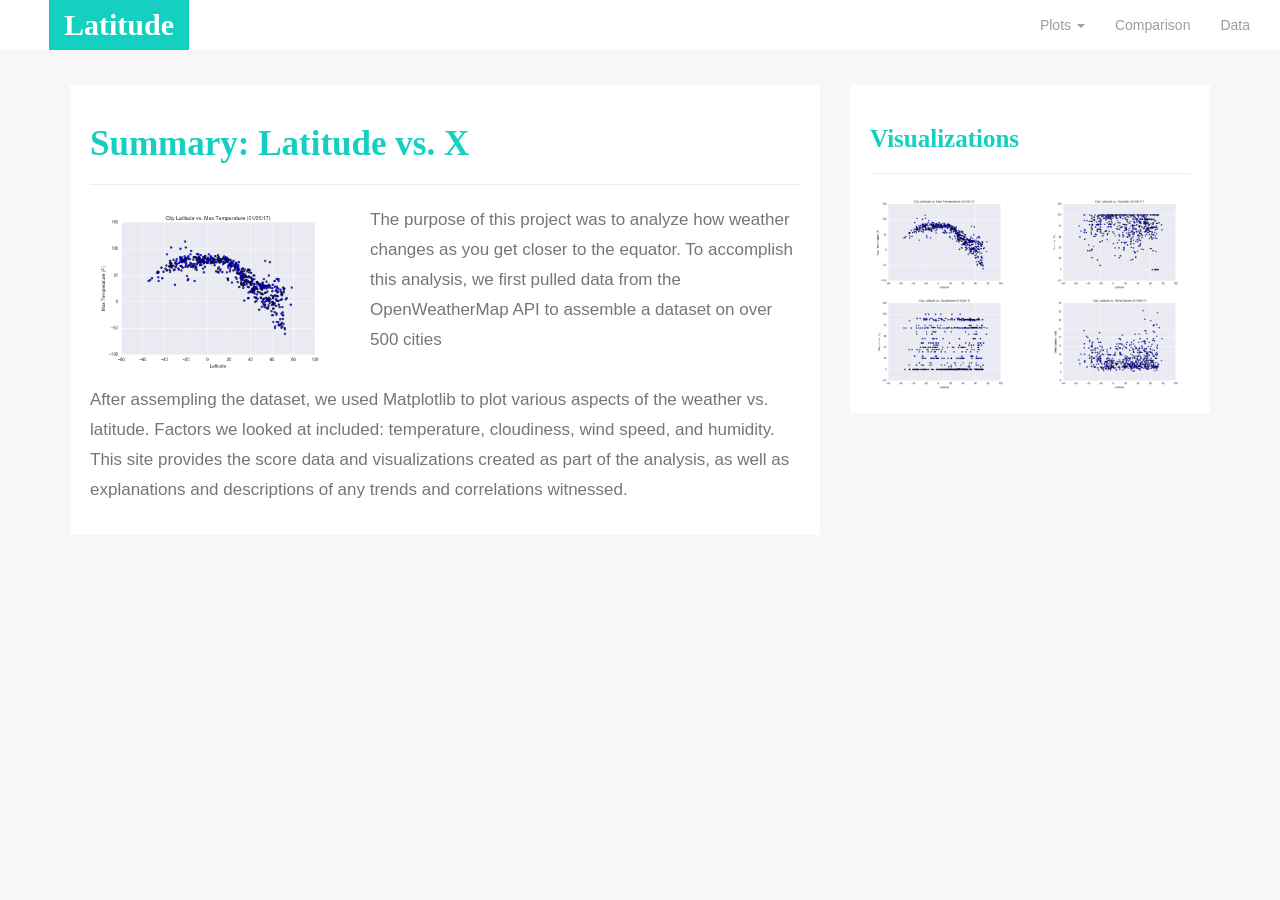
<file: UCBE_HTML_CS_Work/main.html>
<!DOCTYPE html>
<html lang="en">

<head>
  <meta charset="UTF-8">
  <title>Main</title>

  <link rel="stylesheet" href="reset.css">
  <link rel="stylesheet" href="https://maxcdn.bootstrapcdn.com/bootstrap/3.3.7/css/bootstrap.min.css" integrity="sha384-BVYiiSIFeK1dGmJRAkycuHAHRg32OmUcww7on3RYdg4Va+PmSTsz/K68vbdEjh4u" crossorigin="anonymous">
  <script src="https://ajax.googleapis.com/ajax/libs/jquery/3.3.1/jquery.min.js"></script>
  <script src="https://maxcdn.bootstrapcdn.com/bootstrap/3.3.7/js/bootstrap.min.js"></script>
  <link rel="stylesheet" href="main_styles.css">
</head>

<body>

<nav class="navbar navbar-inverse">
  <div class="container-fluid">
    <div class="navbar-header">
      <button type="button" class="navbar-toggle" data-toggle="collapse" data-target="#myNavbar">
        <span class="icon-bar"></span>
        <span class="icon-bar"></span>
        <span class="icon-bar"></span>                        
      </button>
      <a href="main.html" class="navbar-brand" href="#">Latitude</a>
    </div>
    <div class="collapse navbar-collapse" id="myNavbar">
      <ul class="nav navbar-nav navbar-right">
        <li class="dropdown">
          <a class="dropdown-toggle" data-toggle="dropdown" href="#">Plots <span class="caret"></span></a>
          <ul class="dropdown-menu">
            <li><a href="visualization_max_temperature.html">Max Temperature</a></li>
            <li><a href="visualization_max_humidity.html">Huidity</a></li>
            <li><a href="visualization_max_cloudiness.html">Cloudiness</a></li>
            <li><a href="visualization_max_wind_speed.html">Wind Speed</a></li>
          </ul>
        </li>
        <li><a href="comparison.html">Comparison</a></li>
        <li><a href="data.html">Data</a></li>
      </ul>
    </div>
  </div>
</nav>
      

    <div class="container">
        <div class="row">
            <div class="col-md-8">
              <div class="leftbox">
                <h1>Summary: Latitude vs. X</h1>
                <hr>
                <img id = "mainfigure" class = "img-responsive" src="Resources/Fig1.png" alt="fig1">
                <p class= "maintext">The purpose of this project was to analyze how weather changes as you get closer to the equator. 
                  To accomplish this analysis, we first pulled data from the OpenWeatherMap API to assemble a dataset on over 500 cities</p>
                <br>
                <p>After assempling the dataset, we used Matplotlib to plot various aspects of the weather vs. latitude. Factors we looked at included: 
                  temperature, cloudiness, wind speed, and humidity. This site provides the score data and visualizations created as part of the analysis,
                  as well as explanations and descriptions of any trends and correlations witnessed.               
                </p>
              </div>
            </div>
            <div class="col-md-4">
              <div class="rightbox">
                <h2>Visualizations</h2>
                <hr>
                <div class = "row">
                    <div class="col-md-6 col-sm-3 col-xs-3">
                      <a href="visualization_max_temperature.html"><img class = "img-responsive" src="Resources/Fig1.png" alt="fig1"></a>
                    </div>
                    <div class="col-md-6 col-sm-3 col-xs-3">
                      <a href="visualization_max_humidity.html"><img class = "img-responsive" src="Resources/Fig2.png" alt="fig2"></a>
                    </div>
                    <div class="col-md-6 col-sm-3 col-xs-3">
                      <a href="visualization_max_cloudiness.html"><img class = "img-responsive" src="Resources/Fig3.png" alt="fig3"></a>
                    </div>
                    <div class="col-md-6 col-sm-3 col-xs-3">
                      <a href="visualization_max_wind_speed.html"><img class = "img-responsive" src="Resources/Fig4.png" alt="fig4"></a>
                    </div>
                </div>
              </div>
            </div>
        </div>
    </div>

    
</body>

</html>
</file>
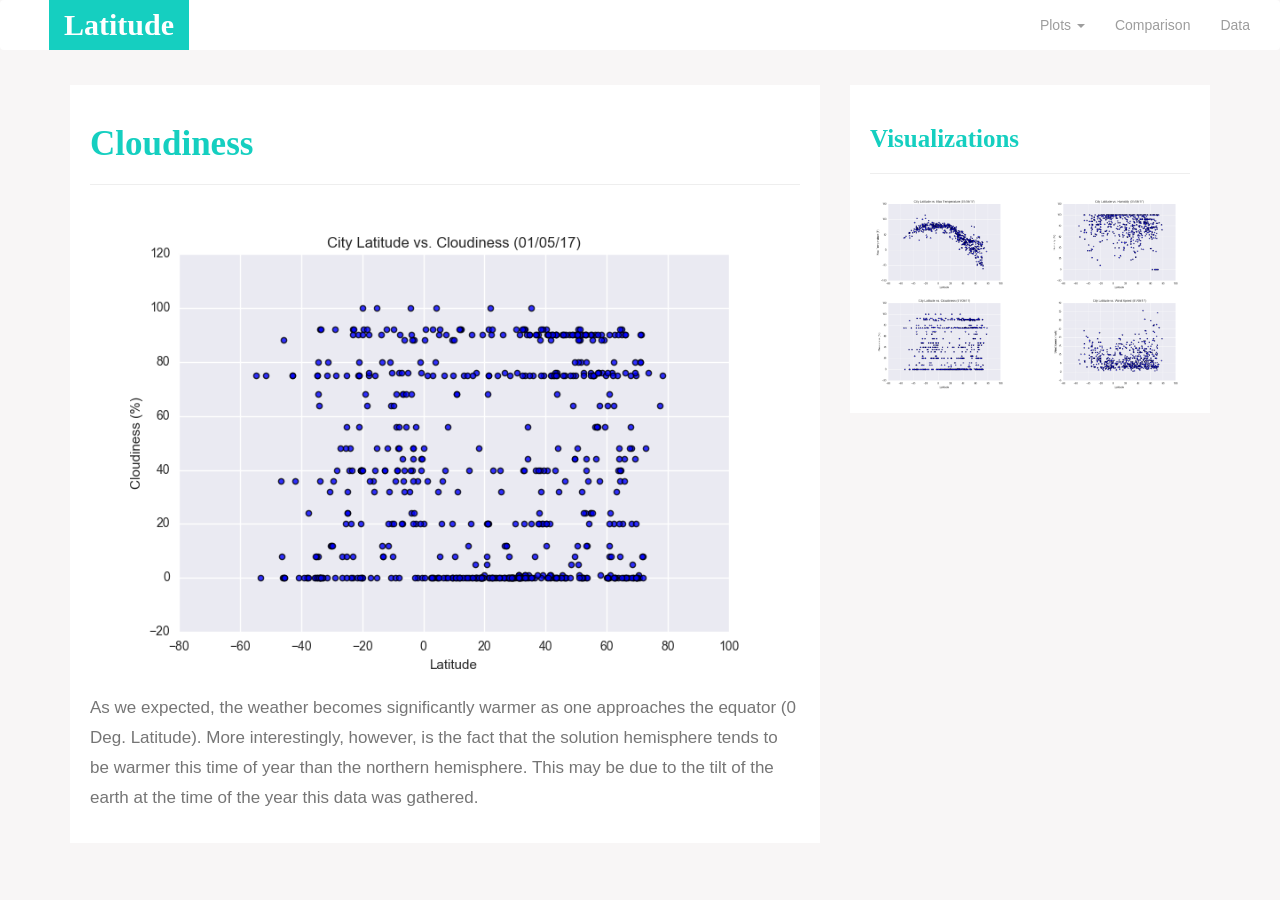
<file: UCBE_HTML_CS_Work/visualization_max_cloudiness.html>
<!DOCTYPE html>
<html lang="en">

<head>
  <meta charset="UTF-8">
  <title>Visualization Cloudiness</title>

  <link rel="stylesheet" href="reset.css">
  <link rel="stylesheet" href="https://maxcdn.bootstrapcdn.com/bootstrap/3.3.7/css/bootstrap.min.css" integrity="sha384-BVYiiSIFeK1dGmJRAkycuHAHRg32OmUcww7on3RYdg4Va+PmSTsz/K68vbdEjh4u" crossorigin="anonymous">
  <script src="https://ajax.googleapis.com/ajax/libs/jquery/3.3.1/jquery.min.js"></script>
  <script src="https://maxcdn.bootstrapcdn.com/bootstrap/3.3.7/js/bootstrap.min.js"></script>
  <link rel="stylesheet" href="visualization_styles.css">
</head>

<body>

<nav class="navbar navbar-inverse">
  <div class="container-fluid">
    <div class="navbar-header">
      <button type="button" class="navbar-toggle" data-toggle="collapse" data-target="#myNavbar">
        <span class="icon-bar"></span>
        <span class="icon-bar"></span>
        <span class="icon-bar"></span>                        
      </button>
      <a href="main.html" class="navbar-brand" >Latitude</a>
    </div>
    <div class="collapse navbar-collapse" id="myNavbar">
      <ul class="nav navbar-nav navbar-right">
        <li class="dropdown">
          <a class="dropdown-toggle" data-toggle="dropdown" href="#">Plots <span class="caret"></span></a>
          <ul class="dropdown-menu">
            <li><a href="visualization_max_temperature.html">Max Temperature</a></li>
            <li><a href="visualization_max_humidity.html">Huidity</a></li>
            <li><a href="visualization_max_cloudiness.html">Cloudiness</a></li>
            <li><a href="visualization_max_wind_speed.html">Wind Speed</a></li>
          </ul>
        </li>
        <li><a href="comparison.html">Comparison</a></li>
        <li><a href="data.html">Data</a></li>
      </ul>
    </div>
  </div>
</nav>
      

    <div class="container">
        <div class="row">
            <div class="col-md-8">
              <div class="leftbox">
                <h1>Cloudiness</h1>
                <hr>
                <img id = "mainfigure" class = "img-responsive" src="Resources/Fig3.png" alt="fig3">
                <p class= "maintext">
                  As we expected, the weather becomes significantly warmer as one approaches the equator (0 Deg. Latitude).
                  More interestingly, however, is the fact that the solution hemisphere tends to be warmer this time of year than the northern hemisphere.
                  This may be due to the tilt of the earth at the time of the year this data was gathered.                          
                </p>
              </div>
            </div>
            <div class="col-md-4">
              <div class="rightbox">
                <h2>Visualizations</h2>
                <hr>
                <div class = "row">
                  <div class="col-md-6 col-sm-3 col-xs-3">
                    <a href="visualization_max_temperature.html"><img class = "img-responsive" src="Resources/Fig1.png" alt="fig1"></a>
                  </div>
                  <div class="col-md-6 col-sm-3 col-xs-3">
                    <a href="visualization_max_humidity.html"><img class = "img-responsive" src="Resources/Fig2.png" alt="fig2"></a>
                  </div>
                  <div class="col-md-6 col-sm-3 col-xs-3">
                    <a href="visualization_max_cloudiness.html"><img class = "img-responsive" src="Resources/Fig3.png" alt="fig3"></a>
                  </div>
                  <div class="col-md-6 col-sm-3 col-xs-3">
                    <a href="visualization_max_wind_speed.html"><img class = "img-responsive" src="Resources/Fig4.png" alt="fig4"></a>
                  </div>
                </div>
              </div>
            </div>
        </div>
    </div>

    
</body>

</html>
</file>
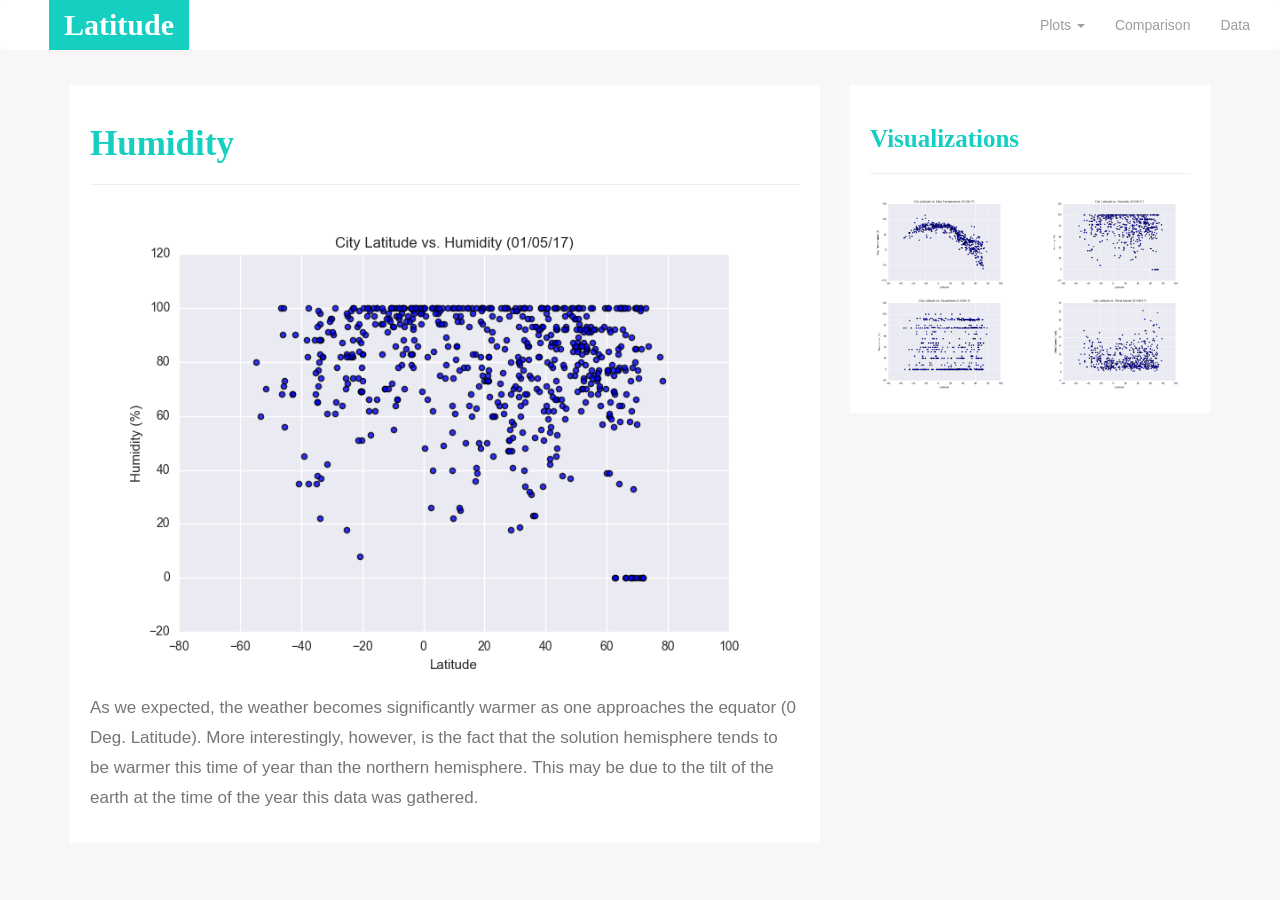
<file: UCBE_HTML_CS_Work/visualization_max_humidity.html>
<!DOCTYPE html>
<html lang="en">

<head>
  <meta charset="UTF-8">
  <title>Visualization Humidity</title>

  <link rel="stylesheet" href="reset.css">
  <link rel="stylesheet" href="https://maxcdn.bootstrapcdn.com/bootstrap/3.3.7/css/bootstrap.min.css" integrity="sha384-BVYiiSIFeK1dGmJRAkycuHAHRg32OmUcww7on3RYdg4Va+PmSTsz/K68vbdEjh4u" crossorigin="anonymous">
  <script src="https://ajax.googleapis.com/ajax/libs/jquery/3.3.1/jquery.min.js"></script>
  <script src="https://maxcdn.bootstrapcdn.com/bootstrap/3.3.7/js/bootstrap.min.js"></script>
  <link rel="stylesheet" href="visualization_styles.css">
</head>

<body>

<nav class="navbar navbar-inverse">
  <div class="container-fluid">
    <div class="navbar-header">
      <button type="button" class="navbar-toggle" data-toggle="collapse" data-target="#myNavbar">
        <span class="icon-bar"></span>
        <span class="icon-bar"></span>
        <span class="icon-bar"></span>                        
      </button>
      <a href="main.html" class="navbar-brand">Latitude</a>
    </div>
    <div class="collapse navbar-collapse" id="myNavbar">
      <ul class="nav navbar-nav navbar-right">
        <li class="dropdown">
          <a class="dropdown-toggle" data-toggle="dropdown" href="#">Plots <span class="caret"></span></a>
          <ul class="dropdown-menu">
            <li><a href="visualization_max_temperature.html">Max Temperature</a></li>
            <li><a href="visualization_max_humidity.html">Huidity</a></li>
            <li><a href="visualization_max_cloudiness.html">Cloudiness</a></li>
            <li><a href="visualization_max_wind_speed.html">Wind Speed</a></li>
          </ul>
        </li>
        <li><a href="comparison.html">Comparison</a></li>
        <li><a href="data.html">Data</a></li>
      </ul>
    </div>
  </div>
</nav>
      

    <div class="container">
        <div class="row">
            <div class="col-md-8">
              <div class="leftbox">
                <h1>Humidity</h1>
                <hr>
                <img id = "mainfigure" class = "img-responsive" src="Resources/Fig2.png" alt="fig2">
                <p class= "maintext">
                  As we expected, the weather becomes significantly warmer as one approaches the equator (0 Deg. Latitude).
                  More interestingly, however, is the fact that the solution hemisphere tends to be warmer this time of year than the northern hemisphere.
                  This may be due to the tilt of the earth at the time of the year this data was gathered.                          
                </p>
              </div>
            </div>
            <div class="col-md-4">
              <div class="rightbox">
                <h2>Visualizations</h2>
                <hr>
                <div class = "row">
                  <div class="col-md-6 col-sm-3 col-xs-3">
                    <a href="visualization_max_temperature.html"><img class = "img-responsive" src="Resources/Fig1.png" alt="fig1"></a>
                  </div>
                  <div class="col-md-6 col-sm-3 col-xs-3">
                    <a href="visualization_max_humidity.html"><img class = "img-responsive" src="Resources/Fig2.png" alt="fig2"></a>
                  </div>
                  <div class="col-md-6 col-sm-3 col-xs-3">
                    <a href="visualization_max_cloudiness.html"><img class = "img-responsive" src="Resources/Fig3.png" alt="fig3"></a>
                  </div>
                  <div class="col-md-6 col-sm-3 col-xs-3">
                    <a href="visualization_max_wind_speed.html"><img class = "img-responsive" src="Resources/Fig4.png" alt="fig4"></a>
                  </div>
                </div>
              </div>
            </div>
        </div>
    </div>

    
</body>

</html>
</file>
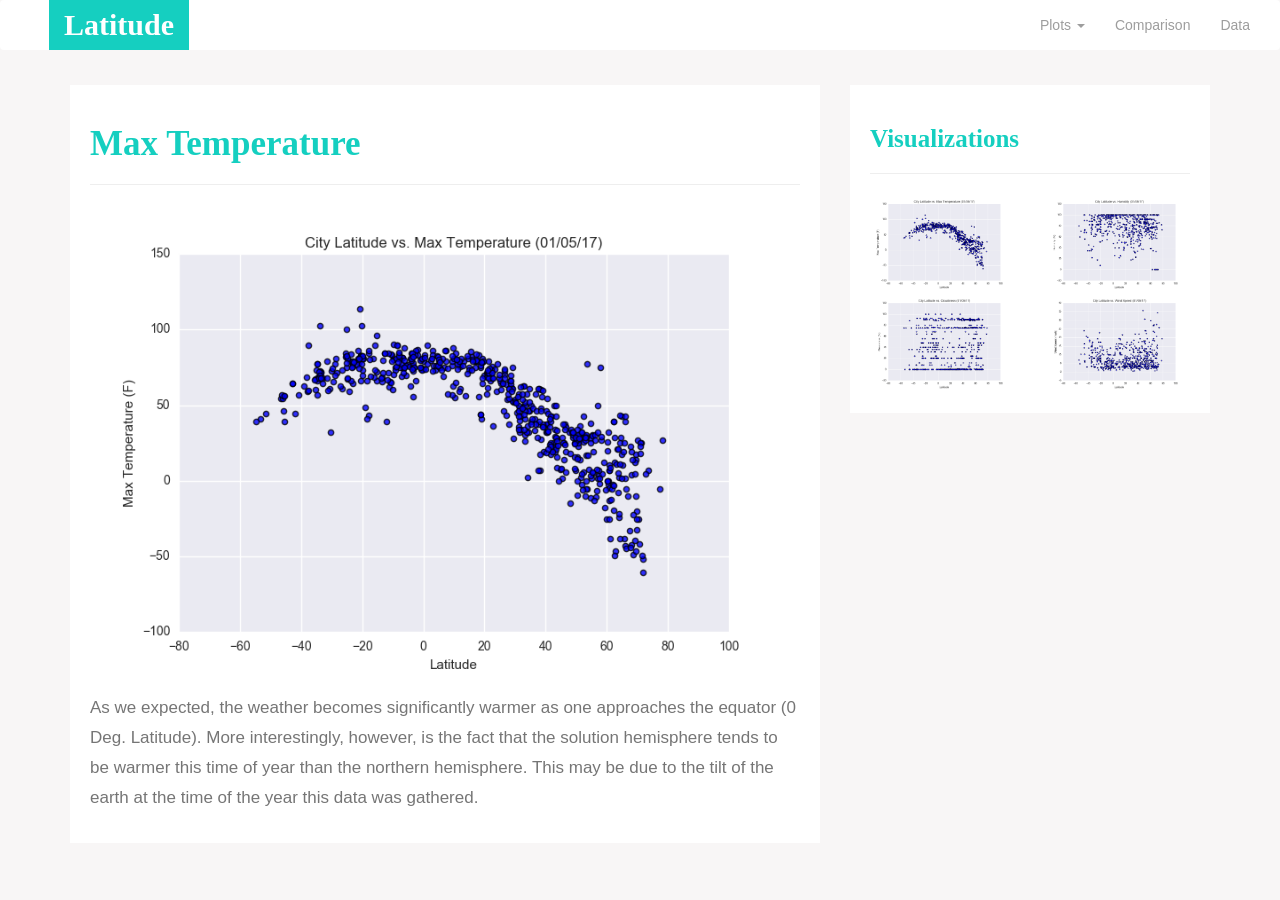
<file: UCBE_HTML_CS_Work/visualization_max_temperature.html>
<!DOCTYPE html>
<html lang="en">

<head>
  <meta charset="UTF-8">
  <title>Visualization Max Temperature</title>

  <link rel="stylesheet" href="reset.css">
  <link rel="stylesheet" href="https://maxcdn.bootstrapcdn.com/bootstrap/3.3.7/css/bootstrap.min.css" integrity="sha384-BVYiiSIFeK1dGmJRAkycuHAHRg32OmUcww7on3RYdg4Va+PmSTsz/K68vbdEjh4u" crossorigin="anonymous">
  <script src="https://ajax.googleapis.com/ajax/libs/jquery/3.3.1/jquery.min.js"></script>
  <script src="https://maxcdn.bootstrapcdn.com/bootstrap/3.3.7/js/bootstrap.min.js"></script>
  <link rel="stylesheet" href="visualization_styles.css">
</head>

<body>

<nav class="navbar navbar-inverse">
  <div class="container-fluid">
    <div class="navbar-header">
      <button type="button" class="navbar-toggle" data-toggle="collapse" data-target="#myNavbar">
        <span class="icon-bar"></span>
        <span class="icon-bar"></span>
        <span class="icon-bar"></span>                        
      </button>
      <a href="main.html" class="navbar-brand" >Latitude</a>
    </div>
    <div class="collapse navbar-collapse" id="myNavbar">
      <ul class="nav navbar-nav navbar-right">
        <li class="dropdown">
          <a class="dropdown-toggle" data-toggle="dropdown" href="#">Plots <span class="caret"></span></a>
          <ul class="dropdown-menu">
            <li><a href="visualization_max_temperature.html">Max Temperature</a></li>
            <li><a href="visualization_max_humidity.html">Huidity</a></li>
            <li><a href="visualization_max_cloudiness.html">Cloudiness</a></li>
            <li><a href="visualization_max_wind_speed.html">Wind Speed</a></li>
          </ul>
        </li>
        <li><a href="comparison.html">Comparison</a></li>
        <li><a href="data.html">Data</a></li>
      </ul>
    </div>
  </div>
</nav>
      

    <div class="container">
        <div class="row">
            <div class="col-md-8">
              <div class="leftbox">
                <h1>Max Temperature</h1>
                <hr>
                <img id = "mainfigure" class = "img-responsive" src="Resources/Fig1.png" alt="fig1">
                <p class= "maintext">
                  As we expected, the weather becomes significantly warmer as one approaches the equator (0 Deg. Latitude).
                  More interestingly, however, is the fact that the solution hemisphere tends to be warmer this time of year than the northern hemisphere.
                  This may be due to the tilt of the earth at the time of the year this data was gathered.                          
                </p>
              </div>
            </div>
            <div class="col-md-4">
              <div class="rightbox">
                <h2>Visualizations</h2>
                <hr>
                <div class = "row">
                  <div class="col-md-6 col-sm-3 col-xs-3">
                    <a href="visualization_max_temperature.html"><img class = "img-responsive" src="Resources/Fig1.png" alt="fig1"></a>
                  </div>
                  <div class="col-md-6 col-sm-3 col-xs-3">
                    <a href="visualization_max_humidity.html"><img class = "img-responsive" src="Resources/Fig2.png" alt="fig2"></a>
                  </div>
                  <div class="col-md-6 col-sm-3 col-xs-3">
                    <a href="visualization_max_cloudiness.html"><img class = "img-responsive" src="Resources/Fig3.png" alt="fig3"></a>
                  </div>
                  <div class="col-md-6 col-sm-3 col-xs-3">
                    <a href="visualization_max_wind_speed.html"><img class = "img-responsive" src="Resources/Fig4.png" alt="fig4"></a>
                  </div>
                </div>
              </div>
            </div>
        </div>
    </div>

    
</body>

</html>
</file>
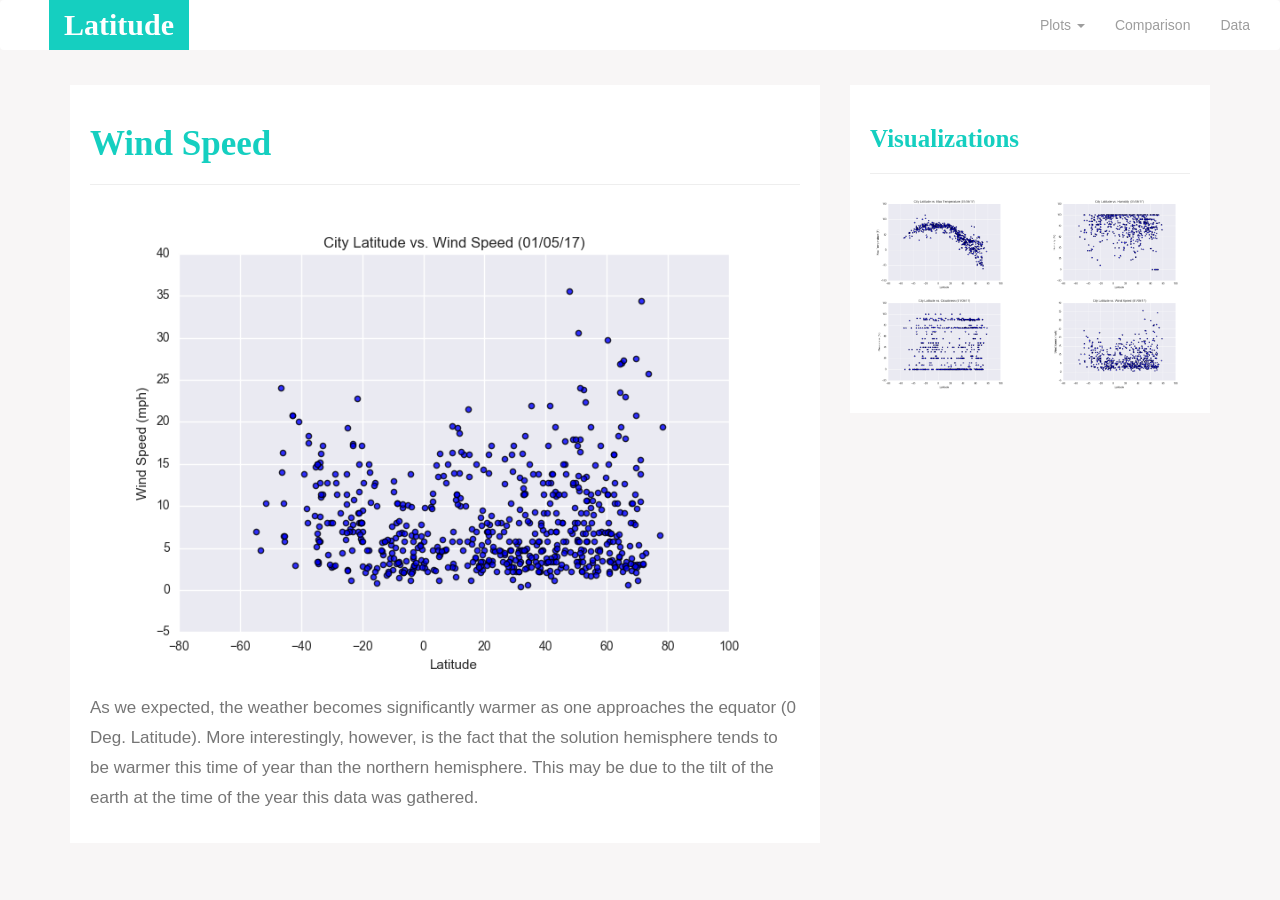
<file: UCBE_HTML_CS_Work/visualization_max_wind_speed.html>
<!DOCTYPE html>
<html lang="en">

<head>
  <meta charset="UTF-8">
  <title>Visualization Wind Speed</title>

  <link rel="stylesheet" href="reset.css">
  <link rel="stylesheet" href="https://maxcdn.bootstrapcdn.com/bootstrap/3.3.7/css/bootstrap.min.css" integrity="sha384-BVYiiSIFeK1dGmJRAkycuHAHRg32OmUcww7on3RYdg4Va+PmSTsz/K68vbdEjh4u" crossorigin="anonymous">
  <script src="https://ajax.googleapis.com/ajax/libs/jquery/3.3.1/jquery.min.js"></script>
  <script src="https://maxcdn.bootstrapcdn.com/bootstrap/3.3.7/js/bootstrap.min.js"></script>
  <link rel="stylesheet" href="visualization_styles.css">
</head>

<body>

<nav class="navbar navbar-inverse">
  <div class="container-fluid">
    <div class="navbar-header">
      <button type="button" class="navbar-toggle" data-toggle="collapse" data-target="#myNavbar">
        <span class="icon-bar"></span>
        <span class="icon-bar"></span>
        <span class="icon-bar"></span>                        
      </button>
      <a href="main.html" class="navbar-brand" >Latitude</a>
    </div>
    <div class="collapse navbar-collapse" id="myNavbar">
      <ul class="nav navbar-nav navbar-right">
        <li class="dropdown">
          <a class="dropdown-toggle" data-toggle="dropdown" href="#">Plots <span class="caret"></span></a>
          <ul class="dropdown-menu">
            <li><a href="visualization_max_temperature.html">Max Temperature</a></li>
            <li><a href="visualization_max_humidity.html">Huidity</a></li>
            <li><a href="visualization_max_cloudiness.html">Cloudiness</a></li>
            <li><a href="visualization_max_wind_speed.html">Wind Speed</a></li>
          </ul>
        </li>
        <li><a href="comparison.html">Comparison</a></li>
        <li><a href="data.html">Data</a></li>
      </ul>
    </div>
  </div>
</nav>
      

    <div class="container">
        <div class="row">
            <div class="col-md-8">
              <div class="leftbox">
                <h1>Wind Speed</h1>
                <hr>
                <img id = "mainfigure" class = "img-responsive" src="Resources/Fig4.png" alt="fig4">
                <p class= "maintext">
                  As we expected, the weather becomes significantly warmer as one approaches the equator (0 Deg. Latitude).
                  More interestingly, however, is the fact that the solution hemisphere tends to be warmer this time of year than the northern hemisphere.
                  This may be due to the tilt of the earth at the time of the year this data was gathered.                          
                </p>
              </div>
            </div>
            <div class="col-md-4">
              <div class="rightbox">
                <h2>Visualizations</h2>
                <hr>
                <div class = "row">
                  <div class="col-md-6 col-sm-3 col-xs-3">
                    <a href="visualization_max_temperature.html"><img class = "img-responsive" src="Resources/Fig1.png" alt="fig1"></a>
                  </div>
                  <div class="col-md-6 col-sm-3 col-xs-3">
                    <a href="visualization_max_humidity.html"><img class = "img-responsive" src="Resources/Fig2.png" alt="fig2"></a>
                  </div>
                  <div class="col-md-6 col-sm-3 col-xs-3">
                    <a href="visualization_max_cloudiness.html"><img class = "img-responsive" src="Resources/Fig3.png" alt="fig3"></a>
                  </div>
                  <div class="col-md-6 col-sm-3 col-xs-3">
                    <a href="visualization_max_wind_speed.html"><img class = "img-responsive" src="Resources/Fig4.png" alt="fig4"></a>
                  </div>
                </div>
              </div>
            </div>
        </div>
    </div>

    
</body>

</html>
</file>
<file: UCBE_HTML_CS_Work/comparison_styles.css>
body {
  background-color: rgb(248, 246, 246);
}


.navbar{
  background-color: #ffffff;
  border: 0px
}

@media (max-width: 767px) {
  .navbar{
    background-color: rgb(21, 207, 192);
    border: 0px
  }
  .nav.navbar-nav.navbar-right{
    background-color: white;
    color : black;
  }
}

.navbar-inverse .navbar-brand {
    color: white;
}


.navbar-inverse .navbar-toggle {
  border-color: white;
  background-color: rgb(21, 207, 192);
  color: white;
}


.navbar-brand {
  position: absolute;
  left: 5%;
  height: 50px;
  background-color: rgb(21, 207, 192);
  font-family: times;
  font-weight: 900;
  color: white;
  font-size: 30px;
}


h1 {
  font-family: times;
  font-weight: 900;
  color: rgb(21, 207, 192);
  font-size: 35px;
}

h2 {
  font-family: times;
  font-weight: 900;
  color: rgb(21, 207, 192);
  font-size: 28px;
  text-align: center;
}

.mainbox {
  padding: 40px;
  margin-top: 50px;
  margin-left: 100px;
  margin-right: 100px;
  background-color: #ffffff;
}

@media (max-width: 870px) {
  .mainbox {
    padding: 40px;
    margin-top: 50px;
    margin-left: 50px;
    margin-right: 50px;
    background-color: #ffffff;
  }
}


#mainfigure {
  position: relative;
  margin: 20px;
}


p {
  font-size: 15px;
  color: black;
  line-height: 20px;
}
</file>
<file: UCBE_HTML_CS_Work/data_styles.css>
body {
  background-color: rgb(248, 246, 246);
}


.navbar{
  background-color: #ffffff;
  border: 0px
}

@media (max-width: 767px) {
  .navbar{
    background-color: rgb(21, 207, 192);
    border: 0px
  }
  .nav.navbar-nav.navbar-right{
    background-color: white;
    color : black;
  }
}

.navbar-inverse .navbar-brand {
    color: white;
}


.navbar-inverse .navbar-toggle {
  border-color: white;
  background-color: rgb(21, 207, 192);
  color: white;
}


.navbar-brand {
  position: absolute;
  left: 5%;
  height: 50px;
  background-color: rgb(21, 207, 192);
  font-family: times;
  font-weight: 900;
  color: white;
  font-size: 30px;
}


h1 {
  font-family: times;
  font-weight: 900;
  color: rgb(21, 207, 192);
  font-size: 35px;
}


p {
  font-size: 15px;
  color: black;
  line-height: 20px;
}

.container {
  position: relative;
  background-color: #ffffff;
  margin-top: 15px;
  padding: 30px;
}
</file>
<file: UCBE_HTML_CS_Work/main_styles.css>
body {
  background-color: rgb(248, 246, 246);
}


.navbar{
  background-color: #ffffff;
  border: 0px
}

@media (max-width: 767px) {
  .navbar{
    background-color: rgb(21, 207, 192);
    border: 0px
  }
  .nav.navbar-nav.navbar-right{
    background-color: white;
    color : black;
  }
}

.navbar-inverse .navbar-brand {
    color: white;
}


.navbar-inverse .navbar-toggle {
  border-color: white;
  background-color: rgb(21, 207, 192);
  color: white;
}


.navbar-brand {
  position: absolute;
  left: 5%;
  height: 50px;
  background-color: rgb(21, 207, 192);
  font-family: times;
  font-weight: 900;
  color: white;
  font-size: 30px;
}


h1 {
  font-family: times;
  font-weight: 900;
  color: rgb(21, 207, 192);
  font-size: 35px;
}

h2 {
  font-family: times;
  font-weight: 900;
  color: rgb(21, 207, 192);
  font-size: 25px;
}

.leftbox {
  padding: 20px;
  margin-top: 15px;
  margin-right: 0px;
  background-color: #ffffff;
}

.rightbox {
  padding: 20px;
  margin-top: 15px;
  background-color: #ffffff;
}


#mainfigure {
  position: relative;
  width: 250px;
  height: auto;
  margin-right: 30px;
}

#mainfigure,
#maintext {
  float: left;
}

p {
  font-size: 17px;
  color: rgba(0, 0, 0, 0.541);
  line-height: 30px;
}
</file>
<file: UCBE_HTML_CS_Work/visualization_styles.css>
body {
  background-color: rgb(248, 246, 246);
}


.navbar{
  background-color: #ffffff;
  border: 0px
}

@media (max-width: 767px) {
  .navbar{
    background-color: rgb(21, 207, 192);
    border: 0px
  }
  .nav.navbar-nav.navbar-right{
    background-color: white;
    color : black;
  }
}

.navbar-inverse .navbar-brand {
    color: white;
}


.navbar-inverse .navbar-toggle {
  border-color: white;
  background-color: rgb(21, 207, 192);
  color: white;
}


.navbar-brand {
  position: absolute;
  left: 5%;
  height: 50px;
  background-color: rgb(21, 207, 192);
  font-family: times;
  font-weight: 900;
  color: white;
  font-size: 30px;
}


h1 {
  font-family: times;
  font-weight: 900;
  color: rgb(21, 207, 192);
  font-size: 35px;
}

h2 {
  font-family: times;
  font-weight: 900;
  color: rgb(21, 207, 192);
  font-size: 25px;
}

.leftbox {
  padding: 20px;
  margin-top: 15px;
  margin-right: 0px;
  background-color: #ffffff;
}

.rightbox {
  padding: 20px;
  margin-top: 15px;
  background-color: #ffffff;
}



p {
  font-size: 17px;
  color: rgba(0, 0, 0, 0.541);
  line-height: 30px;
}
</file>
